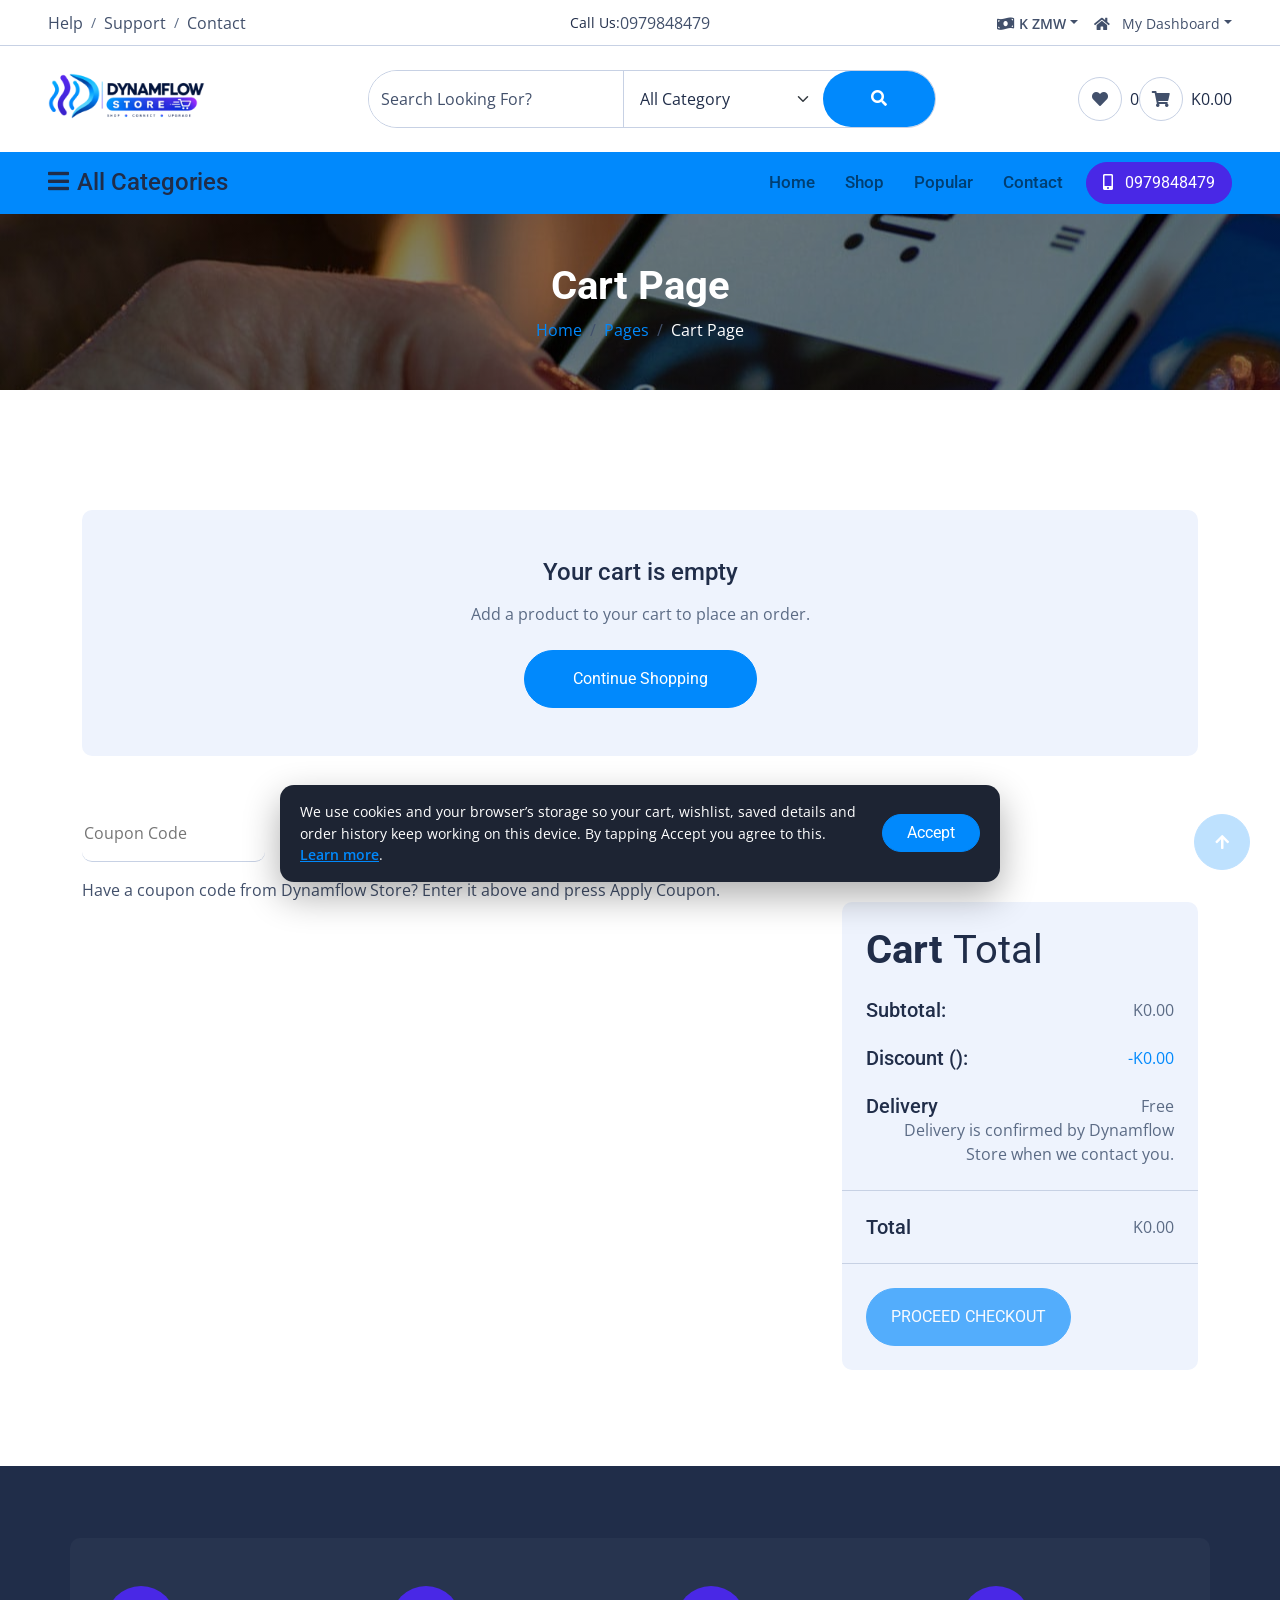
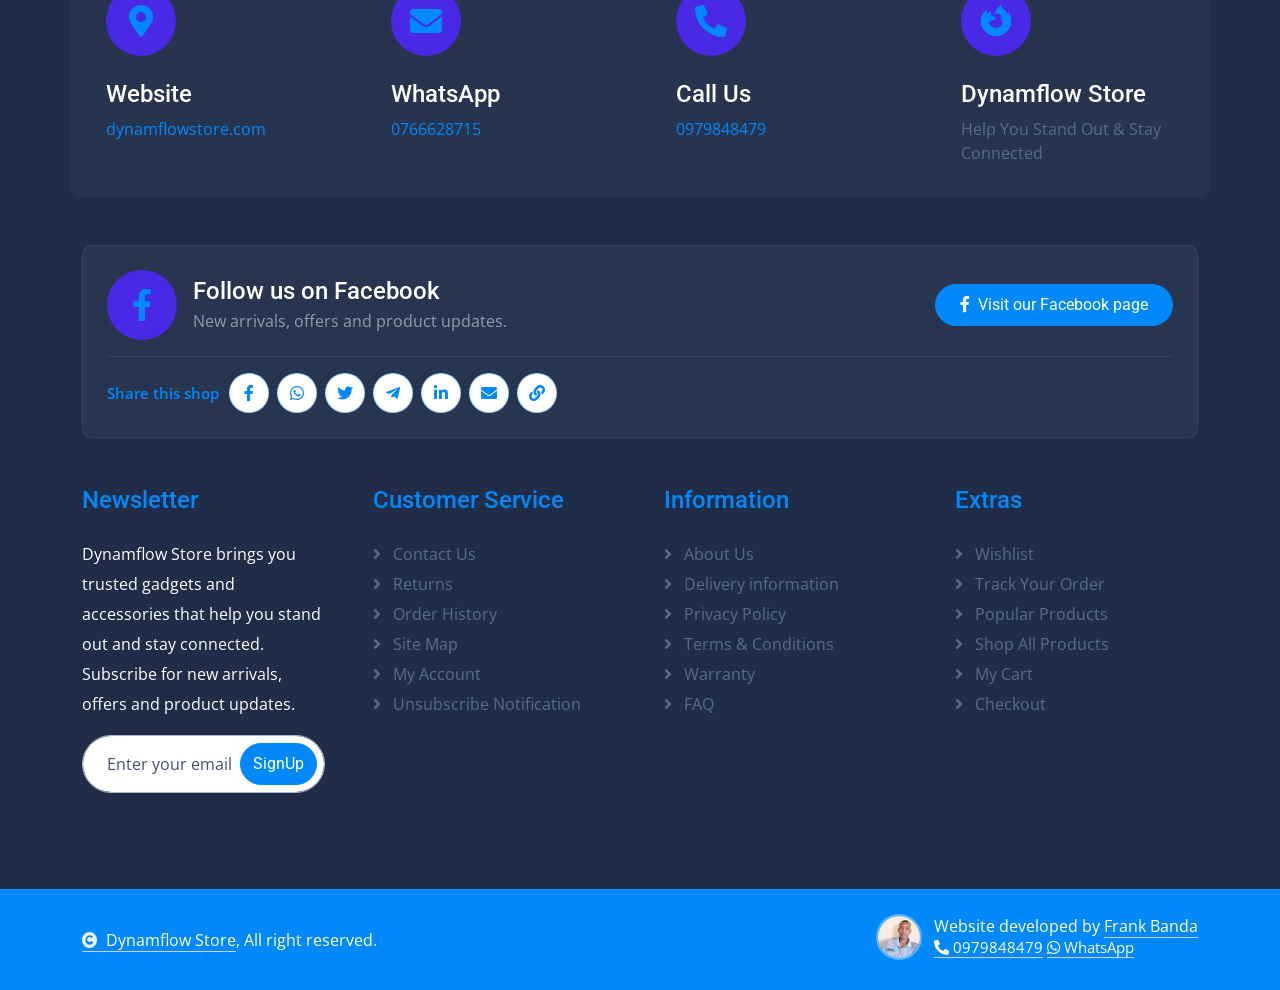
<file: cart.html>
<!DOCTYPE html>
<html lang="en">

<head>
    <meta charset="utf-8">
    <title>Your Cart | Dynamflow Store</title>
    <meta content="width=device-width, initial-scale=1.0" name="viewport">
    <meta content="Dynamflow Store, electronics, gadgets, accessories, earbuds, headphones, Zambia" name="keywords">
    <meta content="Dynamflow Store - shop electronics, gadgets and accessories, or order quickly on WhatsApp. Call 0979848479." name="description">

    <!-- Author -->
    <meta name="author" content="Frank Banda">

    <!-- Search engines -->
    <link rel="canonical" href="https://dynamflowstore.com/cart.html">
    <meta name="robots" content="index, follow, max-image-preview:large">
    <meta name="theme-color" content="#0189FC">

    <!-- Link previews (Facebook, WhatsApp, X, LinkedIn) -->
    <meta property="og:type" content="website">
    <meta property="og:site_name" content="Dynamflow Store">
    <meta property="og:locale" content="en_ZM">
    <meta property="og:title" content="Your Cart | Dynamflow Store">
    <meta property="og:description" content="Review the items in your Dynamflow Store cart, change the quantities, and send your order to us by WhatsApp or with the order form.">
    <meta property="og:url" content="https://dynamflowstore.com/cart.html">
    <meta property="og:image" content="https://dynamflowstore.com/img/dynamflow-logo.png">
    <meta property="og:image:alt" content="Dynamflow Store - Electronics, Gadgets &amp; Accessories">
    <meta name="twitter:card" content="summary_large_image">
    <meta name="twitter:title" content="Your Cart | Dynamflow Store">
    <meta name="twitter:description" content="Review the items in your Dynamflow Store cart, change the quantities, and send your order to us by WhatsApp or with the order form.">
    <meta name="twitter:image" content="https://dynamflowstore.com/img/dynamflow-logo.png">

    <!-- Shop details for search engines -->
    <script type="application/ld+json">
    {
      "@context": "https://schema.org",
      "@graph": [
        {
          "@type": "Organization",
          "@id": "https://dynamflowstore.com/#organization",
          "name": "Dynamflow Store",
          "url": "https://dynamflowstore.com",
          "logo": "https://dynamflowstore.com/img/dynamflow-logo.png",
          "image": "https://dynamflowstore.com/img/dynamflow-logo.png",
          "description": "Dynamflow Store sells electronics, gadgets and accessories in Zambia: earbuds, headphones, smart watches, power banks, laptops, phones and the accessories that go with them.",
          "slogan": "Help You Stand Out & Stay Connected",
          "telephone": "+260979848479",
          "currenciesAccepted": "ZMW",
          "sameAs": [
            "https://web.facebook.com/profile.php?id=61587012572604"
          ],
          "author": {
            "@type": "Person",
            "name": "Frank Banda",
            "url": "https://dynamflowstore.com"
          }
        },
        {
          "@type": "WebSite",
          "@id": "https://dynamflowstore.com/#website",
          "url": "https://dynamflowstore.com",
          "name": "Dynamflow Store",
          "inLanguage": "en",
          "publisher": {
            "@id": "https://dynamflowstore.com/#organization"
          },
          "potentialAction": {
            "@type": "SearchAction",
            "target": {
              "@type": "EntryPoint",
              "urlTemplate": "https://dynamflowstore.com/shop.html?q={search_term_string}"
            },
            "query-input": "required name=search_term_string"
          }
        }
      ]
    }
    </script>

    <!-- Favicon -->
    <link rel="icon" type="image/png" href="img/favicon.png">
    <link rel="apple-touch-icon" href="img/favicon.png">

    <!-- Google Web Fonts (bundled locally) -->
    <link href="lib/fonts/fonts.css" rel="stylesheet">

    <!-- Icon Font Stylesheet -->
    <link rel="stylesheet" href="lib/fontawesome/css/all.min.css" />
    <link href="lib/bootstrap-icons/bootstrap-icons.css" rel="stylesheet">

    <!-- Libraries Stylesheet -->
    <link href="lib/animate/animate.min.css" rel="stylesheet">
    <link href="lib/owlcarousel/assets/owl.carousel.min.css" rel="stylesheet">


    <!-- Customized Bootstrap Stylesheet -->
    <link href="css/bootstrap.min.css" rel="stylesheet">

    <!-- Template Stylesheet -->
    <link href="css/style.css" rel="stylesheet">
</head>

<body id="top">

    <!-- Spinner Start -->
    <div id="spinner"
        class="show bg-white position-fixed translate-middle w-100 vh-100 top-50 start-50 d-flex align-items-center justify-content-center">
        <div class="spinner-border text-primary" style="width: 3rem; height: 3rem;" role="status">
            <span class="sr-only">Loading...</span>
        </div>
    </div>
    <!-- Spinner End -->


    <!-- Mobile Header Start -->
    <div class="dynamflow-mobile-header d-lg-none">
        <div class="container-fluid px-4 py-3">
            <div class="dynamflow-mobile-header-top">
                <a href="index.html" class="dynamflow-mobile-header-brand">
                    <img src="img/dynamflow-logo.png" class="dynamflow-logo-img" alt="Dynamflow Store">
                </a>
                <div class="dynamflow-mobile-header-actions">
                    <button type="button" class="dynamflow-mobile-header-icon dynamflow-currency-toggle"
                        data-currency-toggle aria-label="Change currency"><span data-currency-current-short>K</span></button>
                    <a href="cart.html" class="dynamflow-mobile-header-icon" aria-label="View cart">
                        <i class="fa fa-shopping-cart" aria-hidden="true"></i>
                        <span class="dynamflow-mobile-header-cart-badge d-none" data-mobile-cart-count>0</span>
                    </a>
                    <div class="dynamflow-mobile-notify">
                        <button class="dynamflow-mobile-header-icon dynamflow-mobile-notify-btn" type="button"
                            data-notify-toggle aria-controls="dynamflow-notify-panel" aria-expanded="false" aria-label="Notifications">
                            <i class="fa fa-bell" aria-hidden="true"></i>
                            <span class="dynamflow-mobile-header-cart-badge dynamflow-notify-badge d-none" data-notify-count>0</span>
                        </button>
                    </div>
                </div>
            </div>
            <form class="dynamflow-mobile-search" role="search" data-search-form>
                <input type="search" class="form-control" placeholder="Search Looking For?"
                    aria-label="Search products" data-search-input>
                <button class="dynamflow-mobile-search-btn" type="submit" aria-label="Search">
                    <i class="fas fa-search" aria-hidden="true"></i>
                </button>
            </form>
        </div>
    </div>
    <!-- Mobile Header End -->

    <!-- Topbar Start -->
    <div class="container-fluid px-5 d-none border-bottom d-lg-block">
        <div class="row gx-0 align-items-center">
            <div class="col-lg-4 text-center text-lg-start mb-lg-0">
                <div class="d-inline-flex align-items-center" style="height: 45px;">
                    <a href="info.html#faq" class="text-muted me-2"> Help</a><small> / </small>
                    <a href="contact.html" class="text-muted mx-2"> Support</a><small> / </small>
                    <a href="contact.html" class="text-muted ms-2"> Contact</a>
                </div>
            </div>
            <div class="col-lg-4 text-center d-flex align-items-center justify-content-center">
                <small class="text-dark">Call Us:</small>
                <a href="tel:+260979848479" class="text-muted">0979848479</a>
            </div>

            <div class="col-lg-4 text-center text-lg-end">
                <div class="d-inline-flex align-items-center" style="height: 45px;">
                    <div class="dropdown dynamflow-currency">
                        <button type="button" class="dropdown-toggle text-muted me-2 border-0 bg-transparent p-0"
                            data-bs-toggle="dropdown" aria-label="Change currency"><small><i
                                    class="fa fa-money-bill-wave me-1"></i><span data-currency-current>K ZMW</span></small></button>
                        <div class="dropdown-menu rounded">
                            <button type="button" class="dropdown-item active" data-currency-option="ZMW">Kwacha
                                (ZMW)</button>
                            <button type="button" class="dropdown-item" data-currency-option="USD">US Dollar
                                (USD)</button>
                        </div>
                    </div>
                    <div class="dropdown">
                        <a href="profile.html" class="dropdown-toggle text-muted ms-2" data-bs-toggle="dropdown"><small><i
                                    class="fa fa-home me-2"></i> My Dashboard</small></a>
                        <div class="dropdown-menu rounded">
                            <a href="profile.html" class="dropdown-item"> Login</a>
                            <a href="profile.html#wishlist" class="dropdown-item"> Wishlist</a>
                            <a href="cart.html" class="dropdown-item"> My Cart</a>
                            <a href="notifications.html" class="dropdown-item"> Notifications</a>
                            <a href="profile.html" class="dropdown-item"> Account Settings</a>
                            <a href="profile.html" class="dropdown-item"> My Account</a>
                        </div>
                    </div>
                </div>
            </div>
        </div>
    </div>
    <div class="container-fluid px-5 py-4 d-none d-lg-block">
        <div class="row gx-0 align-items-center text-center">
            <div class="col-md-4 col-lg-3 text-center text-lg-start">
                <div class="d-inline-flex align-items-center">
                    <a href="index.html" class="navbar-brand p-0">
                        <img src="img/dynamflow-logo.png" class="dynamflow-logo-img" alt="Dynamflow Store">
                    </a>
                </div>
            </div>
            <div class="col-md-4 col-lg-6 text-center">
                <div class="position-relative ps-4">
                    <div class="d-flex border rounded-pill">
                        <input class="form-control border-0 rounded-pill w-100 py-3" type="text"
                            data-bs-target="#dropdownToggle123" placeholder="Search Looking For?">
                        <select class="form-select text-dark border-0 border-start rounded-0 p-3" style="width: 200px;">
                            <option value="All Category">All Category</option>
                            <option value="Accessories">Accessories</option>
                            <option value="Electronics &amp; Computer">Electronics &amp; Computer</option>
                            <option value="Laptops &amp; Desktops">Laptops &amp; Desktops</option>
                            <option value="Mobiles &amp; Tablets">Mobiles &amp; Tablets</option>
                            <option value="SmartPhone &amp; Smart TV">SmartPhone &amp; Smart TV</option>
                        </select>
                        <button type="button" class="btn btn-primary rounded-pill py-3 px-5" style="border: 0;"><i
                                class="fas fa-search"></i></button>
                    </div>
                </div>
            </div>
            <div class="col-md-4 col-lg-3 text-center text-lg-end">
                <div class="d-inline-flex align-items-center">
                    <a href="profile.html#wishlist" class="text-muted d-flex align-items-center justify-content-center"><span
                            class="rounded-circle btn-md-square border"><i class="fas fa-heart"></i></span>
                        <span class="text-dark ms-2" data-header-wishlist-total>0</span></a>
                    <a href="cart.html" class="text-muted d-flex align-items-center justify-content-center"><span
                            class="rounded-circle btn-md-square border"><i class="fas fa-shopping-cart"></i></span>
                        <span class="text-dark ms-2" data-header-cart-total>K0.00</span></a>
                </div>
            </div>
        </div>
    </div>
    <!-- Topbar End -->

    <!-- Navbar & Hero Start -->
    <div class="container-fluid nav-bar p-0">
        <div class="row gx-0 bg-primary px-5 align-items-center">
            <div class="col-lg-3 d-none d-lg-block">
                <nav class="navbar navbar-light position-relative" style="width: 250px;">
                    <button class="navbar-toggler border-0 fs-4 w-100 px-0 text-start" type="button"
                        data-bs-toggle="collapse" data-bs-target="#allCat">
                        <h4 class="m-0"><i class="fa fa-bars me-2"></i>All Categories</h4>
                    </button>
                    <div class="collapse navbar-collapse rounded-bottom" id="allCat">
                        <div class="navbar-nav ms-auto py-0">
                            <ul class="list-unstyled categories-bars">
                                <li>
                                    <div class="categories-bars-item">
                                        <a href="shop.html?cat=Accessories">Accessories</a>
                                        <span>(3)</span>
                                    </div>
                                </li>
                                <li>
                                    <div class="categories-bars-item">
                                        <a href="shop.html?cat=Electronics%20%26%20Computer">Electronics & Computer</a>
                                        <span>(5)</span>
                                    </div>
                                </li>
                                <li>
                                    <div class="categories-bars-item">
                                        <a href="shop.html?cat=Laptops%20%26%20Desktops">Laptops & Desktops</a>
                                        <span>(2)</span>
                                    </div>
                                </li>
                                <li>
                                    <div class="categories-bars-item">
                                        <a href="shop.html?cat=Mobiles%20%26%20Tablets">Mobiles & Tablets</a>
                                        <span>(8)</span>
                                    </div>
                                </li>
                                <li>
                                    <div class="categories-bars-item">
                                        <a href="shop.html?cat=SmartPhone%20%26%20Smart%20TV">SmartPhone & Smart TV</a>
                                        <span>(5)</span>
                                    </div>
                                </li>
                            </ul>
                        </div>
                    </div>
                </nav>
            </div>
            <div class="col-12 col-lg-9">
                <nav class="navbar navbar-expand-lg navbar-light bg-primary ">
                    <a href="index.html" class="navbar-brand d-block d-lg-none">
                        <img src="img/dynamflow-logo.png" class="dynamflow-logo-img dynamflow-logo-img--badge" alt="Dynamflow Store">
                    </a>
                    <button class="navbar-toggler ms-auto" type="button" data-bs-toggle="collapse"
                        data-bs-target="#navbarCollapse">
                        <span class="fa fa-bars fa-1x"></span>
                    </button>
                    <div class="collapse navbar-collapse" id="navbarCollapse">
                        <div class="navbar-nav ms-auto py-0">
                            <a href="index.html" class="nav-item nav-link">Home</a>
                            <a href="shop.html" class="nav-item nav-link">Shop</a>
                            <a href="bestseller.html" class="nav-item nav-link">Popular</a>
                            <a href="contact.html" class="nav-item nav-link me-2">Contact</a>
                        </div>
                        <a href="tel:+260979848479" class="btn btn-secondary rounded-pill py-2 px-4 px-lg-3 mb-3 mb-md-3 mb-lg-0"><i
                                class="fa fa-mobile-alt me-2"></i> 0979848479</a>
                    </div>
                </nav>
            </div>
        </div>
    </div>
    <!-- Navbar & Hero End -->

    <!-- Single Page Header start -->
    <div class="container-fluid page-header py-5">
        <h1 class="text-center text-white display-6 wow fadeInUp" data-wow-delay="0.1s">Cart Page</h1>
        <ol class="breadcrumb justify-content-center mb-0 wow fadeInUp" data-wow-delay="0.3s">
            <li class="breadcrumb-item"><a href="index.html">Home</a></li>
            <li class="breadcrumb-item"><a href="shop.html">Pages</a></li>
            <li class="breadcrumb-item active text-white">Cart Page</li>
        </ol>
    </div>
    <!-- Single Page Header End -->

    <!-- Cart Page Start -->
    <div class="container-fluid py-5">
        <div class="container py-5">
            <div class="table-responsive" data-cart-table>
                <table class="table">
                    <thead>
                        <tr>
                            <th scope="col">Name</th>
                            <th scope="col">Model</th>
                            <th scope="col">Price</th>
                            <th scope="col">Quantity</th>
                            <th scope="col">Total</th>
                            <th scope="col">Handle</th>
                        </tr>
                    </thead>
                    <tbody data-cart-body></tbody>
                </table>
            </div>
            <div class="dynamflow-empty bg-light rounded mt-4" data-cart-empty style="display: none;">
                <h4 class="mb-3">Your cart is empty</h4>
                <p class="mb-4">Add a product to your cart to place an order.</p>
                <a href="shop.html" class="btn btn-primary rounded-pill py-3 px-5">Continue Shopping</a>
            </div>
            <div class="mt-5" data-coupon-form>
                <div class="d-flex flex-wrap align-items-center">
                    <input type="text" class="border-0 border-bottom rounded me-3 py-3 mb-3"
                        placeholder="Coupon Code" aria-label="Coupon code">
                    <button class="btn btn-primary rounded-pill px-4 py-3 mb-3" type="button" data-coupon-apply>Apply
                        Coupon</button>
                    <button class="btn btn-outline-secondary rounded-pill px-4 py-3 mb-3 ms-2 d-none" type="button"
                        data-coupon-remove>Remove</button>
                </div>
                <p class="text-muted mb-0">Have a coupon code from Dynamflow Store? Enter it above and press
                    Apply Coupon.</p>
            </div>
            <div class="row g-4 justify-content-end">
                <div class="col-8"></div>
                <div class="col-sm-8 col-md-7 col-lg-6 col-xl-4">
                    <div class="bg-light rounded">
                        <div class="p-4">
                            <h1 class="display-6 mb-4">Cart <span class="fw-normal">Total</span></h1>
                            <div class="d-flex justify-content-between mb-4">
                                <h5 class="mb-0 me-4">Subtotal:</h5>
                                <p class="mb-0" data-cart-subtotal>K0.00</p>
                            </div>
                            <div class="d-flex justify-content-between mb-4" data-cart-discount-row style="display: none;">
                                <h5 class="mb-0 me-4">Discount (<span data-cart-discount-code></span>):</h5>
                                <p class="mb-0 text-primary" data-cart-discount>-K0.00</p>
                            </div>
                            <div class="d-flex justify-content-between">
                                <h5 class="mb-0 me-4">Delivery</h5>
                                <div>
                                    <p class="mb-0" data-cart-shipping>Free</p>
                                </div>
                            </div>
                            <p class="mb-0 text-end">Delivery is confirmed by Dynamflow Store when we contact you.</p>
                        </div>
                        <div class="py-4 mb-4 border-top border-bottom d-flex justify-content-between">
                            <h5 class="mb-0 ps-4 me-4">Total</h5>
                            <p class="mb-0 pe-4" data-cart-grand-total>K0.00</p>
                        </div>
                        <button class="btn btn-primary rounded-pill px-4 py-3 text-uppercase mb-4 ms-4"
                            type="button" data-proceed-checkout>Proceed Checkout</button>
                    </div>
                </div>
            </div>
        </div>
    </div>
    <!-- Cart Page End -->

    <!-- Footer Start -->
    <div class="container-fluid footer py-5 wow fadeIn" data-wow-delay="0.2s">
        <div class="container py-5">
            <div class="row g-4 rounded mb-5" style="background: rgba(255, 255, 255, .03);">
                <div class="col-md-6 col-lg-6 col-xl-3">
                    <div class="rounded p-4">
                        <div class="rounded-circle bg-secondary d-flex align-items-center justify-content-center mb-4"
                            style="width: 70px; height: 70px;">
                            <i class="fas fa-map-marker-alt fa-2x text-primary"></i>
                        </div>
                        <div>
                            <h4 class="text-white">Website</h4>
                            <p class="mb-2"><a href="https://dynamflowstore.com" class="text-primary" target="_blank" rel="noopener">dynamflowstore.com</a></p>
                        </div>
                    </div>
                </div>
                <div class="col-md-6 col-lg-6 col-xl-3">
                    <div class="rounded p-4">
                        <div class="rounded-circle bg-secondary d-flex align-items-center justify-content-center mb-4"
                            style="width: 70px; height: 70px;">
                            <i class="fas fa-envelope fa-2x text-primary"></i>
                        </div>
                        <div>
                            <h4 class="text-white">WhatsApp</h4>
                            <p class="mb-2"><a href="https://wa.me/260766628715" class="text-primary" target="_blank" rel="noopener">0766628715</a></p>
                        </div>
                    </div>
                </div>
                <div class="col-md-6 col-lg-6 col-xl-3">
                    <div class="rounded p-4">
                        <div class="rounded-circle bg-secondary d-flex align-items-center justify-content-center mb-4"
                            style="width: 70px; height: 70px;">
                            <i class="fa fa-phone-alt fa-2x text-primary"></i>
                        </div>
                        <div>
                            <h4 class="text-white">Call Us</h4>
                            <p class="mb-2"><a href="tel:+260979848479" class="text-primary">0979848479</a></p>
                        </div>
                    </div>
                </div>
                <div class="col-md-6 col-lg-6 col-xl-3">
                    <div class="rounded p-4">
                        <div class="rounded-circle bg-secondary d-flex align-items-center justify-content-center mb-4"
                            style="width: 70px; height: 70px;">
                            <i class="fab fa-firefox-browser fa-2x text-primary"></i>
                        </div>
                        <div>
                            <h4 class="text-white">Dynamflow Store</h4>
                            <p class="mb-2">Help You Stand Out &amp; Stay Connected</p>
                        </div>
                    </div>
                </div>
            </div>
            <div class="row g-4 mb-5">
                <div class="col-12">
                    <div class="dynamflow-social rounded p-4 d-flex flex-wrap align-items-center justify-content-between">
                        <div class="dynamflow-share">
                            <span class="dynamflow-share-label">Share this shop</span>
                            <div class="dynamflow-share-buttons">
                                <button type="button" class="dynamflow-share-btn is-facebook" data-share="facebook" title="Share on Facebook" aria-label="Share on Facebook"><i class="fab fa-facebook-f" aria-hidden="true"></i></button>
                                <button type="button" class="dynamflow-share-btn is-whatsapp" data-share="whatsapp" title="Share on WhatsApp" aria-label="Share on WhatsApp"><i class="fab fa-whatsapp" aria-hidden="true"></i></button>
                                <button type="button" class="dynamflow-share-btn is-twitter" data-share="twitter" title="Share on X (Twitter)" aria-label="Share on X (Twitter)"><i class="fab fa-twitter" aria-hidden="true"></i></button>
                                <button type="button" class="dynamflow-share-btn is-telegram" data-share="telegram" title="Share on Telegram" aria-label="Share on Telegram"><i class="fab fa-telegram-plane" aria-hidden="true"></i></button>
                                <button type="button" class="dynamflow-share-btn is-linkedin" data-share="linkedin" title="Share on LinkedIn" aria-label="Share on LinkedIn"><i class="fab fa-linkedin-in" aria-hidden="true"></i></button>
                                <button type="button" class="dynamflow-share-btn is-email" data-share="email" title="Share on E-mail" aria-label="Share on E-mail"><i class="fas fa-envelope" aria-hidden="true"></i></button>
                                <button type="button" class="dynamflow-share-btn is-copy" data-share="copy" title="Copy the link" aria-label="Copy the link"><i class="fas fa-link" aria-hidden="true"></i></button>
                                <button type="button" class="dynamflow-share-btn is-native" data-share="native" hidden title="Share" aria-label="Share using your device"><i class="fas fa-share-alt" aria-hidden="true"></i></button>
                            </div>
                        </div>
                        <div class="d-flex align-items-center">
                            <div class="rounded-circle bg-secondary d-flex align-items-center justify-content-center me-3 dynamflow-social-icon">
                                <i class="fab fa-facebook-f fa-2x text-primary"></i>
                            </div>
                            <div>
                                <h4 class="text-white mb-1">Follow us on Facebook</h4>
                                <p class="mb-0 text-white-50">New arrivals, offers and product updates.</p>
                            </div>
                        </div>
                        <div class="d-flex align-items-center flex-wrap gap-2 mt-3 mt-sm-0">
                            <a class="btn btn-primary rounded-pill py-2 px-4"
                                href="https://web.facebook.com/profile.php?id=61587012572604" data-social-facebook
                                target="_blank" rel="noopener"><i class="fab fa-facebook-f me-2"></i>Visit our Facebook page</a>
                            <span class="dynamflow-followers badge rounded-pill align-self-center"
                                data-social-followers-wrap hidden><i class="fab fa-facebook-f me-1"></i><span
                                    data-social-followers>0</span> followers</span>
                        </div>
                    </div>
                </div>
            </div>

            <div class="row g-5">
                <div class="col-md-6 col-lg-6 col-xl-3">
                    <div class="footer-item d-flex flex-column">
                        <div class="footer-item">
                            <h4 class="text-primary mb-4">Newsletter</h4>
                            <p class="text-white mb-3">Dynamflow Store brings you trusted gadgets and accessories that help you
                                stand out and stay connected. Subscribe for new arrivals, offers and product updates.</p>
                            <div class="position-relative mx-auto rounded-pill">
                                <input class="form-control rounded-pill w-100 py-3 ps-4 pe-5" type="text"
                                    placeholder="Enter your email">
                                <button type="button"
                                    class="btn btn-primary rounded-pill position-absolute top-0 end-0 py-2 mt-2 me-2">SignUp</button>
                            </div>
                        </div>
                    </div>
                </div>
                <div class="col-md-6 col-lg-6 col-xl-3">
                    <div class="footer-item d-flex flex-column">
                        <h4 class="text-primary mb-4">Customer Service</h4>
                        <a href="contact.html" class=""><i class="fas fa-angle-right me-2"></i> Contact Us</a>
                        <a href="info.html#returns" class=""><i class="fas fa-angle-right me-2"></i> Returns</a>
                        <a href="info.html#orders" class=""><i class="fas fa-angle-right me-2"></i> Order History</a>
                        <a href="info.html#sitemap" class=""><i class="fas fa-angle-right me-2"></i> Site Map</a>
                        <a href="profile.html" class=""><i class="fas fa-angle-right me-2"></i> My Account</a>
                        <a href="notifications.html" class=""><i class="fas fa-angle-right me-2"></i> Unsubscribe Notification</a>
                    </div>
                </div>
                <div class="col-md-6 col-lg-6 col-xl-3">
                    <div class="footer-item d-flex flex-column">
                        <h4 class="text-primary mb-4">Information</h4>
                        <a href="info.html#about" class=""><i class="fas fa-angle-right me-2"></i> About Us</a>
                        <a href="info.html#delivery" class=""><i class="fas fa-angle-right me-2"></i> Delivery information</a>
                        <a href="info.html#privacy" class=""><i class="fas fa-angle-right me-2"></i> Privacy Policy</a>
                        <a href="info.html#terms" class=""><i class="fas fa-angle-right me-2"></i> Terms & Conditions</a>
                        <a href="info.html#warranty" class=""><i class="fas fa-angle-right me-2"></i> Warranty</a>
                        <a href="info.html#faq" class=""><i class="fas fa-angle-right me-2"></i> FAQ</a>
                    </div>
                </div>
                <div class="col-md-6 col-lg-6 col-xl-3">
                    <div class="footer-item d-flex flex-column">
                        <h4 class="text-primary mb-4">Extras</h4>
                        <a href="profile.html#wishlist" class=""><i class="fas fa-angle-right me-2"></i> Wishlist</a>
                        <a href="info.html#orders" class=""><i class="fas fa-angle-right me-2"></i> Track Your Order</a>
                        <a href="bestseller.html" class=""><i class="fas fa-angle-right me-2"></i> Popular Products</a>
                        <a href="shop.html" class=""><i class="fas fa-angle-right me-2"></i> Shop All Products</a>
                        <a href="cart.html" class=""><i class="fas fa-angle-right me-2"></i> My Cart</a>
                        <a href="cheackout.html" class=""><i class="fas fa-angle-right me-2"></i> Checkout</a>
                    </div>
                </div>
            </div>
        </div>
    </div>
    <!-- Footer End -->


    <!-- Copyright Start -->
    <div class="container-fluid copyright py-4">
        <div class="container">
            <div class="row g-4 align-items-center">
                <div class="col-md-6 text-center text-md-start mb-md-0">
                    <span class="text-white"><a href="index.html" class="border-bottom text-white"><i
                                class="fas fa-copyright text-light me-2"></i>Dynamflow Store</a>, All right
                        reserved.</span>
                </div>
                <div class="col-md-6 text-center text-md-end text-white">

                    <div class="dynamflow-developer-credit">
                        <img src="img/developer.jpg" alt="Frank Banda, developer of this website"
                            class="dynamflow-developer-photo">
                        <div class="dynamflow-developer-text">
                            <span>Website developed by
                                <a class="border-bottom text-white" href="https://dynamflowstore.com"
                                    target="_blank" rel="noopener">Frank Banda</a></span>
                            <span class="dynamflow-developer-links">
                                <a class="border-bottom text-white" href="tel:+260979848479"><i
                                        class="fa fa-phone-alt me-1"></i>0979848479</a>
                                <a class="border-bottom text-white" href="https://wa.me/260766628715"
                                    target="_blank" rel="noopener"><i class="fab fa-whatsapp me-1"></i>WhatsApp</a>
                            </span>
                        </div>
                    </div>
                </div>
            </div>
        </div>
    </div>
    <!-- Copyright End -->


    <!-- Mobile Bottom Navigation Start -->
    <nav class="dynamflow-mobile-nav d-lg-none" aria-label="Mobile navigation">
        <a href="index.html" class="dynamflow-mobile-nav-item">
            <i class="fa fa-home" aria-hidden="true"></i><span>Home</span>
        </a>
        <a href="shop.html" class="dynamflow-mobile-nav-item">
            <i class="fa fa-store" aria-hidden="true"></i><span>Shop</span>
        </a>
        <a href="bestseller.html" class="dynamflow-mobile-nav-item">
            <i class="fa fa-fire" aria-hidden="true"></i><span>Popular</span>
        </a>
        <a href="profile.html" class="dynamflow-mobile-nav-item">
            <i class="fa fa-user" aria-hidden="true"></i><span>Profile</span>
        </a>
        <a href="contact.html" class="dynamflow-mobile-nav-item">
            <i class="fa fa-headset" aria-hidden="true"></i><span>Contact</span>
        </a>
    </nav>
    <!-- Mobile Bottom Navigation End -->

    <!-- Back to Top -->
    <a href="#top" class="btn btn-primary btn-lg-square back-to-top"><i class="fa fa-arrow-up"></i></a>


    <!-- JavaScript Libraries -->
    <script src="lib/jquery/jquery.min.js"></script>
    <script src="lib/bootstrap/bootstrap.bundle.min.js"></script>
    <script src="lib/wow/wow.min.js"></script>
    <script src="lib/owlcarousel/owl.carousel.min.js"></script>


    <!-- Template Javascript -->
    <script src="js/main.js"></script>

    <!-- Dynamflow Store (site data + storefront behaviour) -->
    <script src="js/dynamflow-data.js"></script>
    <script src="js/dynamflow-store.js"></script>
</body>

</html>
</file>
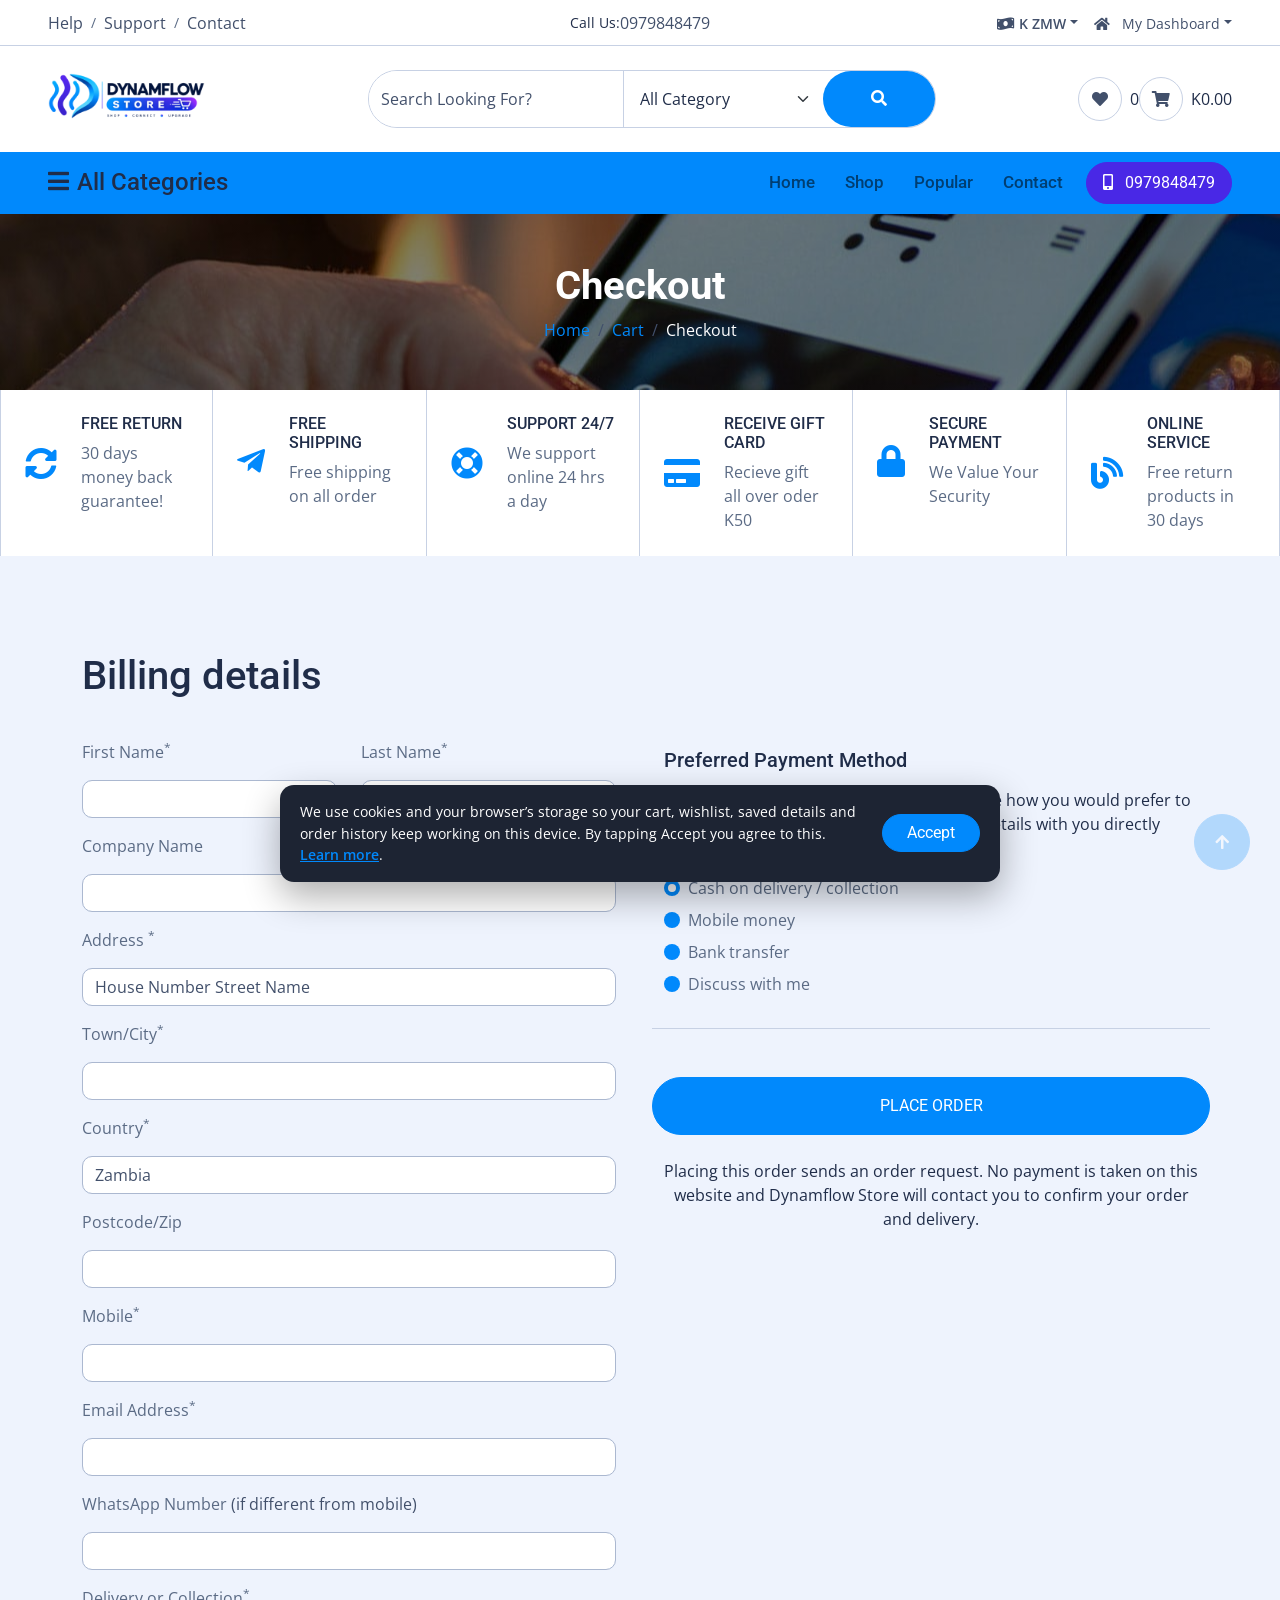
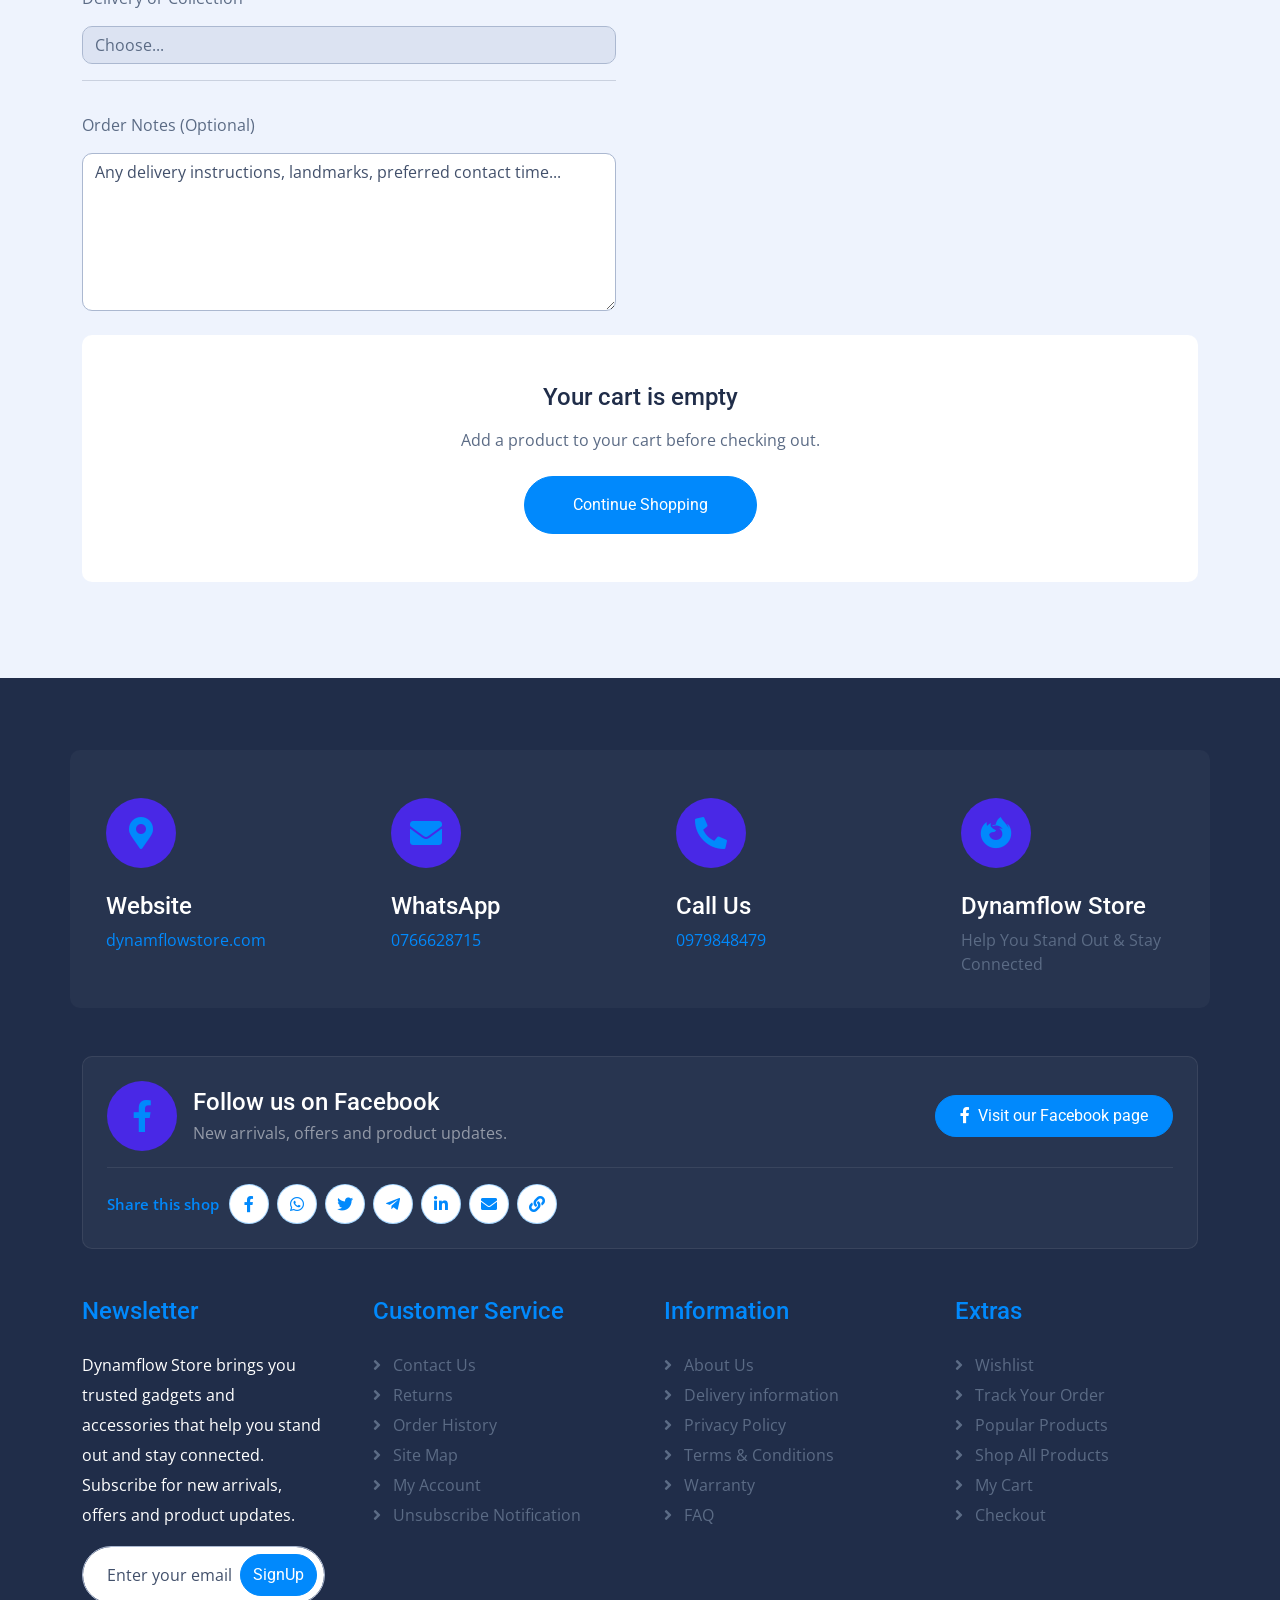
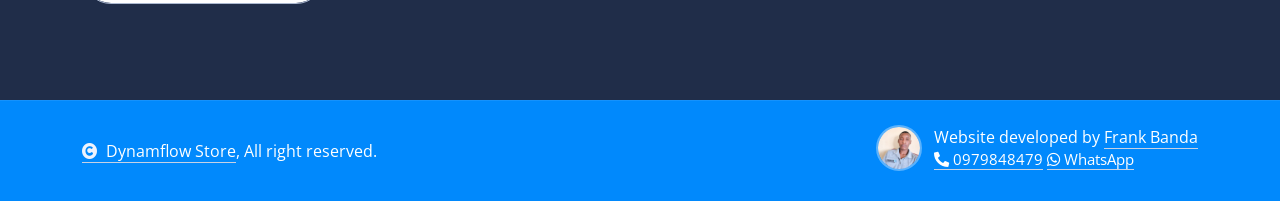
<file: cheackout.html>
<!DOCTYPE html>
<html lang="en">

<head>
    <meta charset="utf-8">
    <title>Checkout | Dynamflow Store</title>
    <meta content="width=device-width, initial-scale=1.0" name="viewport">
    <meta content="Dynamflow Store, electronics, gadgets, accessories, earbuds, headphones, Zambia" name="keywords">
    <meta content="Dynamflow Store - shop electronics, gadgets and accessories, or order quickly on WhatsApp. Call 0979848479." name="description">

    <!-- Author -->
    <meta name="author" content="Frank Banda">

    <!-- Search engines -->
    <link rel="canonical" href="https://dynamflowstore.com/cheackout.html">
    <meta name="robots" content="index, follow, max-image-preview:large">
    <meta name="theme-color" content="#0189FC">

    <!-- Link previews (Facebook, WhatsApp, X, LinkedIn) -->
    <meta property="og:type" content="website">
    <meta property="og:site_name" content="Dynamflow Store">
    <meta property="og:locale" content="en_ZM">
    <meta property="og:title" content="Checkout | Dynamflow Store">
    <meta property="og:description" content="Confirm your delivery details and send your Dynamflow Store order. We reply by WhatsApp or phone to arrange collection or delivery.">
    <meta property="og:url" content="https://dynamflowstore.com/cheackout.html">
    <meta property="og:image" content="https://dynamflowstore.com/img/dynamflow-logo.png">
    <meta property="og:image:alt" content="Dynamflow Store - Electronics, Gadgets &amp; Accessories">
    <meta name="twitter:card" content="summary_large_image">
    <meta name="twitter:title" content="Checkout | Dynamflow Store">
    <meta name="twitter:description" content="Confirm your delivery details and send your Dynamflow Store order. We reply by WhatsApp or phone to arrange collection or delivery.">
    <meta name="twitter:image" content="https://dynamflowstore.com/img/dynamflow-logo.png">

    <!-- Shop details for search engines -->
    <script type="application/ld+json">
    {
      "@context": "https://schema.org",
      "@graph": [
        {
          "@type": "Organization",
          "@id": "https://dynamflowstore.com/#organization",
          "name": "Dynamflow Store",
          "url": "https://dynamflowstore.com",
          "logo": "https://dynamflowstore.com/img/dynamflow-logo.png",
          "image": "https://dynamflowstore.com/img/dynamflow-logo.png",
          "description": "Dynamflow Store sells electronics, gadgets and accessories in Zambia: earbuds, headphones, smart watches, power banks, laptops, phones and the accessories that go with them.",
          "slogan": "Help You Stand Out & Stay Connected",
          "telephone": "+260979848479",
          "currenciesAccepted": "ZMW",
          "sameAs": [
            "https://web.facebook.com/profile.php?id=61587012572604"
          ],
          "author": {
            "@type": "Person",
            "name": "Frank Banda",
            "url": "https://dynamflowstore.com"
          }
        },
        {
          "@type": "WebSite",
          "@id": "https://dynamflowstore.com/#website",
          "url": "https://dynamflowstore.com",
          "name": "Dynamflow Store",
          "inLanguage": "en",
          "publisher": {
            "@id": "https://dynamflowstore.com/#organization"
          },
          "potentialAction": {
            "@type": "SearchAction",
            "target": {
              "@type": "EntryPoint",
              "urlTemplate": "https://dynamflowstore.com/shop.html?q={search_term_string}"
            },
            "query-input": "required name=search_term_string"
          }
        }
      ]
    }
    </script>

    <!-- Favicon -->
    <link rel="icon" type="image/png" href="img/favicon.png">
    <link rel="apple-touch-icon" href="img/favicon.png">

    <!-- Google Web Fonts (bundled locally) -->
    <link href="lib/fonts/fonts.css" rel="stylesheet">

    <!-- Icon Font Stylesheet -->
    <link rel="stylesheet" href="lib/fontawesome/css/all.min.css" />
    <link href="lib/bootstrap-icons/bootstrap-icons.css" rel="stylesheet">

    <!-- Libraries Stylesheet -->
    <link href="lib/animate/animate.min.css" rel="stylesheet">
    <link href="lib/owlcarousel/assets/owl.carousel.min.css" rel="stylesheet">


    <!-- Customized Bootstrap Stylesheet -->
    <link href="css/bootstrap.min.css" rel="stylesheet">

    <!-- Template Stylesheet -->
    <link href="css/style.css" rel="stylesheet">
</head>

<body id="top">

    <!-- Spinner Start -->
    <div id="spinner"
        class="show bg-white position-fixed translate-middle w-100 vh-100 top-50 start-50 d-flex align-items-center justify-content-center">
        <div class="spinner-border text-primary" style="width: 3rem; height: 3rem;" role="status">
            <span class="sr-only">Loading...</span>
        </div>
    </div>
    <!-- Spinner End -->


    <!-- Mobile Header Start -->
    <div class="dynamflow-mobile-header d-lg-none">
        <div class="container-fluid px-4 py-3">
            <div class="dynamflow-mobile-header-top">
                <a href="index.html" class="dynamflow-mobile-header-brand">
                    <img src="img/dynamflow-logo.png" class="dynamflow-logo-img" alt="Dynamflow Store">
                </a>
                <div class="dynamflow-mobile-header-actions">
                    <button type="button" class="dynamflow-mobile-header-icon dynamflow-currency-toggle"
                        data-currency-toggle aria-label="Change currency"><span data-currency-current-short>K</span></button>
                    <a href="cart.html" class="dynamflow-mobile-header-icon" aria-label="View cart">
                        <i class="fa fa-shopping-cart" aria-hidden="true"></i>
                        <span class="dynamflow-mobile-header-cart-badge d-none" data-mobile-cart-count>0</span>
                    </a>
                    <div class="dynamflow-mobile-notify">
                        <button class="dynamflow-mobile-header-icon dynamflow-mobile-notify-btn" type="button"
                            data-notify-toggle aria-controls="dynamflow-notify-panel" aria-expanded="false" aria-label="Notifications">
                            <i class="fa fa-bell" aria-hidden="true"></i>
                            <span class="dynamflow-mobile-header-cart-badge dynamflow-notify-badge d-none" data-notify-count>0</span>
                        </button>
                    </div>
                </div>
            </div>
            <form class="dynamflow-mobile-search" role="search" data-search-form>
                <input type="search" class="form-control" placeholder="Search Looking For?"
                    aria-label="Search products" data-search-input>
                <button class="dynamflow-mobile-search-btn" type="submit" aria-label="Search">
                    <i class="fas fa-search" aria-hidden="true"></i>
                </button>
            </form>
        </div>
    </div>
    <!-- Mobile Header End -->

    <!-- Topbar Start -->
    <div class="container-fluid px-5 d-none border-bottom d-lg-block">
        <div class="row gx-0 align-items-center">
            <div class="col-lg-4 text-center text-lg-start mb-lg-0">
                <div class="d-inline-flex align-items-center" style="height: 45px;">
                    <a href="info.html#faq" class="text-muted me-2"> Help</a><small> / </small>
                    <a href="contact.html" class="text-muted mx-2"> Support</a><small> / </small>
                    <a href="contact.html" class="text-muted ms-2"> Contact</a>
                </div>
            </div>
            <div class="col-lg-4 text-center d-flex align-items-center justify-content-center">
                <small class="text-dark">Call Us:</small>
                <a href="tel:+260979848479" class="text-muted">0979848479</a>
            </div>

            <div class="col-lg-4 text-center text-lg-end">
                <div class="d-inline-flex align-items-center" style="height: 45px;">
                    <div class="dropdown dynamflow-currency">
                        <button type="button" class="dropdown-toggle text-muted me-2 border-0 bg-transparent p-0"
                            data-bs-toggle="dropdown" aria-label="Change currency"><small><i
                                    class="fa fa-money-bill-wave me-1"></i><span data-currency-current>K ZMW</span></small></button>
                        <div class="dropdown-menu rounded">
                            <button type="button" class="dropdown-item active" data-currency-option="ZMW">Kwacha
                                (ZMW)</button>
                            <button type="button" class="dropdown-item" data-currency-option="USD">US Dollar
                                (USD)</button>
                        </div>
                    </div>
                    <div class="dropdown">
                        <a href="profile.html" class="dropdown-toggle text-muted ms-2" data-bs-toggle="dropdown"><small><i
                                    class="fa fa-home me-2"></i> My Dashboard</small></a>
                        <div class="dropdown-menu rounded">
                            <a href="profile.html" class="dropdown-item"> Login</a>
                            <a href="profile.html#wishlist" class="dropdown-item"> Wishlist</a>
                            <a href="cart.html" class="dropdown-item"> My Cart</a>
                            <a href="notifications.html" class="dropdown-item"> Notifications</a>
                            <a href="profile.html" class="dropdown-item"> Account Settings</a>
                            <a href="profile.html" class="dropdown-item"> My Account</a>
                        </div>
                    </div>
                </div>
            </div>
        </div>
    </div>
    <div class="container-fluid px-5 py-4 d-none d-lg-block">
        <div class="row gx-0 align-items-center text-center">
            <div class="col-md-4 col-lg-3 text-center text-lg-start">
                <div class="d-inline-flex align-items-center">
                    <a href="index.html" class="navbar-brand p-0">
                        <img src="img/dynamflow-logo.png" class="dynamflow-logo-img" alt="Dynamflow Store">
                    </a>
                </div>
            </div>
            <div class="col-md-4 col-lg-6 text-center">
                <div class="position-relative ps-4">
                    <div class="d-flex border rounded-pill">
                        <input class="form-control border-0 rounded-pill w-100 py-3" type="text"
                            data-bs-target="#dropdownToggle123" placeholder="Search Looking For?">
                        <select class="form-select text-dark border-0 border-start rounded-0 p-3" style="width: 200px;">
                            <option value="All Category">All Category</option>
                            <option value="Accessories">Accessories</option>
                            <option value="Electronics &amp; Computer">Electronics &amp; Computer</option>
                            <option value="Laptops &amp; Desktops">Laptops &amp; Desktops</option>
                            <option value="Mobiles &amp; Tablets">Mobiles &amp; Tablets</option>
                            <option value="SmartPhone &amp; Smart TV">SmartPhone &amp; Smart TV</option>
                        </select>
                        <button type="button" class="btn btn-primary rounded-pill py-3 px-5" style="border: 0;"><i
                                class="fas fa-search"></i></button>
                    </div>
                </div>
            </div>
            <div class="col-md-4 col-lg-3 text-center text-lg-end">
                <div class="d-inline-flex align-items-center">
                    <a href="profile.html#wishlist" class="text-muted d-flex align-items-center justify-content-center"><span
                            class="rounded-circle btn-md-square border"><i class="fas fa-heart"></i></span>
                        <span class="text-dark ms-2" data-header-wishlist-total>0</span></a>
                    <a href="cart.html" class="text-muted d-flex align-items-center justify-content-center"><span
                            class="rounded-circle btn-md-square border"><i class="fas fa-shopping-cart"></i></span>
                        <span class="text-dark ms-2" data-header-cart-total>K0.00</span></a>
                </div>
            </div>
        </div>
    </div>
    <!-- Topbar End -->

    <!-- Navbar & Hero Start -->
    <div class="container-fluid nav-bar p-0">
        <div class="row gx-0 bg-primary px-5 align-items-center">
            <div class="col-lg-3 d-none d-lg-block">
                <nav class="navbar navbar-light position-relative" style="width: 250px;">
                    <button class="navbar-toggler border-0 fs-4 w-100 px-0 text-start" type="button"
                        data-bs-toggle="collapse" data-bs-target="#allCat">
                        <h4 class="m-0"><i class="fa fa-bars me-2"></i>All Categories</h4>
                    </button>
                    <div class="collapse navbar-collapse rounded-bottom" id="allCat">
                        <div class="navbar-nav ms-auto py-0">
                            <ul class="list-unstyled categories-bars">
                                <li>
                                    <div class="categories-bars-item">
                                        <a href="shop.html?cat=Accessories">Accessories</a>
                                        <span>(3)</span>
                                    </div>
                                </li>
                                <li>
                                    <div class="categories-bars-item">
                                        <a href="shop.html?cat=Electronics%20%26%20Computer">Electronics & Computer</a>
                                        <span>(5)</span>
                                    </div>
                                </li>
                                <li>
                                    <div class="categories-bars-item">
                                        <a href="shop.html?cat=Laptops%20%26%20Desktops">Laptops & Desktops</a>
                                        <span>(2)</span>
                                    </div>
                                </li>
                                <li>
                                    <div class="categories-bars-item">
                                        <a href="shop.html?cat=Mobiles%20%26%20Tablets">Mobiles & Tablets</a>
                                        <span>(8)</span>
                                    </div>
                                </li>
                                <li>
                                    <div class="categories-bars-item">
                                        <a href="shop.html?cat=SmartPhone%20%26%20Smart%20TV">SmartPhone & Smart TV</a>
                                        <span>(5)</span>
                                    </div>
                                </li>
                            </ul>
                        </div>
                    </div>
                </nav>
            </div>
            <div class="col-12 col-lg-9">
                <nav class="navbar navbar-expand-lg navbar-light bg-primary ">
                    <a href="index.html" class="navbar-brand d-block d-lg-none">
                        <img src="img/dynamflow-logo.png" class="dynamflow-logo-img dynamflow-logo-img--badge" alt="Dynamflow Store">
                    </a>
                    <button class="navbar-toggler ms-auto" type="button" data-bs-toggle="collapse"
                        data-bs-target="#navbarCollapse">
                        <span class="fa fa-bars fa-1x"></span>
                    </button>
                    <div class="collapse navbar-collapse" id="navbarCollapse">
                        <div class="navbar-nav ms-auto py-0">
                            <a href="index.html" class="nav-item nav-link">Home</a>
                            <a href="shop.html" class="nav-item nav-link">Shop</a>
                            <a href="bestseller.html" class="nav-item nav-link">Popular</a>
                            <a href="contact.html" class="nav-item nav-link me-2">Contact</a>
                        </div>
                        <a href="tel:+260979848479" class="btn btn-secondary rounded-pill py-2 px-4 px-lg-3 mb-3 mb-md-3 mb-lg-0"><i
                                class="fa fa-mobile-alt me-2"></i> 0979848479</a>
                    </div>
                </nav>
            </div>
        </div>
    </div>
    <!-- Navbar & Hero End -->

    <!-- Single Page Header start -->
    <div class="container-fluid page-header py-5">
        <h1 class="text-center text-white display-6 wow fadeInUp" data-wow-delay="0.1s">Checkout</h1>
        <ol class="breadcrumb justify-content-center mb-0 wow fadeInUp" data-wow-delay="0.3s">
            <li class="breadcrumb-item"><a href="index.html">Home</a></li>
            <li class="breadcrumb-item"><a href="cart.html">Cart</a></li>
            <li class="breadcrumb-item active text-white">Checkout</li>
        </ol>
    </div>
    <!-- Single Page Header End -->

    <!-- Searvices Start -->
    <div class="container-fluid px-0">
        <div class="row g-0">
            <div class="col-6 col-md-4 col-lg-2 border-start border-end wow fadeInUp" data-wow-delay="0.1s">
                <div class="p-4">
                    <div class="d-inline-flex align-items-center">
                        <i class="fa fa-sync-alt fa-2x text-primary"></i>
                        <div class="ms-4">
                            <h6 class="text-uppercase mb-2">Free Return</h6>
                            <p class="mb-0">30 days money back guarantee!</p>
                        </div>
                    </div>
                </div>
            </div>
            <div class="col-6 col-md-4 col-lg-2 border-end wow fadeInUp" data-wow-delay="0.2s">
                <div class="p-4">
                    <div class="d-flex align-items-center">
                        <i class="fab fa-telegram-plane fa-2x text-primary"></i>
                        <div class="ms-4">
                            <h6 class="text-uppercase mb-2">Free Shipping</h6>
                            <p class="mb-0">Free shipping on all order</p>
                        </div>
                    </div>
                </div>
            </div>
            <div class="col-6 col-md-4 col-lg-2 border-end wow fadeInUp" data-wow-delay="0.3s">
                <div class="p-4">
                    <div class="d-flex align-items-center">
                        <i class="fas fa-life-ring fa-2x text-primary"></i>
                        <div class="ms-4">
                            <h6 class="text-uppercase mb-2">Support 24/7</h6>
                            <p class="mb-0">We support online 24 hrs a day</p>
                        </div>
                    </div>
                </div>
            </div>
            <div class="col-6 col-md-4 col-lg-2 border-end wow fadeInUp" data-wow-delay="0.4s">
                <div class="p-4">
                    <div class="d-flex align-items-center">
                        <i class="fas fa-credit-card fa-2x text-primary"></i>
                        <div class="ms-4">
                            <h6 class="text-uppercase mb-2">Receive Gift Card</h6>
                            <p class="mb-0">Recieve gift all over oder K50</p>
                        </div>
                    </div>
                </div>
            </div>
            <div class="col-6 col-md-4 col-lg-2 border-end wow fadeInUp" data-wow-delay="0.5s">
                <div class="p-4">
                    <div class="d-flex align-items-center">
                        <i class="fas fa-lock fa-2x text-primary"></i>
                        <div class="ms-4">
                            <h6 class="text-uppercase mb-2">Secure Payment</h6>
                            <p class="mb-0">We Value Your Security</p>
                        </div>
                    </div>
                </div>
            </div>
            <div class="col-6 col-md-4 col-lg-2 border-end wow fadeInUp" data-wow-delay="0.6s">
                <div class="p-4">
                    <div class="d-flex align-items-center">
                        <i class="fas fa-blog fa-2x text-primary"></i>
                        <div class="ms-4">
                            <h6 class="text-uppercase mb-2">Online Service</h6>
                            <p class="mb-0">Free return products in 30 days</p>
                        </div>
                    </div>
                </div>
            </div>
        </div>
    </div>
    <!-- Searvices End -->


    <!-- Checkout Page Start -->
    <div class="container-fluid bg-light overflow-hidden py-5">
        <div class="container py-5">
            <h1 class="mb-4 wow fadeInUp" data-wow-delay="0.1s">Billing details</h1>
            <form id="checkout-form" novalidate>
                <div class="row g-5">
                    <div class="col-md-12 col-lg-6 col-xl-6 wow fadeInUp" data-wow-delay="0.1s">
                        <div class="row">
                            <div class="col-md-12 col-lg-6">
                                <div class="form-item w-100">
                                    <label class="form-label my-3" for="checkout-first-name">First Name<sup>*</sup></label>
                                    <input type="text" class="form-control" id="checkout-first-name" name="first_name" required>
                                </div>
                            </div>
                            <div class="col-md-12 col-lg-6">
                                <div class="form-item w-100">
                                    <label class="form-label my-3" for="checkout-last-name">Last Name<sup>*</sup></label>
                                    <input type="text" class="form-control" id="checkout-last-name" name="last_name" required>
                                </div>
                            </div>
                        </div>
                        <div class="form-item">
                            <label class="form-label my-3" for="checkout-company">Company Name</label>
                            <input type="text" class="form-control" id="checkout-company" name="company">
                        </div>
                        <div class="form-item">
                            <label class="form-label my-3" for="checkout-address">Address <sup>*</sup></label>
                            <input type="text" class="form-control" id="checkout-address" name="address" placeholder="House Number Street Name" required>
                        </div>
                        <div class="form-item">
                            <label class="form-label my-3" for="checkout-city">Town/City<sup>*</sup></label>
                            <input type="text" class="form-control" id="checkout-city" name="city" required>
                        </div>
                        <div class="form-item">
                            <label class="form-label my-3" for="checkout-country">Country<sup>*</sup></label>
                            <input type="text" class="form-control" id="checkout-country" name="country" placeholder="Zambia" required>
                        </div>
                        <div class="form-item">
                            <label class="form-label my-3" for="checkout-postcode">Postcode/Zip</label>
                            <input type="text" class="form-control" id="checkout-postcode" name="postcode">
                        </div>
                        <div class="form-item">
                            <label class="form-label my-3" for="checkout-phone">Mobile<sup>*</sup></label>
                            <input type="tel" class="form-control" id="checkout-phone" name="phone" required>
                        </div>
                        <div class="form-item">
                            <label class="form-label my-3" for="checkout-email">Email Address<sup>*</sup></label>
                            <input type="email" class="form-control" id="checkout-email" name="email" required>
                        </div>
                        <div class="form-item">
                            <label class="form-label my-3" for="checkout-whatsapp">WhatsApp Number <span
                                    class="text-muted">(if different from mobile)</span></label>
                            <input type="tel" class="form-control" id="checkout-whatsapp" name="whatsapp">
                        </div>
                        <div class="form-item">
                            <label class="form-label my-3" for="checkout-delivery-preference">Delivery or
                                Collection<sup>*</sup></label>
                            <select class="form-control" id="checkout-delivery-preference" name="delivery_preference"
                                required>
                                <option value="" selected disabled>Choose...</option>
                                <option value="Delivery to my address">Delivery to my address</option>
                                <option value="Collect from the store">Collect from the store</option>
                                <option value="Discuss with me">Discuss with me</option>
                            </select>
                        </div>
                        <hr>
                        <div class="form-item">
                            <label class="form-label my-3" for="checkout-notes">Order Notes (Optional)</label>
                            <textarea name="notes" id="checkout-notes" class="form-control" spellcheck="false"
                                cols="30" rows="6"
                                placeholder="Any delivery instructions, landmarks, preferred contact time..."></textarea>
                        </div>
                    </div>
                    <div class="col-md-12 col-lg-6 col-xl-6 wow fadeInUp" data-wow-delay="0.3s">
                        <div class="table-responsive" data-checkout-table>
                            <table class="table">
                                <thead>
                                    <tr class="text-center">
                                        <th scope="col" class="text-start">Name</th>
                                        <th scope="col">Model</th>
                                        <th scope="col">Price</th>
                                        <th scope="col">Quantity</th>
                                        <th scope="col">Total</th>
                                    </tr>
                                </thead>
                                <tbody data-checkout-body>
                                    <tr>
                                        <th scope="row">
                                        </th>
                                        <td class="py-4"></td>
                                        <td class="py-4"></td>
                                        <td class="py-4">
                                            <p class="mb-0 text-dark py-2">Subtotal</p>
                                        </td>
                                        <td class="py-4">
                                            <div class="py-2 text-center border-bottom border-top">
                                                <p class="mb-0 text-dark" data-checkout-subtotal>K0.00</p>
                                            </div>
                                        </td>
                                    </tr>
                                    <tr data-checkout-discount-row style="display: none;">
                                        <th scope="row">
                                        </th>
                                        <td colspan="2" class="py-4"></td>
                                        <td class="py-4">
                                            <p class="mb-0 text-dark py-2">Discount (<span
                                                    data-checkout-discount-code></span>)</p>
                                        </td>
                                        <td class="py-4">
                                            <div class="py-2 text-center border-bottom border-top">
                                                <p class="mb-0 text-primary" data-checkout-discount>-K0.00</p>
                                            </div>
                                        </td>
                                    </tr>
                                    <tr>
                                        <th scope="row">
                                        </th>
                                        <td class="py-4">
                                            <p class="mb-0 text-dark py-2">Delivery</p>
                                            <small class="text-muted" data-checkout-shipping-label></small>
                                        </td>
                                        <td colspan="3" class="py-4">
                                            <div class="form-check text-start">
                                                <input type="radio" class="form-check-input bg-primary border-0"
                                                    id="Shipping-1" name="shipping_method" value="free" checked>
                                                <label class="form-check-label" for="Shipping-1">Free Shipping</label>
                                            </div>
                                            <div class="form-check text-start">
                                                <input type="radio" class="form-check-input bg-primary border-0"
                                                    id="Shipping-2" name="shipping_method" value="flat">
                                                <label class="form-check-label" for="Shipping-2">Flat rate:
                                                    K15.00</label>
                                            </div>
                                            <div class="form-check text-start">
                                                <input type="radio" class="form-check-input bg-primary border-0"
                                                    id="Shipping-3" name="shipping_method" value="pickup">
                                                <label class="form-check-label" for="Shipping-3">Local Pickup:
                                                    K8.00</label>
                                            </div>
                                        </td>
                                    </tr>
                                    <tr>
                                        <th scope="row">
                                        </th>
                                        <td class="py-4">
                                            <p class="mb-0 text-dark text-uppercase py-2">TOTAL</p>
                                        </td>
                                        <td class="py-4"></td>
                                        <td class="py-4"></td>
                                        <td class="py-4">
                                            <div class="py-2 text-center border-bottom border-top">
                                                <p class="mb-0 text-dark" data-checkout-total>K0.00</p>
                                            </div>
                                        </td>
                                    </tr>
                                </tbody>
                            </table>
                        </div>
                        <div class="row g-4 text-center align-items-center justify-content-center border-bottom py-4">
                            <div class="col-12">
                                <h5 class="text-start mb-3">Preferred Payment Method</h5>
                                <p class="text-start text-dark">No payment is taken on this website. Choose how you would
                                    prefer to pay and Dynamflow Store will confirm the details with you directly when we
                                    contact you about your order.</p>
                                <div class="form-check text-start my-2">
                                    <input type="radio" class="form-check-input bg-primary border-0" id="Pay-Cash"
                                        name="payment_preference" value="Cash on delivery / collection" checked>
                                    <label class="form-check-label" for="Pay-Cash">Cash on delivery / collection</label>
                                </div>
                                <div class="form-check text-start my-2">
                                    <input type="radio" class="form-check-input bg-primary border-0" id="Pay-Mobile"
                                        name="payment_preference" value="Mobile money">
                                    <label class="form-check-label" for="Pay-Mobile">Mobile money</label>
                                </div>
                                <div class="form-check text-start my-2">
                                    <input type="radio" class="form-check-input bg-primary border-0" id="Pay-Bank"
                                        name="payment_preference" value="Bank transfer">
                                    <label class="form-check-label" for="Pay-Bank">Bank transfer</label>
                                </div>
                                <div class="form-check text-start my-2">
                                    <input type="radio" class="form-check-input bg-primary border-0" id="Pay-Discuss"
                                        name="payment_preference" value="Discuss with me">
                                    <label class="form-check-label" for="Pay-Discuss">Discuss with me</label>
                                </div>
                            </div>
                        </div>
                        <input type="hidden" name="order_items_summary" data-checkout-summary>
                        <div class="row g-4 text-center align-items-center justify-content-center pt-4">
                            <div class="col-12" data-form-feedback></div>
                            <button type="submit" class="btn btn-primary rounded-pill py-3 px-4 text-uppercase w-100">Place
                                Order</button>
                            <p class="text-center text-dark mb-0">Placing this order sends an order request. No payment is
                                taken on this website and Dynamflow Store will contact you to confirm your order and
                                delivery.</p>
                        </div>
                    </div>
                </div>
            </form>
            <div class="dynamflow-empty bg-white rounded mt-4" data-checkout-empty style="display: none;">
                <h4 class="mb-3">Your cart is empty</h4>
                <p class="mb-4">Add a product to your cart before checking out.</p>
                <a href="shop.html" class="btn btn-primary rounded-pill py-3 px-5">Continue Shopping</a>
            </div>
            <div class="bg-white rounded p-4 mt-4" data-checkout-confirmation style="display: none;">
                <h4 class="text-primary mb-3">Order request sent</h4>
                <p class="mb-3">Thank you. Your order request has been sent to Dynamflow Store. We will contact you to
                    confirm your order and delivery. No payment has been taken on this website.</p>
                <h5 class="mb-2">Your order summary</h5>
                <pre class="mb-0" style="white-space: pre-wrap; font-family: inherit;"
                    data-checkout-confirmation-summary></pre>
            </div>
        </div>
    </div>
    <!-- Checkout Page End -->

    <!-- Footer Start -->
    <div class="container-fluid footer py-5 wow fadeIn" data-wow-delay="0.2s">
        <div class="container py-5">
            <div class="row g-4 rounded mb-5" style="background: rgba(255, 255, 255, .03);">
                <div class="col-md-6 col-lg-6 col-xl-3">
                    <div class="rounded p-4">
                        <div class="rounded-circle bg-secondary d-flex align-items-center justify-content-center mb-4"
                            style="width: 70px; height: 70px;">
                            <i class="fas fa-map-marker-alt fa-2x text-primary"></i>
                        </div>
                        <div>
                            <h4 class="text-white">Website</h4>
                            <p class="mb-2"><a href="https://dynamflowstore.com" class="text-primary" target="_blank" rel="noopener">dynamflowstore.com</a></p>
                        </div>
                    </div>
                </div>
                <div class="col-md-6 col-lg-6 col-xl-3">
                    <div class="rounded p-4">
                        <div class="rounded-circle bg-secondary d-flex align-items-center justify-content-center mb-4"
                            style="width: 70px; height: 70px;">
                            <i class="fas fa-envelope fa-2x text-primary"></i>
                        </div>
                        <div>
                            <h4 class="text-white">WhatsApp</h4>
                            <p class="mb-2"><a href="https://wa.me/260766628715" class="text-primary" target="_blank" rel="noopener">0766628715</a></p>
                        </div>
                    </div>
                </div>
                <div class="col-md-6 col-lg-6 col-xl-3">
                    <div class="rounded p-4">
                        <div class="rounded-circle bg-secondary d-flex align-items-center justify-content-center mb-4"
                            style="width: 70px; height: 70px;">
                            <i class="fa fa-phone-alt fa-2x text-primary"></i>
                        </div>
                        <div>
                            <h4 class="text-white">Call Us</h4>
                            <p class="mb-2"><a href="tel:+260979848479" class="text-primary">0979848479</a></p>
                        </div>
                    </div>
                </div>
                <div class="col-md-6 col-lg-6 col-xl-3">
                    <div class="rounded p-4">
                        <div class="rounded-circle bg-secondary d-flex align-items-center justify-content-center mb-4"
                            style="width: 70px; height: 70px;">
                            <i class="fab fa-firefox-browser fa-2x text-primary"></i>
                        </div>
                        <div>
                            <h4 class="text-white">Dynamflow Store</h4>
                            <p class="mb-2">Help You Stand Out &amp; Stay Connected</p>
                        </div>
                    </div>
                </div>
            </div>
            <div class="row g-4 mb-5">
                <div class="col-12">
                    <div class="dynamflow-social rounded p-4 d-flex flex-wrap align-items-center justify-content-between">
                        <div class="dynamflow-share">
                            <span class="dynamflow-share-label">Share this shop</span>
                            <div class="dynamflow-share-buttons">
                                <button type="button" class="dynamflow-share-btn is-facebook" data-share="facebook" title="Share on Facebook" aria-label="Share on Facebook"><i class="fab fa-facebook-f" aria-hidden="true"></i></button>
                                <button type="button" class="dynamflow-share-btn is-whatsapp" data-share="whatsapp" title="Share on WhatsApp" aria-label="Share on WhatsApp"><i class="fab fa-whatsapp" aria-hidden="true"></i></button>
                                <button type="button" class="dynamflow-share-btn is-twitter" data-share="twitter" title="Share on X (Twitter)" aria-label="Share on X (Twitter)"><i class="fab fa-twitter" aria-hidden="true"></i></button>
                                <button type="button" class="dynamflow-share-btn is-telegram" data-share="telegram" title="Share on Telegram" aria-label="Share on Telegram"><i class="fab fa-telegram-plane" aria-hidden="true"></i></button>
                                <button type="button" class="dynamflow-share-btn is-linkedin" data-share="linkedin" title="Share on LinkedIn" aria-label="Share on LinkedIn"><i class="fab fa-linkedin-in" aria-hidden="true"></i></button>
                                <button type="button" class="dynamflow-share-btn is-email" data-share="email" title="Share on E-mail" aria-label="Share on E-mail"><i class="fas fa-envelope" aria-hidden="true"></i></button>
                                <button type="button" class="dynamflow-share-btn is-copy" data-share="copy" title="Copy the link" aria-label="Copy the link"><i class="fas fa-link" aria-hidden="true"></i></button>
                                <button type="button" class="dynamflow-share-btn is-native" data-share="native" hidden title="Share" aria-label="Share using your device"><i class="fas fa-share-alt" aria-hidden="true"></i></button>
                            </div>
                        </div>
                        <div class="d-flex align-items-center">
                            <div class="rounded-circle bg-secondary d-flex align-items-center justify-content-center me-3 dynamflow-social-icon">
                                <i class="fab fa-facebook-f fa-2x text-primary"></i>
                            </div>
                            <div>
                                <h4 class="text-white mb-1">Follow us on Facebook</h4>
                                <p class="mb-0 text-white-50">New arrivals, offers and product updates.</p>
                            </div>
                        </div>
                        <div class="d-flex align-items-center flex-wrap gap-2 mt-3 mt-sm-0">
                            <a class="btn btn-primary rounded-pill py-2 px-4"
                                href="https://web.facebook.com/profile.php?id=61587012572604" data-social-facebook
                                target="_blank" rel="noopener"><i class="fab fa-facebook-f me-2"></i>Visit our Facebook page</a>
                            <span class="dynamflow-followers badge rounded-pill align-self-center"
                                data-social-followers-wrap hidden><i class="fab fa-facebook-f me-1"></i><span
                                    data-social-followers>0</span> followers</span>
                        </div>
                    </div>
                </div>
            </div>

            <div class="row g-5">
                <div class="col-md-6 col-lg-6 col-xl-3">
                    <div class="footer-item d-flex flex-column">
                        <div class="footer-item">
                            <h4 class="text-primary mb-4">Newsletter</h4>
                            <p class="text-white mb-3">Dynamflow Store brings you trusted gadgets and accessories that help you
                                stand out and stay connected. Subscribe for new arrivals, offers and product updates.</p>
                            <div class="position-relative mx-auto rounded-pill">
                                <input class="form-control rounded-pill w-100 py-3 ps-4 pe-5" type="text"
                                    placeholder="Enter your email">
                                <button type="button"
                                    class="btn btn-primary rounded-pill position-absolute top-0 end-0 py-2 mt-2 me-2">SignUp</button>
                            </div>
                        </div>
                    </div>
                </div>
                <div class="col-md-6 col-lg-6 col-xl-3">
                    <div class="footer-item d-flex flex-column">
                        <h4 class="text-primary mb-4">Customer Service</h4>
                        <a href="contact.html" class=""><i class="fas fa-angle-right me-2"></i> Contact Us</a>
                        <a href="info.html#returns" class=""><i class="fas fa-angle-right me-2"></i> Returns</a>
                        <a href="info.html#orders" class=""><i class="fas fa-angle-right me-2"></i> Order History</a>
                        <a href="info.html#sitemap" class=""><i class="fas fa-angle-right me-2"></i> Site Map</a>
                        <a href="profile.html" class=""><i class="fas fa-angle-right me-2"></i> My Account</a>
                        <a href="notifications.html" class=""><i class="fas fa-angle-right me-2"></i> Unsubscribe Notification</a>
                    </div>
                </div>
                <div class="col-md-6 col-lg-6 col-xl-3">
                    <div class="footer-item d-flex flex-column">
                        <h4 class="text-primary mb-4">Information</h4>
                        <a href="info.html#about" class=""><i class="fas fa-angle-right me-2"></i> About Us</a>
                        <a href="info.html#delivery" class=""><i class="fas fa-angle-right me-2"></i> Delivery information</a>
                        <a href="info.html#privacy" class=""><i class="fas fa-angle-right me-2"></i> Privacy Policy</a>
                        <a href="info.html#terms" class=""><i class="fas fa-angle-right me-2"></i> Terms & Conditions</a>
                        <a href="info.html#warranty" class=""><i class="fas fa-angle-right me-2"></i> Warranty</a>
                        <a href="info.html#faq" class=""><i class="fas fa-angle-right me-2"></i> FAQ</a>
                    </div>
                </div>
                <div class="col-md-6 col-lg-6 col-xl-3">
                    <div class="footer-item d-flex flex-column">
                        <h4 class="text-primary mb-4">Extras</h4>
                        <a href="profile.html#wishlist" class=""><i class="fas fa-angle-right me-2"></i> Wishlist</a>
                        <a href="info.html#orders" class=""><i class="fas fa-angle-right me-2"></i> Track Your Order</a>
                        <a href="bestseller.html" class=""><i class="fas fa-angle-right me-2"></i> Popular Products</a>
                        <a href="shop.html" class=""><i class="fas fa-angle-right me-2"></i> Shop All Products</a>
                        <a href="cart.html" class=""><i class="fas fa-angle-right me-2"></i> My Cart</a>
                        <a href="cheackout.html" class=""><i class="fas fa-angle-right me-2"></i> Checkout</a>
                    </div>
                </div>
            </div>
        </div>
    </div>
    <!-- Footer End -->


    <!-- Copyright Start -->
    <div class="container-fluid copyright py-4">
        <div class="container">
            <div class="row g-4 align-items-center">
                <div class="col-md-6 text-center text-md-start mb-md-0">
                    <span class="text-white"><a href="index.html" class="border-bottom text-white"><i
                                class="fas fa-copyright text-light me-2"></i>Dynamflow Store</a>, All right
                        reserved.</span>
                </div>
                <div class="col-md-6 text-center text-md-end text-white">

                    <div class="dynamflow-developer-credit">
                        <img src="img/developer.jpg" alt="Frank Banda, developer of this website"
                            class="dynamflow-developer-photo">
                        <div class="dynamflow-developer-text">
                            <span>Website developed by
                                <a class="border-bottom text-white" href="https://dynamflowstore.com"
                                    target="_blank" rel="noopener">Frank Banda</a></span>
                            <span class="dynamflow-developer-links">
                                <a class="border-bottom text-white" href="tel:+260979848479"><i
                                        class="fa fa-phone-alt me-1"></i>0979848479</a>
                                <a class="border-bottom text-white" href="https://wa.me/260766628715"
                                    target="_blank" rel="noopener"><i class="fab fa-whatsapp me-1"></i>WhatsApp</a>
                            </span>
                        </div>
                    </div>
                </div>
            </div>
        </div>
    </div>
    <!-- Copyright End -->


    <!-- Mobile Bottom Navigation Start -->
    <nav class="dynamflow-mobile-nav d-lg-none" aria-label="Mobile navigation">
        <a href="index.html" class="dynamflow-mobile-nav-item">
            <i class="fa fa-home" aria-hidden="true"></i><span>Home</span>
        </a>
        <a href="shop.html" class="dynamflow-mobile-nav-item">
            <i class="fa fa-store" aria-hidden="true"></i><span>Shop</span>
        </a>
        <a href="bestseller.html" class="dynamflow-mobile-nav-item">
            <i class="fa fa-fire" aria-hidden="true"></i><span>Popular</span>
        </a>
        <a href="profile.html" class="dynamflow-mobile-nav-item">
            <i class="fa fa-user" aria-hidden="true"></i><span>Profile</span>
        </a>
        <a href="contact.html" class="dynamflow-mobile-nav-item">
            <i class="fa fa-headset" aria-hidden="true"></i><span>Contact</span>
        </a>
    </nav>
    <!-- Mobile Bottom Navigation End -->

    <!-- Back to Top -->
    <a href="#top" class="btn btn-primary btn-lg-square back-to-top"><i class="fa fa-arrow-up"></i></a>


    <!-- JavaScript Libraries -->
    <script src="lib/jquery/jquery.min.js"></script>
    <script src="lib/bootstrap/bootstrap.bundle.min.js"></script>
    <script src="lib/wow/wow.min.js"></script>
    <script src="lib/owlcarousel/owl.carousel.min.js"></script>


    <!-- Template Javascript -->
    <script src="js/main.js"></script>

    <!-- Dynamflow Store (site data + storefront behaviour) -->
    <script src="js/dynamflow-data.js"></script>
    <script src="js/dynamflow-store.js"></script>
</body>

</html>
</file>
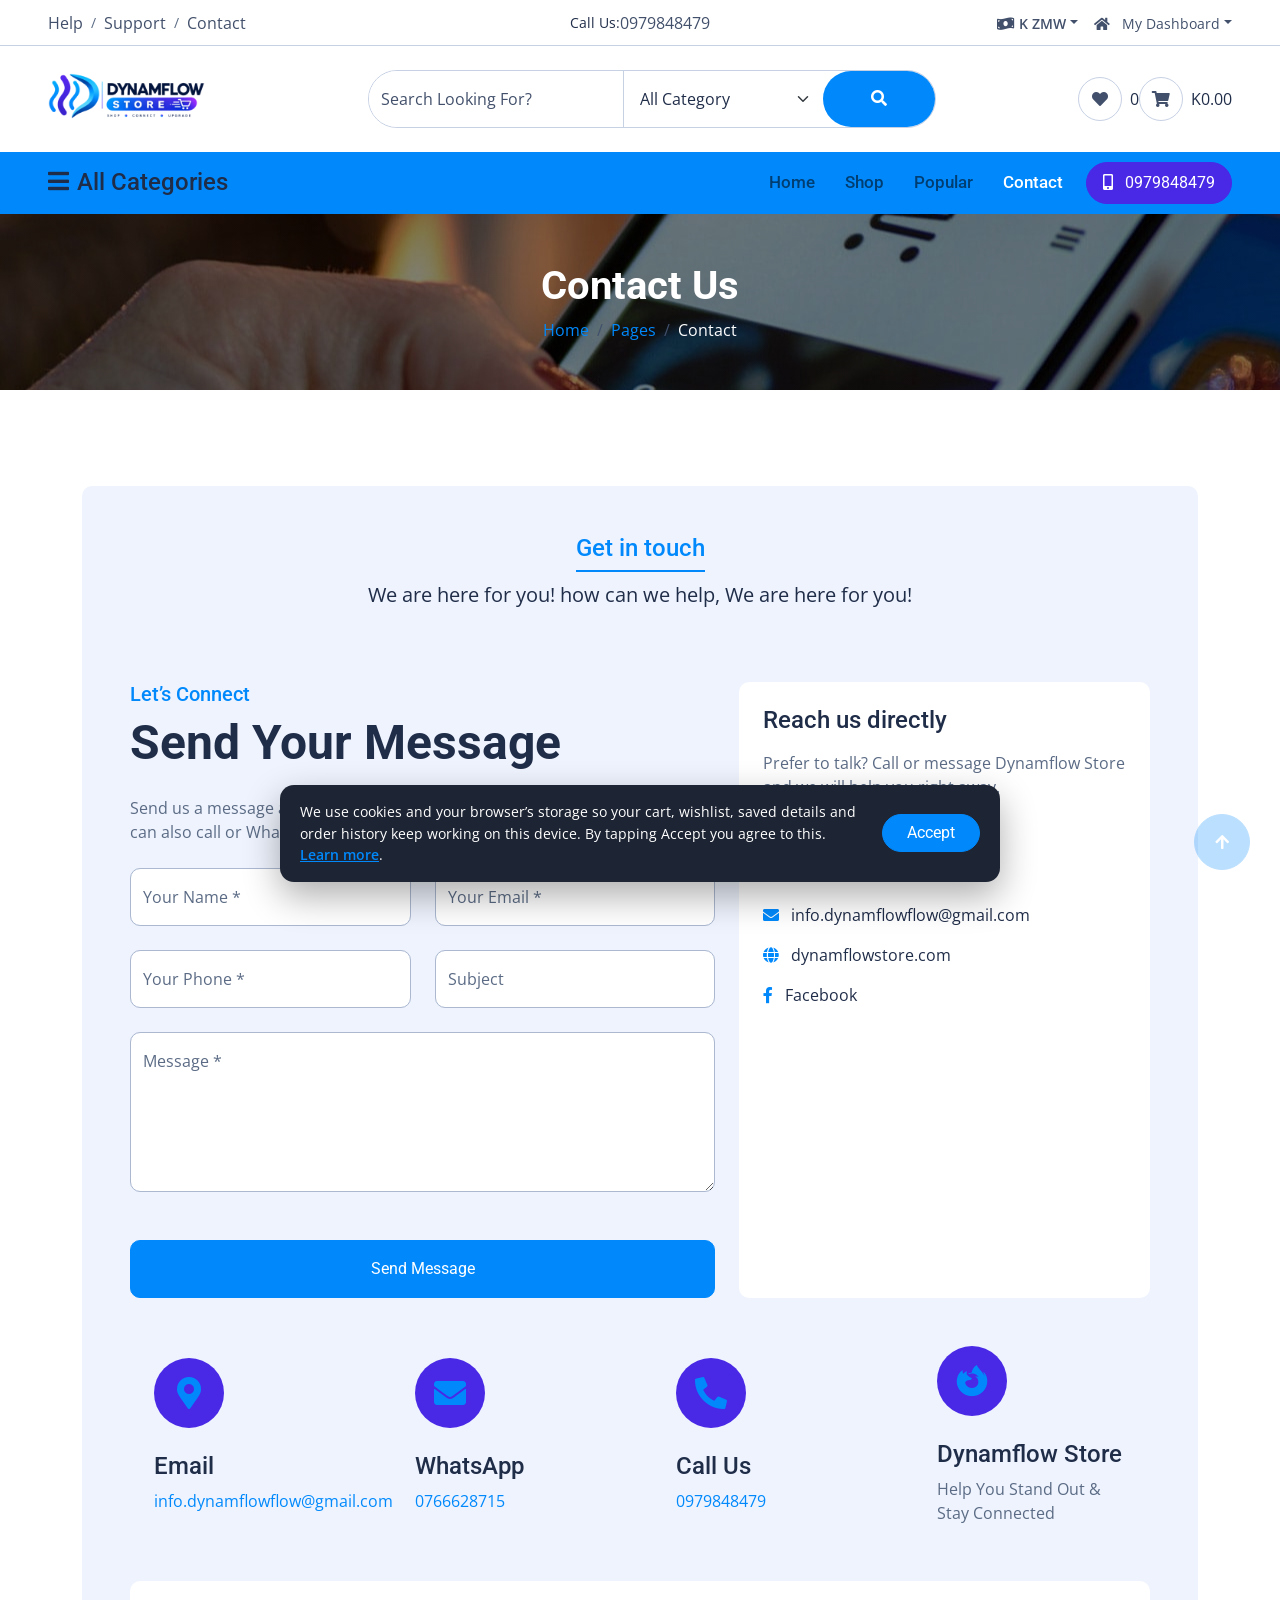
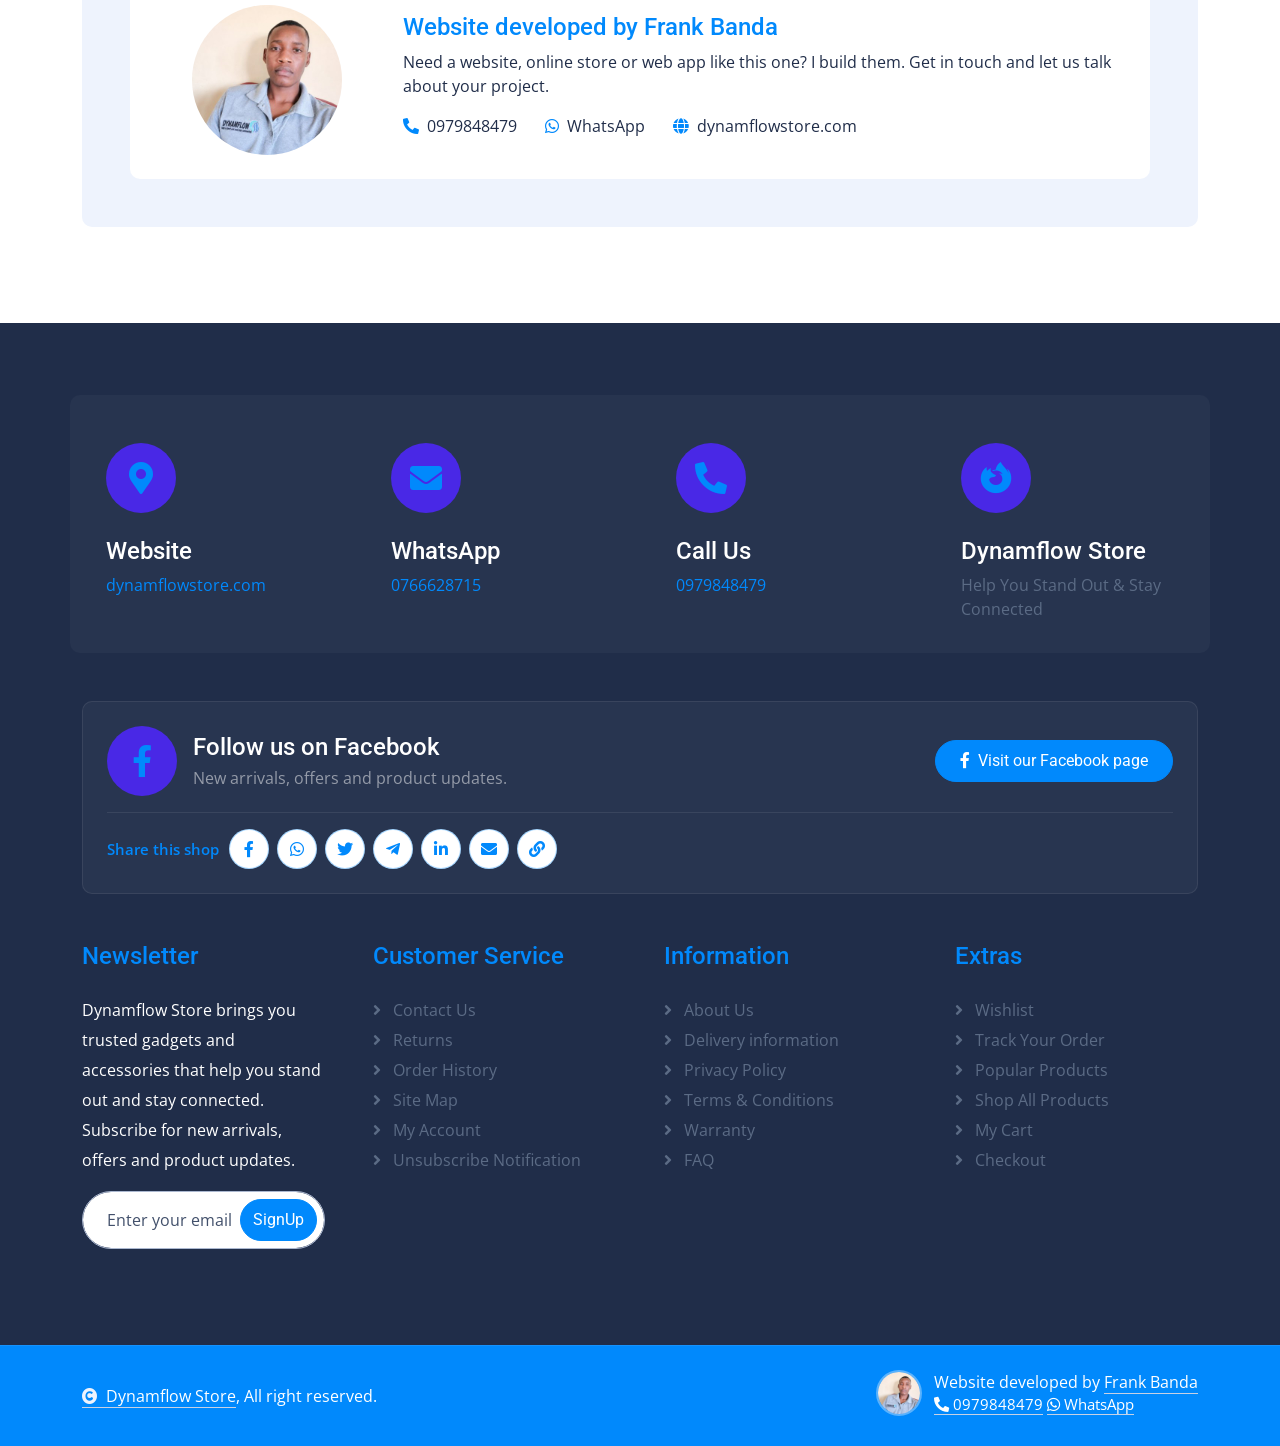
<file: contact.html>
<!DOCTYPE html>
<html lang="en">

<head>
    <meta charset="utf-8">
    <title>Contact Us | Dynamflow Store</title>
    <meta content="width=device-width, initial-scale=1.0" name="viewport">
    <meta content="Dynamflow Store, electronics, gadgets, accessories, earbuds, headphones, Zambia" name="keywords">
    <meta content="Dynamflow Store - shop electronics, gadgets and accessories, or order quickly on WhatsApp. Call 0979848479." name="description">

    <!-- Author -->
    <meta name="author" content="Frank Banda">

    <!-- Search engines -->
    <link rel="canonical" href="https://dynamflowstore.com/contact.html">
    <meta name="robots" content="index, follow, max-image-preview:large">
    <meta name="theme-color" content="#0189FC">

    <!-- Link previews (Facebook, WhatsApp, X, LinkedIn) -->
    <meta property="og:type" content="website">
    <meta property="og:site_name" content="Dynamflow Store">
    <meta property="og:locale" content="en_ZM">
    <meta property="og:title" content="Contact Us | Dynamflow Store">
    <meta property="og:description" content="Contact Dynamflow Store on 0979848479 or WhatsApp, or send us a message. Ask about stock, prices, delivery and product availability.">
    <meta property="og:url" content="https://dynamflowstore.com/contact.html">
    <meta property="og:image" content="https://dynamflowstore.com/img/dynamflow-logo.png">
    <meta property="og:image:alt" content="Dynamflow Store - Electronics, Gadgets &amp; Accessories">
    <meta name="twitter:card" content="summary_large_image">
    <meta name="twitter:title" content="Contact Us | Dynamflow Store">
    <meta name="twitter:description" content="Contact Dynamflow Store on 0979848479 or WhatsApp, or send us a message. Ask about stock, prices, delivery and product availability.">
    <meta name="twitter:image" content="https://dynamflowstore.com/img/dynamflow-logo.png">

    <!-- Shop details for search engines -->
    <script type="application/ld+json">
    {
      "@context": "https://schema.org",
      "@graph": [
        {
          "@type": "Organization",
          "@id": "https://dynamflowstore.com/#organization",
          "name": "Dynamflow Store",
          "url": "https://dynamflowstore.com",
          "logo": "https://dynamflowstore.com/img/dynamflow-logo.png",
          "image": "https://dynamflowstore.com/img/dynamflow-logo.png",
          "description": "Dynamflow Store sells electronics, gadgets and accessories in Zambia: earbuds, headphones, smart watches, power banks, laptops, phones and the accessories that go with them.",
          "slogan": "Help You Stand Out & Stay Connected",
          "telephone": "+260979848479",
          "currenciesAccepted": "ZMW",
          "sameAs": [
            "https://web.facebook.com/profile.php?id=61587012572604"
          ],
          "author": {
            "@type": "Person",
            "name": "Frank Banda",
            "url": "https://dynamflowstore.com"
          }
        },
        {
          "@type": "WebSite",
          "@id": "https://dynamflowstore.com/#website",
          "url": "https://dynamflowstore.com",
          "name": "Dynamflow Store",
          "inLanguage": "en",
          "publisher": {
            "@id": "https://dynamflowstore.com/#organization"
          },
          "potentialAction": {
            "@type": "SearchAction",
            "target": {
              "@type": "EntryPoint",
              "urlTemplate": "https://dynamflowstore.com/shop.html?q={search_term_string}"
            },
            "query-input": "required name=search_term_string"
          }
        }
      ]
    }
    </script>

    <!-- Favicon -->
    <link rel="icon" type="image/png" href="img/favicon.png">
    <link rel="apple-touch-icon" href="img/favicon.png">

    <!-- Google Web Fonts (bundled locally) -->
    <link href="lib/fonts/fonts.css" rel="stylesheet">

    <!-- Icon Font Stylesheet -->
    <link rel="stylesheet" href="lib/fontawesome/css/all.min.css" />
    <link href="lib/bootstrap-icons/bootstrap-icons.css" rel="stylesheet">

    <!-- Libraries Stylesheet -->
    <link href="lib/animate/animate.min.css" rel="stylesheet">
    <link href="lib/owlcarousel/assets/owl.carousel.min.css" rel="stylesheet">


    <!-- Customized Bootstrap Stylesheet -->
    <link href="css/bootstrap.min.css" rel="stylesheet">

    <!-- Template Stylesheet -->
    <link href="css/style.css" rel="stylesheet">
</head>

<body id="top">

    <!-- Spinner Start -->
    <div id="spinner"
        class="show bg-white position-fixed translate-middle w-100 vh-100 top-50 start-50 d-flex align-items-center justify-content-center">
        <div class="spinner-border text-primary" style="width: 3rem; height: 3rem;" role="status">
            <span class="sr-only">Loading...</span>
        </div>
    </div>
    <!-- Spinner End -->


    <!-- Mobile Header Start -->
    <div class="dynamflow-mobile-header d-lg-none">
        <div class="container-fluid px-4 py-3">
            <div class="dynamflow-mobile-header-top">
                <a href="index.html" class="dynamflow-mobile-header-brand">
                    <img src="img/dynamflow-logo.png" class="dynamflow-logo-img" alt="Dynamflow Store">
                </a>
                <div class="dynamflow-mobile-header-actions">
                    <button type="button" class="dynamflow-mobile-header-icon dynamflow-currency-toggle"
                        data-currency-toggle aria-label="Change currency"><span data-currency-current-short>K</span></button>
                    <a href="cart.html" class="dynamflow-mobile-header-icon" aria-label="View cart">
                        <i class="fa fa-shopping-cart" aria-hidden="true"></i>
                        <span class="dynamflow-mobile-header-cart-badge d-none" data-mobile-cart-count>0</span>
                    </a>
                    <div class="dynamflow-mobile-notify">
                        <button class="dynamflow-mobile-header-icon dynamflow-mobile-notify-btn" type="button"
                            data-notify-toggle aria-controls="dynamflow-notify-panel" aria-expanded="false" aria-label="Notifications">
                            <i class="fa fa-bell" aria-hidden="true"></i>
                            <span class="dynamflow-mobile-header-cart-badge dynamflow-notify-badge d-none" data-notify-count>0</span>
                        </button>
                    </div>
                </div>
            </div>
            <form class="dynamflow-mobile-search" role="search" data-search-form>
                <input type="search" class="form-control" placeholder="Search Looking For?"
                    aria-label="Search products" data-search-input>
                <button class="dynamflow-mobile-search-btn" type="submit" aria-label="Search">
                    <i class="fas fa-search" aria-hidden="true"></i>
                </button>
            </form>
        </div>
    </div>
    <!-- Mobile Header End -->

    <!-- Topbar Start -->
    <div class="container-fluid px-5 d-none border-bottom d-lg-block">
        <div class="row gx-0 align-items-center">
            <div class="col-lg-4 text-center text-lg-start mb-lg-0">
                <div class="d-inline-flex align-items-center" style="height: 45px;">
                    <a href="info.html#faq" class="text-muted me-2"> Help</a><small> / </small>
                    <a href="contact.html" class="text-muted mx-2"> Support</a><small> / </small>
                    <a href="contact.html" class="text-muted ms-2"> Contact</a>
                </div>
            </div>
            <div class="col-lg-4 text-center d-flex align-items-center justify-content-center">
                <small class="text-dark">Call Us:</small>
                <a href="tel:+260979848479" class="text-muted">0979848479</a>
            </div>

            <div class="col-lg-4 text-center text-lg-end">
                <div class="d-inline-flex align-items-center" style="height: 45px;">
                    <div class="dropdown dynamflow-currency">
                        <button type="button" class="dropdown-toggle text-muted me-2 border-0 bg-transparent p-0"
                            data-bs-toggle="dropdown" aria-label="Change currency"><small><i
                                    class="fa fa-money-bill-wave me-1"></i><span data-currency-current>K ZMW</span></small></button>
                        <div class="dropdown-menu rounded">
                            <button type="button" class="dropdown-item active" data-currency-option="ZMW">Kwacha
                                (ZMW)</button>
                            <button type="button" class="dropdown-item" data-currency-option="USD">US Dollar
                                (USD)</button>
                        </div>
                    </div>
                    <div class="dropdown">
                        <a href="profile.html" class="dropdown-toggle text-muted ms-2" data-bs-toggle="dropdown"><small><i
                                    class="fa fa-home me-2"></i> My Dashboard</small></a>
                        <div class="dropdown-menu rounded">
                            <a href="profile.html" class="dropdown-item"> Login</a>
                            <a href="profile.html#wishlist" class="dropdown-item"> Wishlist</a>
                            <a href="cart.html" class="dropdown-item"> My Cart</a>
                            <a href="notifications.html" class="dropdown-item"> Notifications</a>
                            <a href="profile.html" class="dropdown-item"> Account Settings</a>
                            <a href="profile.html" class="dropdown-item"> My Account</a>
                        </div>
                    </div>
                </div>
            </div>
        </div>
    </div>
    <div class="container-fluid px-5 py-4 d-none d-lg-block">
        <div class="row gx-0 align-items-center text-center">
            <div class="col-md-4 col-lg-3 text-center text-lg-start">
                <div class="d-inline-flex align-items-center">
                    <a href="index.html" class="navbar-brand p-0">
                        <img src="img/dynamflow-logo.png" class="dynamflow-logo-img" alt="Dynamflow Store">
                    </a>
                </div>
            </div>
            <div class="col-md-4 col-lg-6 text-center">
                <div class="position-relative ps-4">
                    <div class="d-flex border rounded-pill">
                        <input class="form-control border-0 rounded-pill w-100 py-3" type="text"
                            data-bs-target="#dropdownToggle123" placeholder="Search Looking For?">
                        <select class="form-select text-dark border-0 border-start rounded-0 p-3" style="width: 200px;">
                            <option value="All Category">All Category</option>
                            <option value="Accessories">Accessories</option>
                            <option value="Electronics &amp; Computer">Electronics &amp; Computer</option>
                            <option value="Laptops &amp; Desktops">Laptops &amp; Desktops</option>
                            <option value="Mobiles &amp; Tablets">Mobiles &amp; Tablets</option>
                            <option value="SmartPhone &amp; Smart TV">SmartPhone &amp; Smart TV</option>
                        </select>
                        <button type="button" class="btn btn-primary rounded-pill py-3 px-5" style="border: 0;"><i
                                class="fas fa-search"></i></button>
                    </div>
                </div>
            </div>
            <div class="col-md-4 col-lg-3 text-center text-lg-end">
                <div class="d-inline-flex align-items-center">
                    <a href="profile.html#wishlist" class="text-muted d-flex align-items-center justify-content-center"><span
                            class="rounded-circle btn-md-square border"><i class="fas fa-heart"></i></span>
                        <span class="text-dark ms-2" data-header-wishlist-total>0</span></a>
                    <a href="cart.html" class="text-muted d-flex align-items-center justify-content-center"><span
                            class="rounded-circle btn-md-square border"><i class="fas fa-shopping-cart"></i></span>
                        <span class="text-dark ms-2" data-header-cart-total>K0.00</span></a>
                </div>
            </div>
        </div>
    </div>
    <!-- Topbar End -->

    <!-- Navbar & Hero Start -->
    <div class="container-fluid nav-bar p-0">
        <div class="row gx-0 bg-primary px-5 align-items-center">
            <div class="col-lg-3 d-none d-lg-block">
                <nav class="navbar navbar-light position-relative" style="width: 250px;">
                    <button class="navbar-toggler border-0 fs-4 w-100 px-0 text-start" type="button"
                        data-bs-toggle="collapse" data-bs-target="#allCat">
                        <h4 class="m-0"><i class="fa fa-bars me-2"></i>All Categories</h4>
                    </button>
                    <div class="collapse navbar-collapse rounded-bottom" id="allCat">
                        <div class="navbar-nav ms-auto py-0">
                            <ul class="list-unstyled categories-bars">
                                <li>
                                    <div class="categories-bars-item">
                                        <a href="shop.html?cat=Accessories">Accessories</a>
                                        <span>(3)</span>
                                    </div>
                                </li>
                                <li>
                                    <div class="categories-bars-item">
                                        <a href="shop.html?cat=Electronics%20%26%20Computer">Electronics & Computer</a>
                                        <span>(5)</span>
                                    </div>
                                </li>
                                <li>
                                    <div class="categories-bars-item">
                                        <a href="shop.html?cat=Laptops%20%26%20Desktops">Laptops & Desktops</a>
                                        <span>(2)</span>
                                    </div>
                                </li>
                                <li>
                                    <div class="categories-bars-item">
                                        <a href="shop.html?cat=Mobiles%20%26%20Tablets">Mobiles & Tablets</a>
                                        <span>(8)</span>
                                    </div>
                                </li>
                                <li>
                                    <div class="categories-bars-item">
                                        <a href="shop.html?cat=SmartPhone%20%26%20Smart%20TV">SmartPhone & Smart TV</a>
                                        <span>(5)</span>
                                    </div>
                                </li>
                            </ul>
                        </div>
                    </div>
                </nav>
            </div>
            <div class="col-12 col-lg-9">
                <nav class="navbar navbar-expand-lg navbar-light bg-primary ">
                    <a href="index.html" class="navbar-brand d-block d-lg-none">
                        <img src="img/dynamflow-logo.png" class="dynamflow-logo-img dynamflow-logo-img--badge" alt="Dynamflow Store">
                    </a>
                    <button class="navbar-toggler ms-auto" type="button" data-bs-toggle="collapse"
                        data-bs-target="#navbarCollapse">
                        <span class="fa fa-bars fa-1x"></span>
                    </button>
                    <div class="collapse navbar-collapse" id="navbarCollapse">
                        <div class="navbar-nav ms-auto py-0">
                            <a href="index.html" class="nav-item nav-link">Home</a>
                            <a href="shop.html" class="nav-item nav-link">Shop</a>
                            <a href="bestseller.html" class="nav-item nav-link">Popular</a>
                            <a href="contact.html" class="nav-item nav-link me-2 active">Contact</a>
                        </div>
                        <a href="tel:+260979848479" class="btn btn-secondary rounded-pill py-2 px-4 px-lg-3 mb-3 mb-md-3 mb-lg-0"><i
                                class="fa fa-mobile-alt me-2"></i> 0979848479</a>
                    </div>
                </nav>
            </div>
        </div>
    </div>
    <!-- Navbar & Hero End -->

    <!-- Single Page Header start -->
    <div class="container-fluid page-header py-5">
        <h1 class="text-center text-white display-6 wow fadeInUp" data-wow-delay="0.1s">Contact Us</h1>
        <ol class="breadcrumb justify-content-center mb-0 wow fadeInUp" data-wow-delay="0.3s">
            <li class="breadcrumb-item"><a href="index.html">Home</a></li>
            <li class="breadcrumb-item"><a href="shop.html">Pages</a></li>
            <li class="breadcrumb-item active text-white">Contact</li>
        </ol>
    </div>
    <!-- Single Page Header End -->

    <!-- Contucts Start -->
    <div class="container-fluid contact py-5">
        <div class="container py-5">
            <div class="p-5 bg-light rounded">
                <div class="row g-4">
                    <div class="col-12">
                        <div class="text-center mx-auto wow fadeInUp" data-wow-delay="0.1s" style="max-width: 900px;">
                            <h4 class="text-primary border-bottom border-primary border-2 d-inline-block pb-2">Get in
                                touch</h4>
                            <p class="mb-5 fs-5 text-dark">We are here for you! how can we help, We are here for you!
                            </p>
                        </div>
                    </div>
                    <div class="col-lg-7">
                        <h5 class="text-primary wow fadeInUp" data-wow-delay="0.1s">Let’s Connect</h5>
                        <h1 class="display-5 mb-4 wow fadeInUp" data-wow-delay="0.3s">Send Your Message</h1>
                        <p class="mb-4 wow fadeInUp" data-wow-delay="0.5s">Send us a message and the Dynamflow Store team
                            will get back to you. You can also call or WhatsApp us using the details on this page.</p>
                        <form id="contact-form" novalidate>
                            <div class="row g-4 wow fadeInUp" data-wow-delay="0.1s">
                                <div class="col-lg-12 col-xl-6">
                                    <div class="form-floating">
                                        <input type="text" class="form-control" id="contact-name" name="name"
                                            placeholder="Your Name" required>
                                        <label for="contact-name">Your Name *</label>
                                    </div>
                                </div>
                                <div class="col-lg-12 col-xl-6">
                                    <div class="form-floating">
                                        <input type="email" class="form-control" id="contact-email" name="email"
                                            placeholder="Your Email" required>
                                        <label for="contact-email">Your Email *</label>
                                    </div>
                                </div>
                                <div class="col-lg-12 col-xl-6">
                                    <div class="form-floating">
                                        <input type="tel" class="form-control" id="contact-phone" name="phone"
                                            placeholder="Phone" required>
                                        <label for="contact-phone">Your Phone *</label>
                                    </div>
                                </div>
                                <div class="col-lg-12 col-xl-6">
                                    <div class="form-floating">
                                        <input type="text" class="form-control" id="contact-subject" name="subject"
                                            placeholder="Subject">
                                        <label for="contact-subject">Subject</label>
                                    </div>
                                </div>
                                <div class="col-12">
                                    <div class="form-floating">
                                        <textarea class="form-control" placeholder="Leave a message here"
                                            id="contact-message" name="message" style="height: 160px"
                                            required></textarea>
                                        <label for="contact-message">Message *</label>
                                    </div>
                                </div>
                                <div class="col-12" data-form-feedback></div>
                                <div class="col-12">
                                    <button type="submit" class="btn btn-primary w-100 py-3">Send Message</button>
                                </div>
                            </div>
                        </form>
                    </div>
                    <div class="col-lg-5 wow fadeInUp" data-wow-delay="0.2s">
                        <div class="h-100 rounded bg-white p-4">
                            <h4 class="mb-3">Reach us directly</h4>
                            <p class="mb-4">Prefer to talk? Call or message Dynamflow Store and we will help you right
                                away.</p>
                            <a href="tel:+260979848479" class="d-block mb-3 text-dark"><i
                                    class="fa fa-phone-alt text-primary me-2"></i> 0979848479</a>
                            <a href="https://wa.me/260766628715" target="_blank" rel="noopener"
                                class="d-block mb-3 text-dark"><i class="fab fa-whatsapp text-primary me-2"></i>
                                0766628715</a>
                             <a href="mailto:info.dynamflowflow@gmail.com" class="d-block mb-3 text-dark"><i
                                    class="fas fa-envelope text-primary me-2"></i> info.dynamflowflow@gmail.com</a>
                            <a href="https://dynamflowstore.com" target="_blank" rel="noopener"
                                class="d-block text-dark"><i class="fa fa-globe text-primary me-2"></i>
                                dynamflowstore.com</a>
                            <a href="https://web.facebook.com/profile.php?id=61587012572604" target="_blank"
                                rel="noopener" data-social-facebook class="d-block mt-3 text-dark"><i
                                    class="fab fa-facebook-f text-primary me-2"></i> Facebook</a>
                        </div>
                    </div>
                    <div class="col-lg-12">
                        <div class="row g-4 align-items-center justify-content-center">
                            <div class="col-md-6 col-lg-6 col-xl-3 wow fadeInUp" data-wow-delay="0.1s">
                                <div class="rounded p-4">
                                    <div class="rounded-circle bg-secondary d-flex align-items-center justify-content-center mb-4"
                                        style="width: 70px; height: 70px;">
                                        <i class="fas fa-map-marker-alt fa-2x text-primary"></i>
                                    </div>
                                    <div>
                                        <h4>Email</h4>
                                        <p class="mb-2"><a href="mailto:info.dynamflowflow@gmail.com" class="text-primary">info.dynamflowflow@gmail.com</a></p>
                                    </div>
                                </div>
                            </div>
                            <div class="col-md-6 col-lg-6 col-xl-3 wow fadeInUp" data-wow-delay="0.3s">
                                <div class="rounded p-4">
                                    <div class="rounded-circle bg-secondary d-flex align-items-center justify-content-center mb-4"
                                        style="width: 70px; height: 70px;">
                                        <i class="fas fa-envelope fa-2x text-primary"></i>
                                    </div>
                                    <div>
                                        <h4>WhatsApp</h4>
                                        <p class="mb-2"><a href="https://wa.me/260766628715" class="text-primary" target="_blank" rel="noopener">0766628715</a></p>
                                    </div>
                                </div>
                            </div>
                            <div class="col-md-6 col-lg-6 col-xl-3 wow fadeInUp" data-wow-delay="0.5s">
                                <div class="rounded p-4">
                                    <div class="rounded-circle bg-secondary d-flex align-items-center justify-content-center mb-4"
                                        style="width: 70px; height: 70px;">
                                        <i class="fa fa-phone-alt fa-2x text-primary"></i>
                                    </div>
                                    <div>
                                        <h4>Call Us</h4>
                                        <p class="mb-2"><a href="tel:+260979848479" class="text-primary">0979848479</a></p>
                                    </div>
                                </div>
                            </div>
                            <div class="col-md-6 col-lg-6 col-xl-3 wow fadeInUp" data-wow-delay="0.7s">
                                <div class="rounded p-4">
                                    <div class="rounded-circle bg-secondary d-flex align-items-center justify-content-center mb-4"
                                        style="width: 70px; height: 70px;">
                                        <i class="fab fa-firefox-browser fa-2x text-primary"></i>
                                    </div>
                                    <div>
                                        <h4>Dynamflow Store</h4>
                                        <p class="mb-2">Help You Stand Out &amp; Stay Connected</p>
                                    </div>
                                </div>
                            </div>
                        </div>
                    </div>
                    <div class="col-lg-12">
                        <div class="bg-white rounded p-4 wow fadeInUp" data-wow-delay="0.1s">
                            <div class="row g-4 align-items-center">
                                <div class="col-md-4 col-lg-3 text-center">
                                    <img src="img/developer.jpg" alt="Frank Banda, developer of this website"
                                        class="dynamflow-dev-photo">
                                </div>
                                <div class="col-md-8 col-lg-9">
                                    <h4 class="text-primary mb-2">Website developed by Frank Banda</h4>
                                    <p class="text-dark mb-3">Need a website, online store or web app like this
                                        one? I build them. Get in touch and let us talk about your project.</p>
                                    <a href="tel:+260979848479" class="d-inline-block me-4 mb-2 text-dark"><i
                                            class="fa fa-phone-alt text-primary me-2"></i>0979848479</a>
                                    <a href="https://wa.me/260766628715" target="_blank" rel="noopener"
                                        class="d-inline-block me-4 mb-2 text-dark"><i
                                            class="fab fa-whatsapp text-primary me-2"></i>WhatsApp</a>
                                    <a href="https://dynamflowstore.com" target="_blank" rel="noopener"
                                        class="d-inline-block mb-2 text-dark"><i
                                            class="fa fa-globe text-primary me-2"></i>dynamflowstore.com</a>
                                </div>
                            </div>
                        </div>
                    </div>
                </div>
            </div>
        </div>
    </div>
    <!-- Contuct End -->

    <!-- Footer Start -->
    <div class="container-fluid footer py-5 wow fadeIn" data-wow-delay="0.2s">
        <div class="container py-5">
            <div class="row g-4 rounded mb-5" style="background: rgba(255, 255, 255, .03);">
                <div class="col-md-6 col-lg-6 col-xl-3">
                    <div class="rounded p-4">
                        <div class="rounded-circle bg-secondary d-flex align-items-center justify-content-center mb-4"
                            style="width: 70px; height: 70px;">
                            <i class="fas fa-map-marker-alt fa-2x text-primary"></i>
                        </div>
                        <div>
                            <h4 class="text-white">Website</h4>
                            <p class="mb-2"><a href="https://dynamflowstore.com" class="text-primary" target="_blank" rel="noopener">dynamflowstore.com</a></p>
                        </div>
                    </div>
                </div>
                <div class="col-md-6 col-lg-6 col-xl-3">
                    <div class="rounded p-4">
                        <div class="rounded-circle bg-secondary d-flex align-items-center justify-content-center mb-4"
                            style="width: 70px; height: 70px;">
                            <i class="fas fa-envelope fa-2x text-primary"></i>
                        </div>
                        <div>
                            <h4 class="text-white">WhatsApp</h4>
                            <p class="mb-2"><a href="https://wa.me/260766628715" class="text-primary" target="_blank" rel="noopener">0766628715</a></p>
                        </div>
                    </div>
                </div>
                <div class="col-md-6 col-lg-6 col-xl-3">
                    <div class="rounded p-4">
                        <div class="rounded-circle bg-secondary d-flex align-items-center justify-content-center mb-4"
                            style="width: 70px; height: 70px;">
                            <i class="fa fa-phone-alt fa-2x text-primary"></i>
                        </div>
                        <div>
                            <h4 class="text-white">Call Us</h4>
                            <p class="mb-2"><a href="tel:+260979848479" class="text-primary">0979848479</a></p>
                        </div>
                    </div>
                </div>
                <div class="col-md-6 col-lg-6 col-xl-3">
                    <div class="rounded p-4">
                        <div class="rounded-circle bg-secondary d-flex align-items-center justify-content-center mb-4"
                            style="width: 70px; height: 70px;">
                            <i class="fab fa-firefox-browser fa-2x text-primary"></i>
                        </div>
                        <div>
                            <h4 class="text-white">Dynamflow Store</h4>
                            <p class="mb-2">Help You Stand Out &amp; Stay Connected</p>
                        </div>
                    </div>
                </div>
            </div>
            <div class="row g-4 mb-5">
                <div class="col-12">
                    <div class="dynamflow-social rounded p-4 d-flex flex-wrap align-items-center justify-content-between">
                        <div class="dynamflow-share">
                            <span class="dynamflow-share-label">Share this shop</span>
                            <div class="dynamflow-share-buttons">
                                <button type="button" class="dynamflow-share-btn is-facebook" data-share="facebook" title="Share on Facebook" aria-label="Share on Facebook"><i class="fab fa-facebook-f" aria-hidden="true"></i></button>
                                <button type="button" class="dynamflow-share-btn is-whatsapp" data-share="whatsapp" title="Share on WhatsApp" aria-label="Share on WhatsApp"><i class="fab fa-whatsapp" aria-hidden="true"></i></button>
                                <button type="button" class="dynamflow-share-btn is-twitter" data-share="twitter" title="Share on X (Twitter)" aria-label="Share on X (Twitter)"><i class="fab fa-twitter" aria-hidden="true"></i></button>
                                <button type="button" class="dynamflow-share-btn is-telegram" data-share="telegram" title="Share on Telegram" aria-label="Share on Telegram"><i class="fab fa-telegram-plane" aria-hidden="true"></i></button>
                                <button type="button" class="dynamflow-share-btn is-linkedin" data-share="linkedin" title="Share on LinkedIn" aria-label="Share on LinkedIn"><i class="fab fa-linkedin-in" aria-hidden="true"></i></button>
                                <button type="button" class="dynamflow-share-btn is-email" data-share="email" title="Share on E-mail" aria-label="Share on E-mail"><i class="fas fa-envelope" aria-hidden="true"></i></button>
                                <button type="button" class="dynamflow-share-btn is-copy" data-share="copy" title="Copy the link" aria-label="Copy the link"><i class="fas fa-link" aria-hidden="true"></i></button>
                                <button type="button" class="dynamflow-share-btn is-native" data-share="native" hidden title="Share" aria-label="Share using your device"><i class="fas fa-share-alt" aria-hidden="true"></i></button>
                            </div>
                        </div>
                        <div class="d-flex align-items-center">
                            <div class="rounded-circle bg-secondary d-flex align-items-center justify-content-center me-3 dynamflow-social-icon">
                                <i class="fab fa-facebook-f fa-2x text-primary"></i>
                            </div>
                            <div>
                                <h4 class="text-white mb-1">Follow us on Facebook</h4>
                                <p class="mb-0 text-white-50">New arrivals, offers and product updates.</p>
                            </div>
                        </div>
                        <div class="d-flex align-items-center flex-wrap gap-2 mt-3 mt-sm-0">
                            <a class="btn btn-primary rounded-pill py-2 px-4"
                                href="https://web.facebook.com/profile.php?id=61587012572604" data-social-facebook
                                target="_blank" rel="noopener"><i class="fab fa-facebook-f me-2"></i>Visit our Facebook page</a>
                            <span class="dynamflow-followers badge rounded-pill align-self-center"
                                data-social-followers-wrap hidden><i class="fab fa-facebook-f me-1"></i><span
                                    data-social-followers>0</span> followers</span>
                        </div>
                    </div>
                </div>
            </div>

            <div class="row g-5">
                <div class="col-md-6 col-lg-6 col-xl-3">
                    <div class="footer-item d-flex flex-column">
                        <div class="footer-item">
                            <h4 class="text-primary mb-4">Newsletter</h4>
                            <p class="text-white mb-3">Dynamflow Store brings you trusted gadgets and accessories that help you
                                stand out and stay connected. Subscribe for new arrivals, offers and product updates.</p>
                            <div class="position-relative mx-auto rounded-pill">
                                <input class="form-control rounded-pill w-100 py-3 ps-4 pe-5" type="text"
                                    placeholder="Enter your email">
                                <button type="button"
                                    class="btn btn-primary rounded-pill position-absolute top-0 end-0 py-2 mt-2 me-2">SignUp</button>
                            </div>
                        </div>
                    </div>
                </div>
                <div class="col-md-6 col-lg-6 col-xl-3">
                    <div class="footer-item d-flex flex-column">
                        <h4 class="text-primary mb-4">Customer Service</h4>
                        <a href="contact.html" class=""><i class="fas fa-angle-right me-2"></i> Contact Us</a>
                        <a href="info.html#returns" class=""><i class="fas fa-angle-right me-2"></i> Returns</a>
                        <a href="info.html#orders" class=""><i class="fas fa-angle-right me-2"></i> Order History</a>
                        <a href="info.html#sitemap" class=""><i class="fas fa-angle-right me-2"></i> Site Map</a>
                        <a href="profile.html" class=""><i class="fas fa-angle-right me-2"></i> My Account</a>
                        <a href="notifications.html" class=""><i class="fas fa-angle-right me-2"></i> Unsubscribe Notification</a>
                    </div>
                </div>
                <div class="col-md-6 col-lg-6 col-xl-3">
                    <div class="footer-item d-flex flex-column">
                        <h4 class="text-primary mb-4">Information</h4>
                        <a href="info.html#about" class=""><i class="fas fa-angle-right me-2"></i> About Us</a>
                        <a href="info.html#delivery" class=""><i class="fas fa-angle-right me-2"></i> Delivery information</a>
                        <a href="info.html#privacy" class=""><i class="fas fa-angle-right me-2"></i> Privacy Policy</a>
                        <a href="info.html#terms" class=""><i class="fas fa-angle-right me-2"></i> Terms & Conditions</a>
                        <a href="info.html#warranty" class=""><i class="fas fa-angle-right me-2"></i> Warranty</a>
                        <a href="info.html#faq" class=""><i class="fas fa-angle-right me-2"></i> FAQ</a>
                    </div>
                </div>
                <div class="col-md-6 col-lg-6 col-xl-3">
                    <div class="footer-item d-flex flex-column">
                        <h4 class="text-primary mb-4">Extras</h4>
                        <a href="profile.html#wishlist" class=""><i class="fas fa-angle-right me-2"></i> Wishlist</a>
                        <a href="info.html#orders" class=""><i class="fas fa-angle-right me-2"></i> Track Your Order</a>
                        <a href="bestseller.html" class=""><i class="fas fa-angle-right me-2"></i> Popular Products</a>
                        <a href="shop.html" class=""><i class="fas fa-angle-right me-2"></i> Shop All Products</a>
                        <a href="cart.html" class=""><i class="fas fa-angle-right me-2"></i> My Cart</a>
                        <a href="cheackout.html" class=""><i class="fas fa-angle-right me-2"></i> Checkout</a>
                    </div>
                </div>
            </div>
        </div>
    </div>
    <!-- Footer End -->


    <!-- Copyright Start -->
    <div class="container-fluid copyright py-4">
        <div class="container">
            <div class="row g-4 align-items-center">
                <div class="col-md-6 text-center text-md-start mb-md-0">
                    <span class="text-white"><a href="index.html" class="border-bottom text-white"><i
                                class="fas fa-copyright text-light me-2"></i>Dynamflow Store</a>, All right
                        reserved.</span>
                </div>
                <div class="col-md-6 text-center text-md-end text-white">

                    <div class="dynamflow-developer-credit">
                        <img src="img/developer.jpg" alt="Frank Banda, developer of this website"
                            class="dynamflow-developer-photo">
                        <div class="dynamflow-developer-text">
                            <span>Website developed by
                                <a class="border-bottom text-white" href="https://dynamflowstore.com"
                                    target="_blank" rel="noopener">Frank Banda</a></span>
                            <span class="dynamflow-developer-links">
                                <a class="border-bottom text-white" href="tel:+260979848479"><i
                                        class="fa fa-phone-alt me-1"></i>0979848479</a>
                                <a class="border-bottom text-white" href="https://wa.me/260766628715"
                                    target="_blank" rel="noopener"><i class="fab fa-whatsapp me-1"></i>WhatsApp</a>
                            </span>
                        </div>
                    </div>
                </div>
            </div>
        </div>
    </div>
    <!-- Copyright End -->


    <!-- Mobile Bottom Navigation Start -->
    <nav class="dynamflow-mobile-nav d-lg-none" aria-label="Mobile navigation">
        <a href="index.html" class="dynamflow-mobile-nav-item">
            <i class="fa fa-home" aria-hidden="true"></i><span>Home</span>
        </a>
        <a href="shop.html" class="dynamflow-mobile-nav-item">
            <i class="fa fa-store" aria-hidden="true"></i><span>Shop</span>
        </a>
        <a href="bestseller.html" class="dynamflow-mobile-nav-item">
            <i class="fa fa-fire" aria-hidden="true"></i><span>Popular</span>
        </a>
        <a href="profile.html" class="dynamflow-mobile-nav-item">
            <i class="fa fa-user" aria-hidden="true"></i><span>Profile</span>
        </a>
        <a href="contact.html" class="dynamflow-mobile-nav-item">
            <i class="fa fa-headset" aria-hidden="true"></i><span>Contact</span>
        </a>
    </nav>
    <!-- Mobile Bottom Navigation End -->

    <!-- Back to Top -->
    <a href="#top" class="btn btn-primary btn-lg-square back-to-top"><i class="fa fa-arrow-up"></i></a>


    <!-- JavaScript Libraries -->
    <script src="lib/jquery/jquery.min.js"></script>
    <script src="lib/bootstrap/bootstrap.bundle.min.js"></script>
    <script src="lib/wow/wow.min.js"></script>
    <script src="lib/owlcarousel/owl.carousel.min.js"></script>


    <!-- Template Javascript -->
    <script src="js/main.js"></script>

    <!-- Dynamflow Store (site data + storefront behaviour) -->
    <script src="js/dynamflow-data.js"></script>
    <script src="js/dynamflow-store.js"></script>
</body>

</html>
</file>
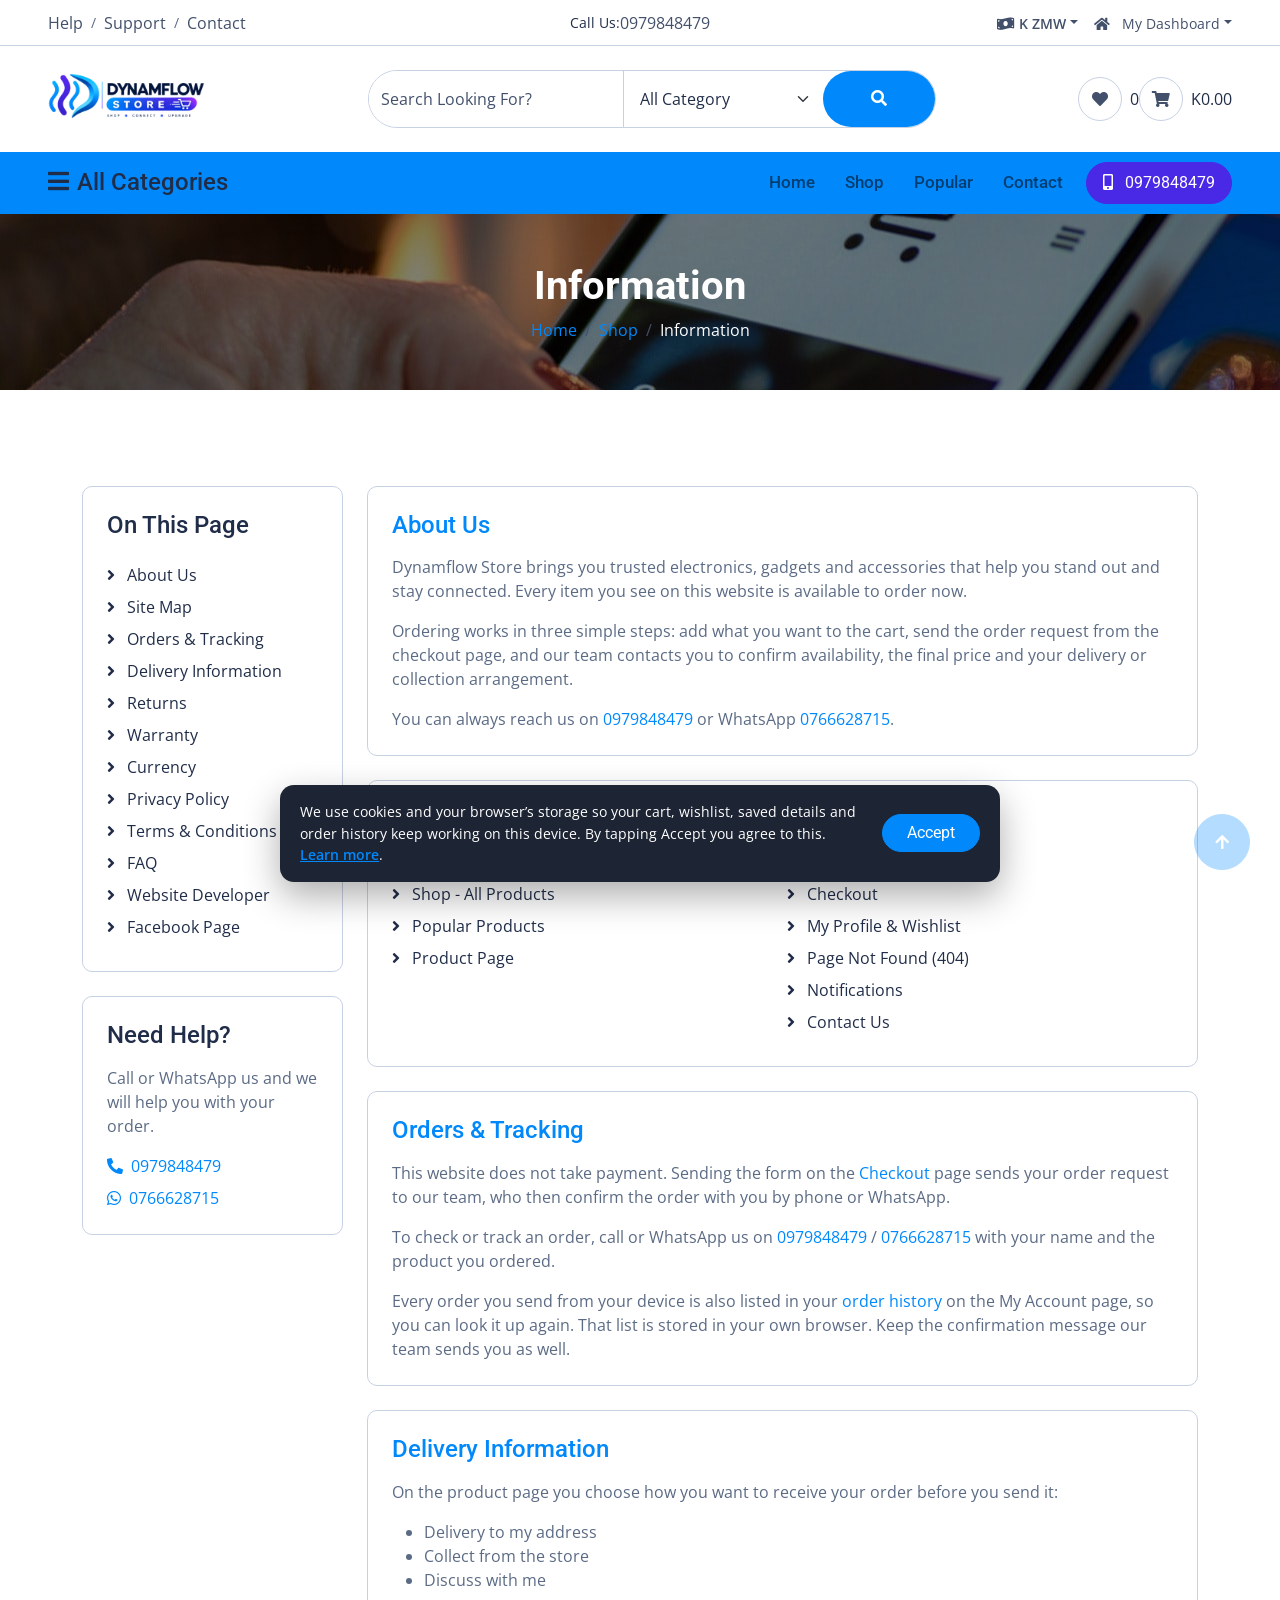
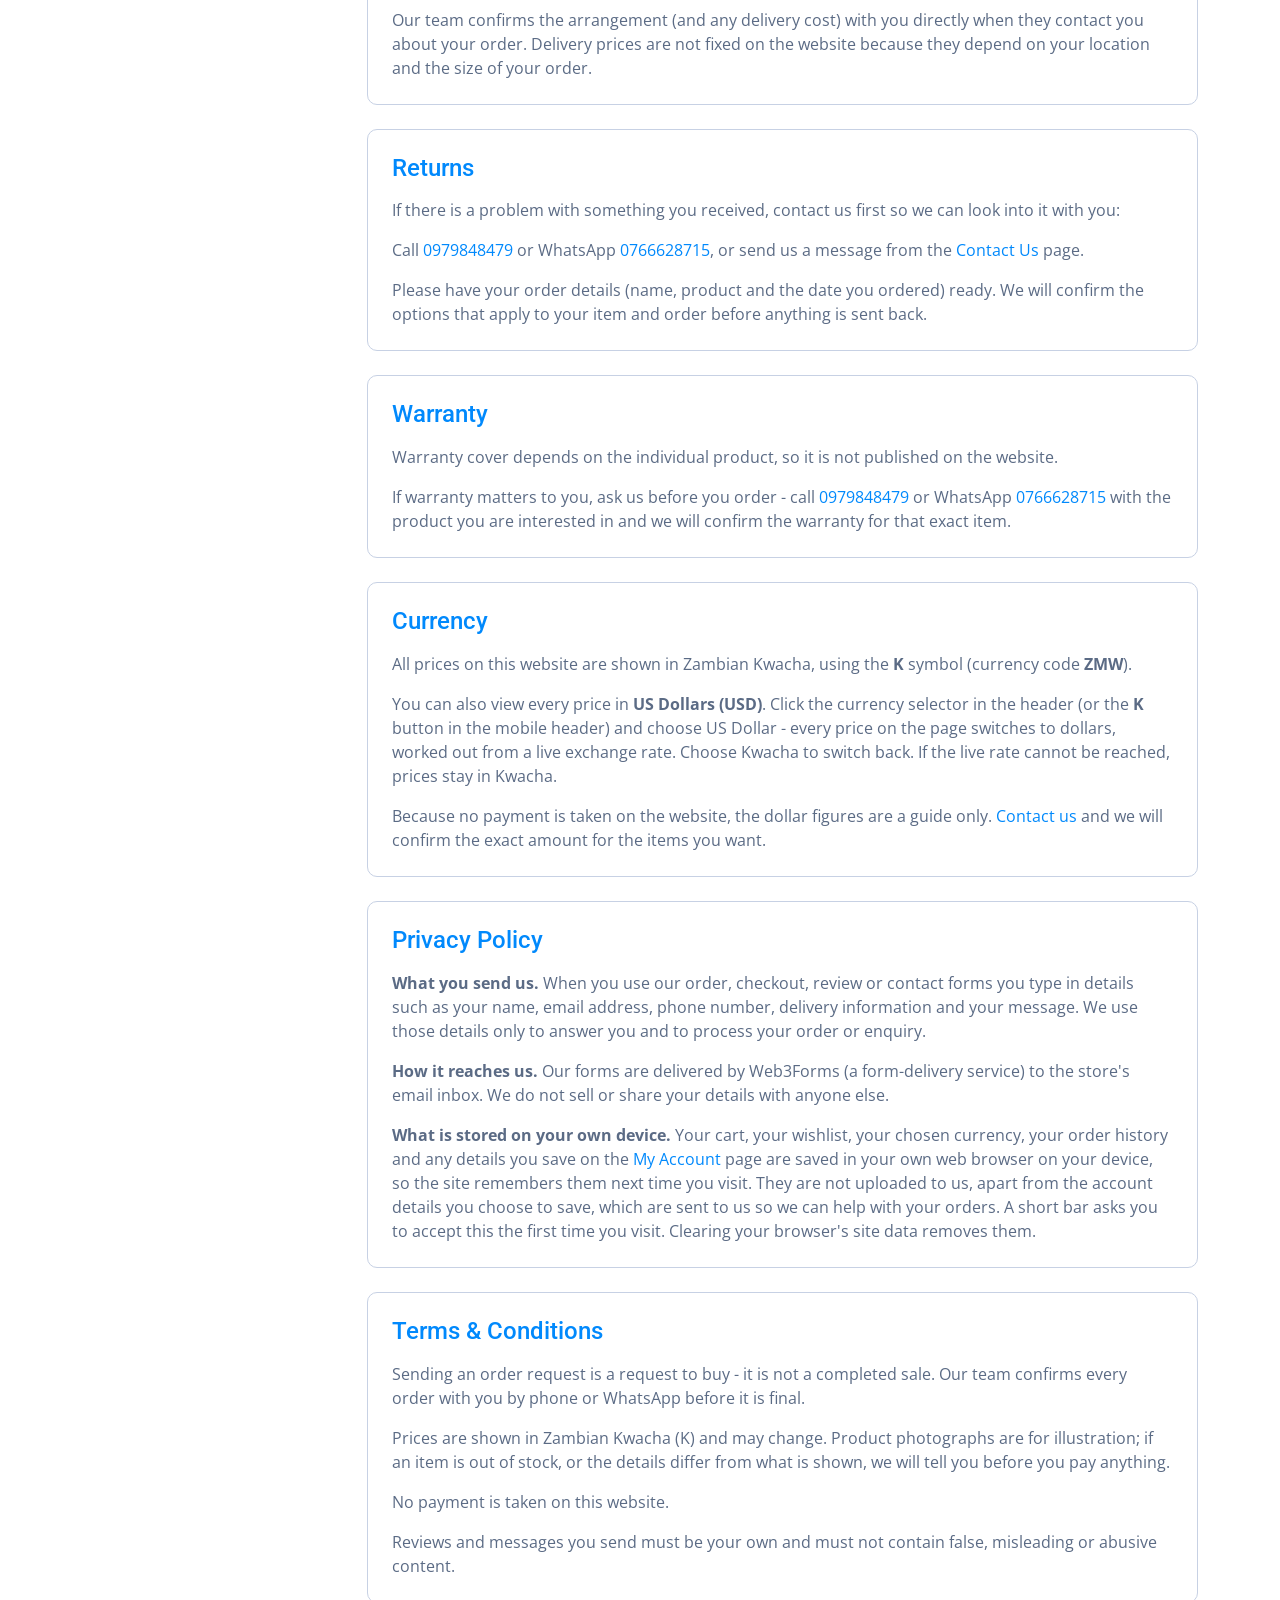
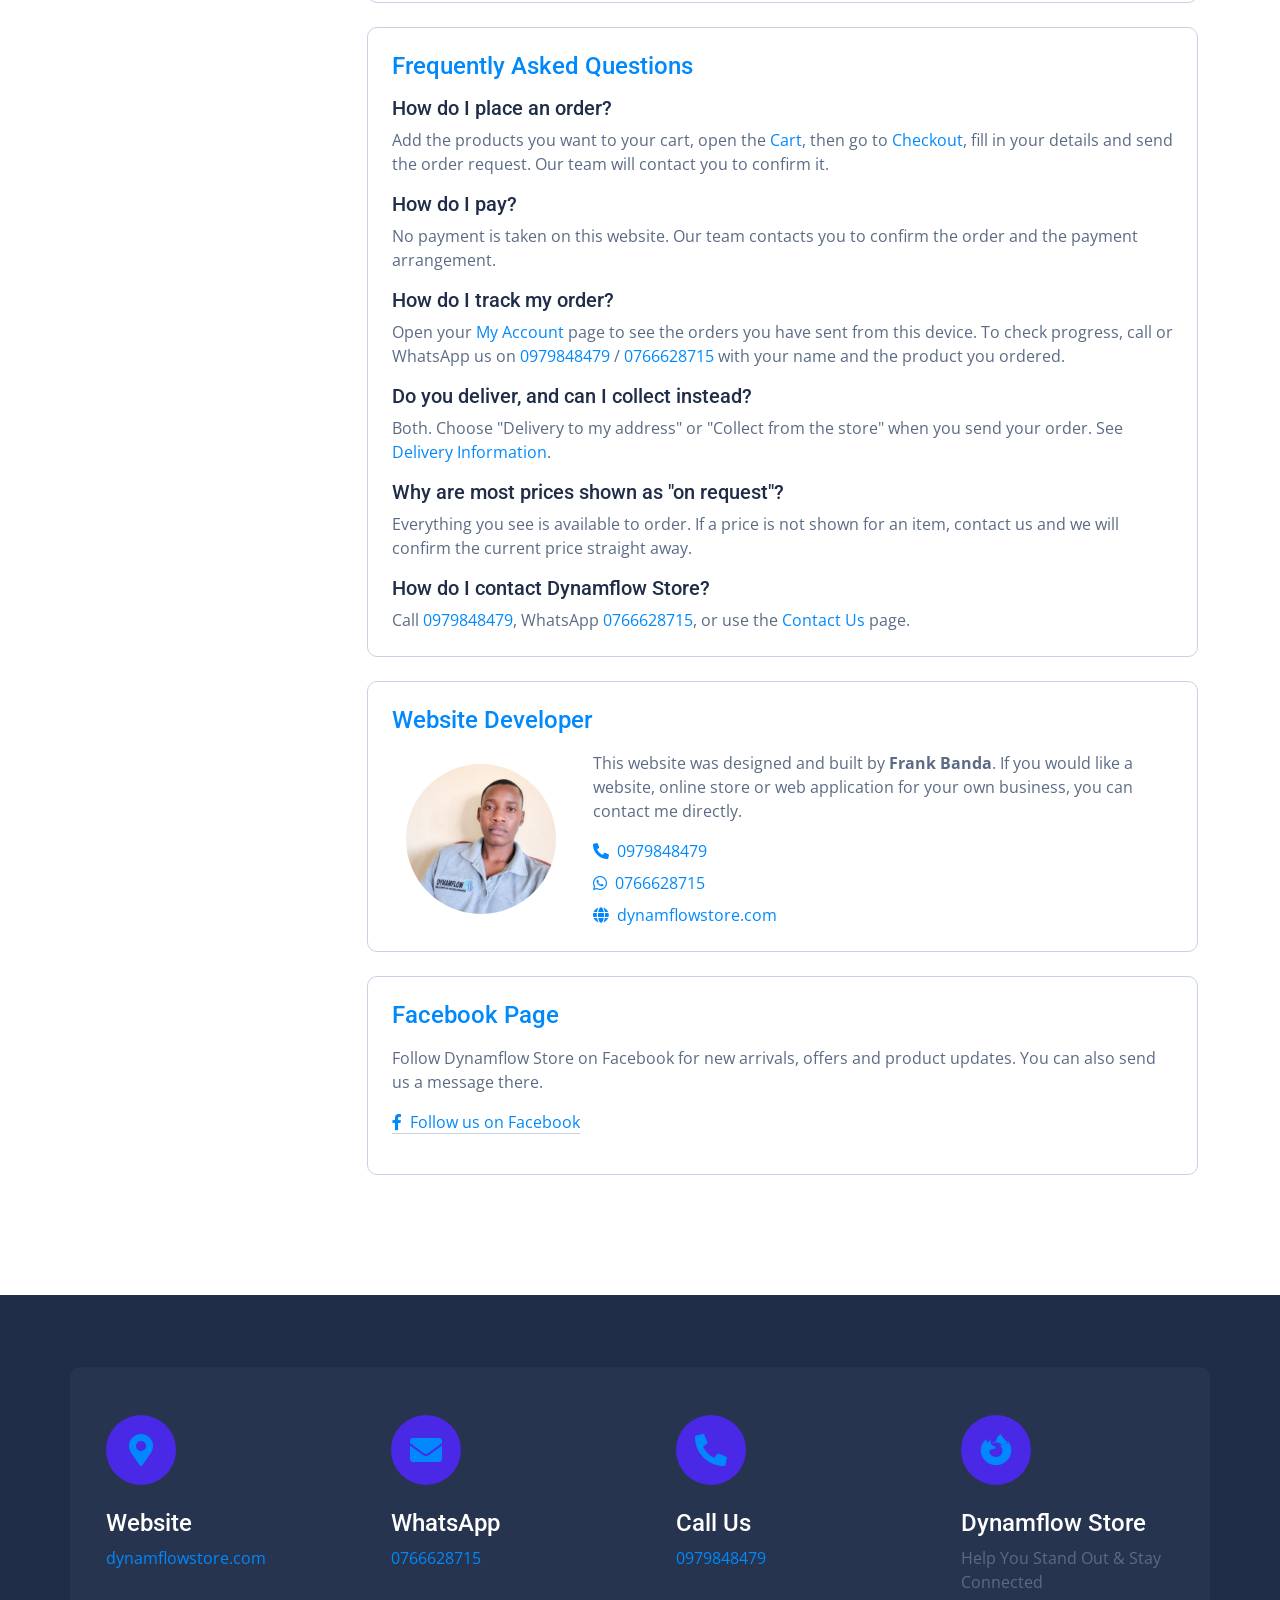
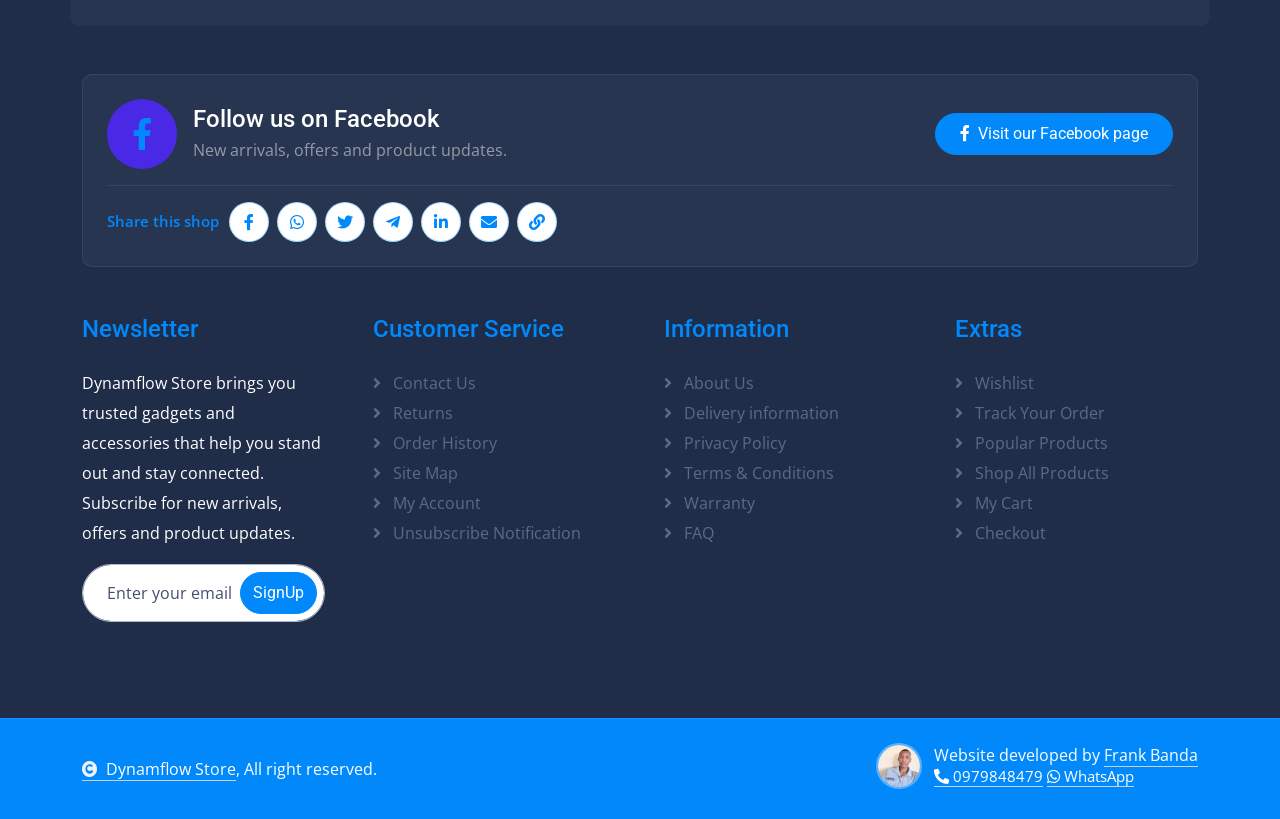
<file: info.html>
<!DOCTYPE html>
<html lang="en">

<head>
    <meta charset="utf-8">
    <title>Information | Dynamflow Store</title>
    <meta content="width=device-width, initial-scale=1.0" name="viewport">
    <meta content="Dynamflow Store, electronics, gadgets, accessories, earbuds, headphones, Zambia" name="keywords">
    <meta content="Dynamflow Store - shop electronics, gadgets and accessories, or order quickly on WhatsApp. Call 0979848479." name="description">

    <!-- Author -->
    <meta name="author" content="Frank Banda">

    <!-- Search engines -->
    <link rel="canonical" href="https://dynamflowstore.com/info.html">
    <meta name="robots" content="index, follow, max-image-preview:large">
    <meta name="theme-color" content="#0189FC">

    <!-- Link previews (Facebook, WhatsApp, X, LinkedIn) -->
    <meta property="og:type" content="website">
    <meta property="og:site_name" content="Dynamflow Store">
    <meta property="og:locale" content="en_ZM">
    <meta property="og:title" content="Information | Dynamflow Store">
    <meta property="og:description" content="Information about Dynamflow Store: how to order, delivery, returns, warranty, currency, privacy, the Facebook page and the website developer.">
    <meta property="og:url" content="https://dynamflowstore.com/info.html">
    <meta property="og:image" content="https://dynamflowstore.com/img/dynamflow-logo.png">
    <meta property="og:image:alt" content="Dynamflow Store - Electronics, Gadgets &amp; Accessories">
    <meta name="twitter:card" content="summary_large_image">
    <meta name="twitter:title" content="Information | Dynamflow Store">
    <meta name="twitter:description" content="Information about Dynamflow Store: how to order, delivery, returns, warranty, currency, privacy, the Facebook page and the website developer.">
    <meta name="twitter:image" content="https://dynamflowstore.com/img/dynamflow-logo.png">

    <!-- Shop details for search engines -->
    <script type="application/ld+json">
    {
      "@context": "https://schema.org",
      "@graph": [
        {
          "@type": "Organization",
          "@id": "https://dynamflowstore.com/#organization",
          "name": "Dynamflow Store",
          "url": "https://dynamflowstore.com",
          "logo": "https://dynamflowstore.com/img/dynamflow-logo.png",
          "image": "https://dynamflowstore.com/img/dynamflow-logo.png",
          "description": "Dynamflow Store sells electronics, gadgets and accessories in Zambia: earbuds, headphones, smart watches, power banks, laptops, phones and the accessories that go with them.",
          "slogan": "Help You Stand Out & Stay Connected",
          "telephone": "+260979848479",
          "currenciesAccepted": "ZMW",
          "sameAs": [
            "https://web.facebook.com/profile.php?id=61587012572604"
          ],
          "author": {
            "@type": "Person",
            "name": "Frank Banda",
            "url": "https://dynamflowstore.com"
          }
        },
        {
          "@type": "WebSite",
          "@id": "https://dynamflowstore.com/#website",
          "url": "https://dynamflowstore.com",
          "name": "Dynamflow Store",
          "inLanguage": "en",
          "publisher": {
            "@id": "https://dynamflowstore.com/#organization"
          },
          "potentialAction": {
            "@type": "SearchAction",
            "target": {
              "@type": "EntryPoint",
              "urlTemplate": "https://dynamflowstore.com/shop.html?q={search_term_string}"
            },
            "query-input": "required name=search_term_string"
          }
        }
      ]
    }
    </script>

    <!-- Favicon -->
    <link rel="icon" type="image/png" href="img/favicon.png">
    <link rel="apple-touch-icon" href="img/favicon.png">

    <!-- Google Web Fonts (bundled locally) -->
    <link href="lib/fonts/fonts.css" rel="stylesheet">

    <!-- Icon Font Stylesheet -->
    <link rel="stylesheet" href="lib/fontawesome/css/all.min.css" />
    <link href="lib/bootstrap-icons/bootstrap-icons.css" rel="stylesheet">

    <!-- Libraries Stylesheet -->
    <link href="lib/animate/animate.min.css" rel="stylesheet">
    <link href="lib/owlcarousel/assets/owl.carousel.min.css" rel="stylesheet">


    <!-- Customized Bootstrap Stylesheet -->
    <link href="css/bootstrap.min.css" rel="stylesheet">

    <!-- Template Stylesheet -->
    <link href="css/style.css" rel="stylesheet">
</head>

<body id="top">

    <!-- Spinner Start -->
    <div id="spinner"
        class="show bg-white position-fixed translate-middle w-100 vh-100 top-50 start-50 d-flex align-items-center justify-content-center">
        <div class="spinner-border text-primary" style="width: 3rem; height: 3rem;" role="status">
            <span class="sr-only">Loading...</span>
        </div>
    </div>
    <!-- Spinner End -->


    <!-- Mobile Header Start -->
    <div class="dynamflow-mobile-header d-lg-none">
        <div class="container-fluid px-4 py-3">
            <div class="dynamflow-mobile-header-top">
                <a href="index.html" class="dynamflow-mobile-header-brand">
                    <img src="img/dynamflow-logo.png" class="dynamflow-logo-img" alt="Dynamflow Store">
                </a>
                <div class="dynamflow-mobile-header-actions">
                    <button type="button" class="dynamflow-mobile-header-icon dynamflow-currency-toggle"
                        data-currency-toggle aria-label="Change currency"><span data-currency-current-short>K</span></button>
                    <a href="cart.html" class="dynamflow-mobile-header-icon" aria-label="View cart">
                        <i class="fa fa-shopping-cart" aria-hidden="true"></i>
                        <span class="dynamflow-mobile-header-cart-badge d-none" data-mobile-cart-count>0</span>
                    </a>
                    <div class="dynamflow-mobile-notify">
                        <button class="dynamflow-mobile-header-icon dynamflow-mobile-notify-btn" type="button"
                            data-notify-toggle aria-controls="dynamflow-notify-panel" aria-expanded="false" aria-label="Notifications">
                            <i class="fa fa-bell" aria-hidden="true"></i>
                            <span class="dynamflow-mobile-header-cart-badge dynamflow-notify-badge d-none" data-notify-count>0</span>
                        </button>
                    </div>
                </div>
            </div>
            <form class="dynamflow-mobile-search" role="search" data-search-form>
                <input type="search" class="form-control" placeholder="Search Looking For?"
                    aria-label="Search products" data-search-input>
                <button class="dynamflow-mobile-search-btn" type="submit" aria-label="Search">
                    <i class="fas fa-search" aria-hidden="true"></i>
                </button>
            </form>
        </div>
    </div>
    <!-- Mobile Header End -->

    <!-- Topbar Start -->
    <div class="container-fluid px-5 d-none border-bottom d-lg-block">
        <div class="row gx-0 align-items-center">
            <div class="col-lg-4 text-center text-lg-start mb-lg-0">
                <div class="d-inline-flex align-items-center" style="height: 45px;">
                    <a href="info.html#faq" class="text-muted me-2"> Help</a><small> / </small>
                    <a href="contact.html" class="text-muted mx-2"> Support</a><small> / </small>
                    <a href="contact.html" class="text-muted ms-2"> Contact</a>
                </div>
            </div>
            <div class="col-lg-4 text-center d-flex align-items-center justify-content-center">
                <small class="text-dark">Call Us:</small>
                <a href="tel:+260979848479" class="text-muted">0979848479</a>
            </div>

            <div class="col-lg-4 text-center text-lg-end">
                <div class="d-inline-flex align-items-center" style="height: 45px;">
                    <div class="dropdown dynamflow-currency">
                        <button type="button" class="dropdown-toggle text-muted me-2 border-0 bg-transparent p-0"
                            data-bs-toggle="dropdown" aria-label="Change currency"><small><i
                                    class="fa fa-money-bill-wave me-1"></i><span data-currency-current>K ZMW</span></small></button>
                        <div class="dropdown-menu rounded">
                            <button type="button" class="dropdown-item active" data-currency-option="ZMW">Kwacha
                                (ZMW)</button>
                            <button type="button" class="dropdown-item" data-currency-option="USD">US Dollar
                                (USD)</button>
                        </div>
                    </div>
                    <div class="dropdown">
                        <a href="profile.html" class="dropdown-toggle text-muted ms-2" data-bs-toggle="dropdown"><small><i
                                    class="fa fa-home me-2"></i> My Dashboard</small></a>
                        <div class="dropdown-menu rounded">
                            <a href="profile.html" class="dropdown-item"> Login</a>
                            <a href="profile.html#wishlist" class="dropdown-item"> Wishlist</a>
                            <a href="cart.html" class="dropdown-item"> My Cart</a>
                            <a href="notifications.html" class="dropdown-item"> Notifications</a>
                            <a href="profile.html" class="dropdown-item"> Account Settings</a>
                            <a href="profile.html" class="dropdown-item"> My Account</a>
                        </div>
                    </div>
                </div>
            </div>
        </div>
    </div>
    <div class="container-fluid px-5 py-4 d-none d-lg-block">
        <div class="row gx-0 align-items-center text-center">
            <div class="col-md-4 col-lg-3 text-center text-lg-start">
                <div class="d-inline-flex align-items-center">
                    <a href="index.html" class="navbar-brand p-0">
                        <img src="img/dynamflow-logo.png" class="dynamflow-logo-img" alt="Dynamflow Store">
                    </a>
                </div>
            </div>
            <div class="col-md-4 col-lg-6 text-center">
                <div class="position-relative ps-4">
                    <div class="d-flex border rounded-pill">
                        <input class="form-control border-0 rounded-pill w-100 py-3" type="text"
                            data-bs-target="#dropdownToggle123" placeholder="Search Looking For?">
                        <select class="form-select text-dark border-0 border-start rounded-0 p-3" style="width: 200px;">
                            <option value="All Category">All Category</option>
                            <option value="Accessories">Accessories</option>
                            <option value="Electronics &amp; Computer">Electronics &amp; Computer</option>
                            <option value="Laptops &amp; Desktops">Laptops &amp; Desktops</option>
                            <option value="Mobiles &amp; Tablets">Mobiles &amp; Tablets</option>
                            <option value="SmartPhone &amp; Smart TV">SmartPhone &amp; Smart TV</option>
                        </select>
                        <button type="button" class="btn btn-primary rounded-pill py-3 px-5" style="border: 0;"><i
                                class="fas fa-search"></i></button>
                    </div>
                </div>
            </div>
            <div class="col-md-4 col-lg-3 text-center text-lg-end">
                <div class="d-inline-flex align-items-center">
                    <a href="profile.html#wishlist" class="text-muted d-flex align-items-center justify-content-center"><span
                            class="rounded-circle btn-md-square border"><i class="fas fa-heart"></i></span>
                        <span class="text-dark ms-2" data-header-wishlist-total>0</span></a>
                    <a href="cart.html" class="text-muted d-flex align-items-center justify-content-center"><span
                            class="rounded-circle btn-md-square border"><i class="fas fa-shopping-cart"></i></span>
                        <span class="text-dark ms-2" data-header-cart-total>K0.00</span></a>
                </div>
            </div>
        </div>
    </div>
    <!-- Topbar End -->

    <!-- Navbar & Hero Start -->
    <div class="container-fluid nav-bar p-0">
        <div class="row gx-0 bg-primary px-5 align-items-center">
            <div class="col-lg-3 d-none d-lg-block">
                <nav class="navbar navbar-light position-relative" style="width: 250px;">
                    <button class="navbar-toggler border-0 fs-4 w-100 px-0 text-start" type="button"
                        data-bs-toggle="collapse" data-bs-target="#allCat">
                        <h4 class="m-0"><i class="fa fa-bars me-2"></i>All Categories</h4>
                    </button>
                    <div class="collapse navbar-collapse rounded-bottom" id="allCat">
                        <div class="navbar-nav ms-auto py-0">
                            <ul class="list-unstyled categories-bars">
                                <li>
                                    <div class="categories-bars-item">
                                        <a href="shop.html?cat=Accessories">Accessories</a>
                                        <span>(3)</span>
                                    </div>
                                </li>
                                <li>
                                    <div class="categories-bars-item">
                                        <a href="shop.html?cat=Electronics%20%26%20Computer">Electronics & Computer</a>
                                        <span>(5)</span>
                                    </div>
                                </li>
                                <li>
                                    <div class="categories-bars-item">
                                        <a href="shop.html?cat=Laptops%20%26%20Desktops">Laptops & Desktops</a>
                                        <span>(2)</span>
                                    </div>
                                </li>
                                <li>
                                    <div class="categories-bars-item">
                                        <a href="shop.html?cat=Mobiles%20%26%20Tablets">Mobiles & Tablets</a>
                                        <span>(8)</span>
                                    </div>
                                </li>
                                <li>
                                    <div class="categories-bars-item">
                                        <a href="shop.html?cat=SmartPhone%20%26%20Smart%20TV">SmartPhone & Smart TV</a>
                                        <span>(5)</span>
                                    </div>
                                </li>
                            </ul>
                        </div>
                    </div>
                </nav>
            </div>
            <div class="col-12 col-lg-9">
                <nav class="navbar navbar-expand-lg navbar-light bg-primary ">
                    <a href="index.html" class="navbar-brand d-block d-lg-none">
                        <img src="img/dynamflow-logo.png" class="dynamflow-logo-img dynamflow-logo-img--badge" alt="Dynamflow Store">
                    </a>
                    <button class="navbar-toggler ms-auto" type="button" data-bs-toggle="collapse"
                        data-bs-target="#navbarCollapse">
                        <span class="fa fa-bars fa-1x"></span>
                    </button>
                    <div class="collapse navbar-collapse" id="navbarCollapse">
                        <div class="navbar-nav ms-auto py-0">
                            <a href="index.html" class="nav-item nav-link">Home</a>
                            <a href="shop.html" class="nav-item nav-link">Shop</a>
                            <a href="bestseller.html" class="nav-item nav-link">Popular</a>
                            <a href="contact.html" class="nav-item nav-link me-2">Contact</a>
                        </div>
                        <a href="tel:+260979848479" class="btn btn-secondary rounded-pill py-2 px-4 px-lg-3 mb-3 mb-md-3 mb-lg-0"><i
                                class="fa fa-mobile-alt me-2"></i> 0979848479</a>
                    </div>
                </nav>
            </div>
        </div>
    </div>
    <!-- Navbar & Hero End -->

        <!-- Single Page Header start -->
    <div class="container-fluid page-header py-5">
        <h1 class="text-center text-white display-6 wow fadeInUp" data-wow-delay="0.1s">Information</h1>
        <ol class="breadcrumb justify-content-center mb-0 wow fadeInUp" data-wow-delay="0.3s">
            <li class="breadcrumb-item"><a href="index.html">Home</a></li>
            <li class="breadcrumb-item"><a href="shop.html">Shop</a></li>
            <li class="breadcrumb-item active text-white">Information</li>
        </ol>
    </div>
    <!-- Single Page Header End -->


    <!-- Information Start -->
    <div class="container-fluid shop py-5">
        <div class="container py-5">
            <div class="row g-4">
                <div class="col-lg-4 col-xl-3 wow fadeInUp" data-wow-delay="0.1s">
                    <div class="border rounded p-4 mb-4">
                        <h4 class="mb-4">On This Page</h4>
                        <div class="d-flex flex-column">
                            <a href="#about" class="text-dark mb-2"><i class="fas fa-angle-right me-2"></i> About Us</a>
                            <a href="#sitemap" class="text-dark mb-2"><i class="fas fa-angle-right me-2"></i> Site Map</a>
                            <a href="#orders" class="text-dark mb-2"><i class="fas fa-angle-right me-2"></i> Orders &amp; Tracking</a>
                            <a href="#delivery" class="text-dark mb-2"><i class="fas fa-angle-right me-2"></i> Delivery Information</a>
                            <a href="#returns" class="text-dark mb-2"><i class="fas fa-angle-right me-2"></i> Returns</a>
                            <a href="#warranty" class="text-dark mb-2"><i class="fas fa-angle-right me-2"></i> Warranty</a>
                            <a href="#currency" class="text-dark mb-2"><i class="fas fa-angle-right me-2"></i> Currency</a>
                            <a href="#privacy" class="text-dark mb-2"><i class="fas fa-angle-right me-2"></i> Privacy Policy</a>
                            <a href="#terms" class="text-dark mb-2"><i class="fas fa-angle-right me-2"></i> Terms &amp; Conditions</a>
                            <a href="#faq" class="text-dark mb-2"><i class="fas fa-angle-right me-2"></i> FAQ</a>
                            <a href="#developer" class="text-dark mb-2"><i class="fas fa-angle-right me-2"></i> Website Developer</a>
                            <a href="#facebook" class="text-dark mb-2"><i class="fas fa-angle-right me-2"></i> Facebook Page</a>
                        </div>
                    </div>
                    <div class="border rounded p-4">
                        <h4 class="mb-3">Need Help?</h4>
                        <p class="mb-3">Call or WhatsApp us and we will help you with your order.</p>
                        <p class="mb-2"><a href="tel:+260979848479" class="text-primary"><i
                                    class="fa fa-phone-alt me-2"></i>0979848479</a></p>
                        <p class="mb-0"><a href="https://wa.me/260766628715" class="text-primary" target="_blank"
                                rel="noopener"><i class="fab fa-whatsapp me-2"></i>0766628715</a></p>
                    </div>
                </div>
                <div class="col-lg-8 col-xl-9 wow fadeInUp" data-wow-delay="0.2s">
                    <div class="border rounded p-4 mb-4" id="about">
                        <h4 class="text-primary mb-3">About Us</h4>
                        <p class="mb-3">Dynamflow Store brings you trusted electronics, gadgets and accessories that
                            help you stand out and stay connected. Every item you see on this website is available to
                            order now.</p>
                        <p class="mb-3">Ordering works in three simple steps: add what you want to the cart, send the
                            order request from the checkout page, and our team contacts you to confirm availability, the
                            final price and your delivery or collection arrangement.</p>
                        <p class="mb-0">You can always reach us on <a href="tel:+260979848479" class="text-primary">0979848479</a>
                            or WhatsApp <a href="https://wa.me/260766628715" class="text-primary" target="_blank"
                                rel="noopener">0766628715</a>.</p>
                    </div>

                    <div class="border rounded p-4 mb-4" id="sitemap">
                        <h4 class="text-primary mb-3">Site Map</h4>
                        <div class="row g-2">
                            <div class="col-md-6">
                                <a href="index.html" class="text-dark d-block mb-2"><i
                                        class="fas fa-angle-right me-2"></i> Home</a>
                                <a href="shop.html" class="text-dark d-block mb-2"><i
                                        class="fas fa-angle-right me-2"></i> Shop - All Products</a>
                                <a href="bestseller.html" class="text-dark d-block mb-2"><i
                                        class="fas fa-angle-right me-2"></i> Popular Products</a>
                                <a href="single.html" class="text-dark d-block mb-2"><i
                                        class="fas fa-angle-right me-2"></i> Product Page</a>
                            </div>
                            <div class="col-md-6">
                                <a href="cart.html" class="text-dark d-block mb-2"><i
                                        class="fas fa-angle-right me-2"></i> My Cart</a>
                                <a href="cheackout.html" class="text-dark d-block mb-2"><i
                                        class="fas fa-angle-right me-2"></i> Checkout</a>
                                <a href="profile.html" class="text-dark d-block mb-2"><i
                                        class="fas fa-angle-right me-2"></i> My Profile &amp; Wishlist</a>
                                <a href="404.html" class="text-dark d-block mb-2"><i
                                        class="fas fa-angle-right me-2"></i> Page Not Found (404)</a>
                                <a href="notifications.html" class="text-dark d-block mb-2"><i
                                        class="fas fa-angle-right me-2"></i> Notifications</a>
                                <a href="contact.html" class="text-dark d-block mb-2"><i
                                        class="fas fa-angle-right me-2"></i> Contact Us</a>
                            </div>
                        </div>
                    </div>

                    <div class="border rounded p-4 mb-4" id="orders">
                        <h4 class="text-primary mb-3">Orders &amp; Tracking</h4>
                        <p class="mb-3">This website does not take payment. Sending the form on the
                            <a href="cheackout.html" class="text-primary">Checkout</a> page sends your order request to
                            our team, who then confirm the order with you by phone or WhatsApp.</p>
                        <p class="mb-3">To check or track an order, call or WhatsApp us on
                            <a href="tel:+260979848479" class="text-primary">0979848479</a> /
                            <a href="https://wa.me/260766628715" class="text-primary" target="_blank" rel="noopener">0766628715</a>
                            with your name and the product you ordered.</p>
                        <p class="mb-0">Every order you send from your device is also listed in your
                            <a href="profile.html#orders" class="text-primary">order history</a> on the My Account page, so
                            you can look it up again. That list is stored in your own browser. Keep the confirmation
                            message our team sends you as well.</p>
                    </div>

                    <div class="border rounded p-4 mb-4" id="delivery">
                        <h4 class="text-primary mb-3">Delivery Information</h4>
                        <p class="mb-3">On the product page you choose how you want to receive your order before you
                            send it:</p>
                        <ul class="mb-3">
                            <li>Delivery to my address</li>
                            <li>Collect from the store</li>
                            <li>Discuss with me</li>
                        </ul>
                        <p class="mb-0">Our team confirms the arrangement (and any delivery cost) with you directly when
                            they contact you about your order. Delivery prices are not fixed on the website because they
                            depend on your location and the size of your order.</p>
                    </div>

                    <div class="border rounded p-4 mb-4" id="returns">
                        <h4 class="text-primary mb-3">Returns</h4>
                        <p class="mb-3">If there is a problem with something you received, contact us first so we can
                            look into it with you:</p>
                        <p class="mb-3">Call <a href="tel:+260979848479" class="text-primary">0979848479</a> or WhatsApp
                            <a href="https://wa.me/260766628715" class="text-primary" target="_blank"
                                rel="noopener">0766628715</a>, or send us a message from the
                            <a href="contact.html" class="text-primary">Contact Us</a> page.</p>
                        <p class="mb-0">Please have your order details (name, product and the date you ordered) ready. We
                            will confirm the options that apply to your item and order before anything is sent back.</p>
                    </div>

                    <div class="border rounded p-4 mb-4" id="warranty">
                        <h4 class="text-primary mb-3">Warranty</h4>
                        <p class="mb-3">Warranty cover depends on the individual product, so it is not published on the
                            website.</p>
                        <p class="mb-0">If warranty matters to you, ask us before you order - call
                            <a href="tel:+260979848479" class="text-primary">0979848479</a> or WhatsApp
                            <a href="https://wa.me/260766628715" class="text-primary" target="_blank"
                                rel="noopener">0766628715</a> with the product you are interested in and we will confirm
                            the warranty for that exact item.</p>
                    </div>

                    <div class="border rounded p-4 mb-4" id="currency">
                        <h4 class="text-primary mb-3">Currency</h4>
                        <p class="mb-3">All prices on this website are shown in Zambian Kwacha, using the
                            <strong>K</strong> symbol (currency code <strong>ZMW</strong>).</p>
                        <p class="mb-3">You can also view every price in <strong>US Dollars (USD)</strong>. Click the
                            currency selector in the header (or the <strong>K</strong> button in the mobile header) and
                            choose US Dollar - every price on the page switches to dollars, worked out from a live
                            exchange rate. Choose Kwacha to switch back. If the live rate cannot be reached, prices stay
                            in Kwacha.</p>
                        <p class="mb-0">Because no payment is taken on the website, the dollar figures are a guide only.
                            <a href="contact.html" class="text-primary">Contact us</a> and we will confirm the exact
                            amount for the items you want.</p>
                    </div>

                    <div class="border rounded p-4 mb-4" id="privacy">
                        <h4 class="text-primary mb-3">Privacy Policy</h4>
                        <p class="mb-3"><strong>What you send us.</strong> When you use our order, checkout, review or
                            contact forms you type in details such as your name, email address, phone number, delivery
                            information and your message. We use those details only to answer you and to process your
                            order or enquiry.</p>
                        <p class="mb-3"><strong>How it reaches us.</strong> Our forms are delivered by Web3Forms (a
                            form-delivery service) to the store's email inbox. We do not sell or share your details with
                            anyone else.</p>
                        <p class="mb-0"><strong>What is stored on your own device.</strong> Your cart, your wishlist,
                            your chosen currency, your order history and any details you save on the
                            <a href="profile.html" class="text-primary">My Account</a> page are saved in your own web
                            browser on your device, so the site remembers them next time you visit. They are not uploaded
                            to us, apart from the account details you choose to save, which are sent to us so we can help
                            with your orders. A short bar asks you to accept this the first time you visit. Clearing your
                            browser's site data removes them.</p>
                    </div>

                    <div class="border rounded p-4 mb-4" id="terms">
                        <h4 class="text-primary mb-3">Terms &amp; Conditions</h4>
                        <p class="mb-3">Sending an order request is a request to buy - it is not a completed sale. Our
                            team confirms every order with you by phone or WhatsApp before it is final.</p>
                        <p class="mb-3">Prices are shown in Zambian Kwacha (K) and may change. Product photographs are
                            for illustration; if an item is out of stock, or the details differ from what is shown, we
                            will tell you before you pay anything.</p>
                        <p class="mb-3">No payment is taken on this website.</p>
                        <p class="mb-0">Reviews and messages you send must be your own and must not contain false,
                            misleading or abusive content.</p>
                    </div>

                    <div class="border rounded p-4 mb-4" id="faq">
                        <h4 class="text-primary mb-3">Frequently Asked Questions</h4>
                        <div class="mb-3">
                            <h5 class="mb-2">How do I place an order?</h5>
                            <p class="mb-0">Add the products you want to your cart, open the
                                <a href="cart.html" class="text-primary">Cart</a>, then go to
                                <a href="cheackout.html" class="text-primary">Checkout</a>, fill in your details and send
                                the order request. Our team will contact you to confirm it.</p>
                        </div>
                        <div class="mb-3">
                            <h5 class="mb-2">How do I pay?</h5>
                            <p class="mb-0">No payment is taken on this website. Our team contacts you to confirm the
                                order and the payment arrangement.</p>
                        </div>
                        <div class="mb-3">
                            <h5 class="mb-2">How do I track my order?</h5>
                            <p class="mb-0">Open your <a href="profile.html#orders" class="text-primary">My Account</a>
                                page to see the orders you have sent from this device. To check progress, call or WhatsApp
                                us on <a href="tel:+260979848479" class="text-primary">0979848479</a> /
                                <a href="https://wa.me/260766628715" class="text-primary" target="_blank"
                                    rel="noopener">0766628715</a> with your name and the product you ordered.</p>
                        </div>
                        <div class="mb-3">
                            <h5 class="mb-2">Do you deliver, and can I collect instead?</h5>
                            <p class="mb-0">Both. Choose "Delivery to my address" or "Collect from the store" when you
                                send your order. See <a href="#delivery" class="text-primary">Delivery Information</a>.</p>
                        </div>
                        <div class="mb-3">
                            <h5 class="mb-2">Why are most prices shown as "on request"?</h5>
                            <p class="mb-0">Everything you see is available to order. If a price is not shown for an
                                item, contact us and we will confirm the current price straight away.</p>
                        </div>
                        <div class="mb-0">
                            <h5 class="mb-2">How do I contact Dynamflow Store?</h5>
                            <p class="mb-0">Call <a href="tel:+260979848479" class="text-primary">0979848479</a>,
                                WhatsApp <a href="https://wa.me/260766628715" class="text-primary" target="_blank"
                                    rel="noopener">0766628715</a>, or use the
                                <a href="contact.html" class="text-primary">Contact Us</a> page.</p>
                        </div>
                    </div>
                    <div class="border rounded p-4 mb-4" id="developer">
                        <h4 class="text-primary mb-3">Website Developer</h4>
                        <div class="row g-4 align-items-center">
                            <div class="col-md-4 col-lg-3 text-center">
                                <img src="img/developer.jpg" alt="Frank Banda, developer of this website"
                                    class="dynamflow-dev-photo">
                            </div>
                            <div class="col-md-8 col-lg-9">
                                <p class="mb-3">This website was designed and built by
                                    <strong>Frank Banda</strong>. If you would like a website, online store or web
                                    application for your own business, you can contact me directly.</p>
                                <p class="mb-2"><a href="tel:+260979848479" class="text-primary"><i
                                            class="fa fa-phone-alt me-2"></i>0979848479</a></p>
                                <p class="mb-2"><a href="https://wa.me/260766628715" class="text-primary"
                                        target="_blank" rel="noopener"><i
                                            class="fab fa-whatsapp me-2"></i>0766628715</a></p>
                                <p class="mb-0"><a href="https://dynamflowstore.com" class="text-primary"
                                        target="_blank" rel="noopener"><i
                                            class="fa fa-globe me-2"></i>dynamflowstore.com</a></p>
                            </div>
                        </div>
                    </div>
                    <div class="border rounded p-4 mb-4" id="facebook">
                        <h4 class="text-primary mb-3">Facebook Page</h4>
                        <p class="mb-3">Follow Dynamflow Store on Facebook for new arrivals, offers and product
                            updates. You can also send us a message there.</p>
                        <p class="mb-3"><a href="https://web.facebook.com/profile.php?id=61587012572604"
                                class="text-primary border-bottom" target="_blank" rel="noopener"
                                data-social-facebook><i class="fab fa-facebook-f me-2"></i>Follow us on Facebook</a></p>
                        <span class="dynamflow-followers badge rounded-pill" data-social-followers-wrap
                            hidden><i class="fab fa-facebook-f me-1"></i><span
                                data-social-followers>0</span> followers</span>
                    </div>
                </div>
            </div>
        </div>
    </div>
    <!-- Information End -->


<!-- Footer Start -->
    <div class="container-fluid footer py-5 wow fadeIn" data-wow-delay="0.2s">
        <div class="container py-5">
            <div class="row g-4 rounded mb-5" style="background: rgba(255, 255, 255, .03);">
                <div class="col-md-6 col-lg-6 col-xl-3">
                    <div class="rounded p-4">
                        <div class="rounded-circle bg-secondary d-flex align-items-center justify-content-center mb-4"
                            style="width: 70px; height: 70px;">
                            <i class="fas fa-map-marker-alt fa-2x text-primary"></i>
                        </div>
                        <div>
                            <h4 class="text-white">Website</h4>
                            <p class="mb-2"><a href="https://dynamflowstore.com" class="text-primary" target="_blank" rel="noopener">dynamflowstore.com</a></p>
                        </div>
                    </div>
                </div>
                <div class="col-md-6 col-lg-6 col-xl-3">
                    <div class="rounded p-4">
                        <div class="rounded-circle bg-secondary d-flex align-items-center justify-content-center mb-4"
                            style="width: 70px; height: 70px;">
                            <i class="fas fa-envelope fa-2x text-primary"></i>
                        </div>
                        <div>
                            <h4 class="text-white">WhatsApp</h4>
                            <p class="mb-2"><a href="https://wa.me/260766628715" class="text-primary" target="_blank" rel="noopener">0766628715</a></p>
                        </div>
                    </div>
                </div>
                <div class="col-md-6 col-lg-6 col-xl-3">
                    <div class="rounded p-4">
                        <div class="rounded-circle bg-secondary d-flex align-items-center justify-content-center mb-4"
                            style="width: 70px; height: 70px;">
                            <i class="fa fa-phone-alt fa-2x text-primary"></i>
                        </div>
                        <div>
                            <h4 class="text-white">Call Us</h4>
                            <p class="mb-2"><a href="tel:+260979848479" class="text-primary">0979848479</a></p>
                        </div>
                    </div>
                </div>
                <div class="col-md-6 col-lg-6 col-xl-3">
                    <div class="rounded p-4">
                        <div class="rounded-circle bg-secondary d-flex align-items-center justify-content-center mb-4"
                            style="width: 70px; height: 70px;">
                            <i class="fab fa-firefox-browser fa-2x text-primary"></i>
                        </div>
                        <div>
                            <h4 class="text-white">Dynamflow Store</h4>
                            <p class="mb-2">Help You Stand Out &amp; Stay Connected</p>
                        </div>
                    </div>
                </div>
            </div>
            <div class="row g-4 mb-5">
                <div class="col-12">
                    <div class="dynamflow-social rounded p-4 d-flex flex-wrap align-items-center justify-content-between">
                        <div class="dynamflow-share">
                            <span class="dynamflow-share-label">Share this shop</span>
                            <div class="dynamflow-share-buttons">
                                <button type="button" class="dynamflow-share-btn is-facebook" data-share="facebook" title="Share on Facebook" aria-label="Share on Facebook"><i class="fab fa-facebook-f" aria-hidden="true"></i></button>
                                <button type="button" class="dynamflow-share-btn is-whatsapp" data-share="whatsapp" title="Share on WhatsApp" aria-label="Share on WhatsApp"><i class="fab fa-whatsapp" aria-hidden="true"></i></button>
                                <button type="button" class="dynamflow-share-btn is-twitter" data-share="twitter" title="Share on X (Twitter)" aria-label="Share on X (Twitter)"><i class="fab fa-twitter" aria-hidden="true"></i></button>
                                <button type="button" class="dynamflow-share-btn is-telegram" data-share="telegram" title="Share on Telegram" aria-label="Share on Telegram"><i class="fab fa-telegram-plane" aria-hidden="true"></i></button>
                                <button type="button" class="dynamflow-share-btn is-linkedin" data-share="linkedin" title="Share on LinkedIn" aria-label="Share on LinkedIn"><i class="fab fa-linkedin-in" aria-hidden="true"></i></button>
                                <button type="button" class="dynamflow-share-btn is-email" data-share="email" title="Share on E-mail" aria-label="Share on E-mail"><i class="fas fa-envelope" aria-hidden="true"></i></button>
                                <button type="button" class="dynamflow-share-btn is-copy" data-share="copy" title="Copy the link" aria-label="Copy the link"><i class="fas fa-link" aria-hidden="true"></i></button>
                                <button type="button" class="dynamflow-share-btn is-native" data-share="native" hidden title="Share" aria-label="Share using your device"><i class="fas fa-share-alt" aria-hidden="true"></i></button>
                            </div>
                        </div>
                        <div class="d-flex align-items-center">
                            <div class="rounded-circle bg-secondary d-flex align-items-center justify-content-center me-3 dynamflow-social-icon">
                                <i class="fab fa-facebook-f fa-2x text-primary"></i>
                            </div>
                            <div>
                                <h4 class="text-white mb-1">Follow us on Facebook</h4>
                                <p class="mb-0 text-white-50">New arrivals, offers and product updates.</p>
                            </div>
                        </div>
                        <div class="d-flex align-items-center flex-wrap gap-2 mt-3 mt-sm-0">
                            <a class="btn btn-primary rounded-pill py-2 px-4"
                                href="https://web.facebook.com/profile.php?id=61587012572604" data-social-facebook
                                target="_blank" rel="noopener"><i class="fab fa-facebook-f me-2"></i>Visit our Facebook page</a>
                            <span class="dynamflow-followers badge rounded-pill align-self-center"
                                data-social-followers-wrap hidden><i class="fab fa-facebook-f me-1"></i><span
                                    data-social-followers>0</span> followers</span>
                        </div>
                    </div>
                </div>
            </div>

            <div class="row g-5">
                <div class="col-md-6 col-lg-6 col-xl-3">
                    <div class="footer-item d-flex flex-column">
                        <div class="footer-item">
                            <h4 class="text-primary mb-4">Newsletter</h4>
                            <p class="text-white mb-3">Dynamflow Store brings you trusted gadgets and accessories that help you
                                stand out and stay connected. Subscribe for new arrivals, offers and product updates.</p>
                            <div class="position-relative mx-auto rounded-pill">
                                <input class="form-control rounded-pill w-100 py-3 ps-4 pe-5" type="text"
                                    placeholder="Enter your email">
                                <button type="button"
                                    class="btn btn-primary rounded-pill position-absolute top-0 end-0 py-2 mt-2 me-2">SignUp</button>
                            </div>
                        </div>
                    </div>
                </div>
                <div class="col-md-6 col-lg-6 col-xl-3">
                    <div class="footer-item d-flex flex-column">
                        <h4 class="text-primary mb-4">Customer Service</h4>
                        <a href="contact.html" class=""><i class="fas fa-angle-right me-2"></i> Contact Us</a>
                        <a href="info.html#returns" class=""><i class="fas fa-angle-right me-2"></i> Returns</a>
                        <a href="info.html#orders" class=""><i class="fas fa-angle-right me-2"></i> Order History</a>
                        <a href="info.html#sitemap" class=""><i class="fas fa-angle-right me-2"></i> Site Map</a>
                        <a href="profile.html" class=""><i class="fas fa-angle-right me-2"></i> My Account</a>
                        <a href="notifications.html" class=""><i class="fas fa-angle-right me-2"></i> Unsubscribe Notification</a>
                    </div>
                </div>
                <div class="col-md-6 col-lg-6 col-xl-3">
                    <div class="footer-item d-flex flex-column">
                        <h4 class="text-primary mb-4">Information</h4>
                        <a href="info.html#about" class=""><i class="fas fa-angle-right me-2"></i> About Us</a>
                        <a href="info.html#delivery" class=""><i class="fas fa-angle-right me-2"></i> Delivery information</a>
                        <a href="info.html#privacy" class=""><i class="fas fa-angle-right me-2"></i> Privacy Policy</a>
                        <a href="info.html#terms" class=""><i class="fas fa-angle-right me-2"></i> Terms & Conditions</a>
                        <a href="info.html#warranty" class=""><i class="fas fa-angle-right me-2"></i> Warranty</a>
                        <a href="info.html#faq" class=""><i class="fas fa-angle-right me-2"></i> FAQ</a>
                    </div>
                </div>
                <div class="col-md-6 col-lg-6 col-xl-3">
                    <div class="footer-item d-flex flex-column">
                        <h4 class="text-primary mb-4">Extras</h4>
                        <a href="profile.html#wishlist" class=""><i class="fas fa-angle-right me-2"></i> Wishlist</a>
                        <a href="info.html#orders" class=""><i class="fas fa-angle-right me-2"></i> Track Your Order</a>
                        <a href="bestseller.html" class=""><i class="fas fa-angle-right me-2"></i> Popular Products</a>
                        <a href="shop.html" class=""><i class="fas fa-angle-right me-2"></i> Shop All Products</a>
                        <a href="cart.html" class=""><i class="fas fa-angle-right me-2"></i> My Cart</a>
                        <a href="cheackout.html" class=""><i class="fas fa-angle-right me-2"></i> Checkout</a>
                    </div>
                </div>
            </div>
        </div>
    </div>
    <!-- Footer End -->


    <!-- Copyright Start -->
    <div class="container-fluid copyright py-4">
        <div class="container">
            <div class="row g-4 align-items-center">
                <div class="col-md-6 text-center text-md-start mb-md-0">
                    <span class="text-white"><a href="index.html" class="border-bottom text-white"><i
                                class="fas fa-copyright text-light me-2"></i>Dynamflow Store</a>, All right
                        reserved.</span>
                </div>
                <div class="col-md-6 text-center text-md-end text-white">

                    <div class="dynamflow-developer-credit">
                        <img src="img/developer.jpg" alt="Frank Banda, developer of this website"
                            class="dynamflow-developer-photo">
                        <div class="dynamflow-developer-text">
                            <span>Website developed by
                                <a class="border-bottom text-white" href="https://dynamflowstore.com"
                                    target="_blank" rel="noopener">Frank Banda</a></span>
                            <span class="dynamflow-developer-links">
                                <a class="border-bottom text-white" href="tel:+260979848479"><i
                                        class="fa fa-phone-alt me-1"></i>0979848479</a>
                                <a class="border-bottom text-white" href="https://wa.me/260766628715"
                                    target="_blank" rel="noopener"><i class="fab fa-whatsapp me-1"></i>WhatsApp</a>
                            </span>
                        </div>
                    </div>
                </div>
            </div>
        </div>
    </div>
    <!-- Copyright End -->


    <!-- Mobile Bottom Navigation Start -->
    <nav class="dynamflow-mobile-nav d-lg-none" aria-label="Mobile navigation">
        <a href="index.html" class="dynamflow-mobile-nav-item">
            <i class="fa fa-home" aria-hidden="true"></i><span>Home</span>
        </a>
        <a href="shop.html" class="dynamflow-mobile-nav-item">
            <i class="fa fa-store" aria-hidden="true"></i><span>Shop</span>
        </a>
        <a href="bestseller.html" class="dynamflow-mobile-nav-item">
            <i class="fa fa-fire" aria-hidden="true"></i><span>Popular</span>
        </a>
        <a href="profile.html" class="dynamflow-mobile-nav-item">
            <i class="fa fa-user" aria-hidden="true"></i><span>Profile</span>
        </a>
        <a href="contact.html" class="dynamflow-mobile-nav-item">
            <i class="fa fa-headset" aria-hidden="true"></i><span>Contact</span>
        </a>
    </nav>
    <!-- Mobile Bottom Navigation End -->

    <!-- Back to Top -->
    <a href="#top" class="btn btn-primary btn-lg-square back-to-top"><i class="fa fa-arrow-up"></i></a>


    <!-- JavaScript Libraries -->
    <script src="lib/jquery/jquery.min.js"></script>
    <script src="lib/bootstrap/bootstrap.bundle.min.js"></script>
    <script src="lib/wow/wow.min.js"></script>
    <script src="lib/owlcarousel/owl.carousel.min.js"></script>


    <!-- Template Javascript -->
    <script src="js/main.js"></script>

    <!-- Dynamflow Store (site data + storefront behaviour) -->
    <script src="js/dynamflow-data.js"></script>
    <script src="js/dynamflow-store.js"></script>
</body>

</html>
</file>
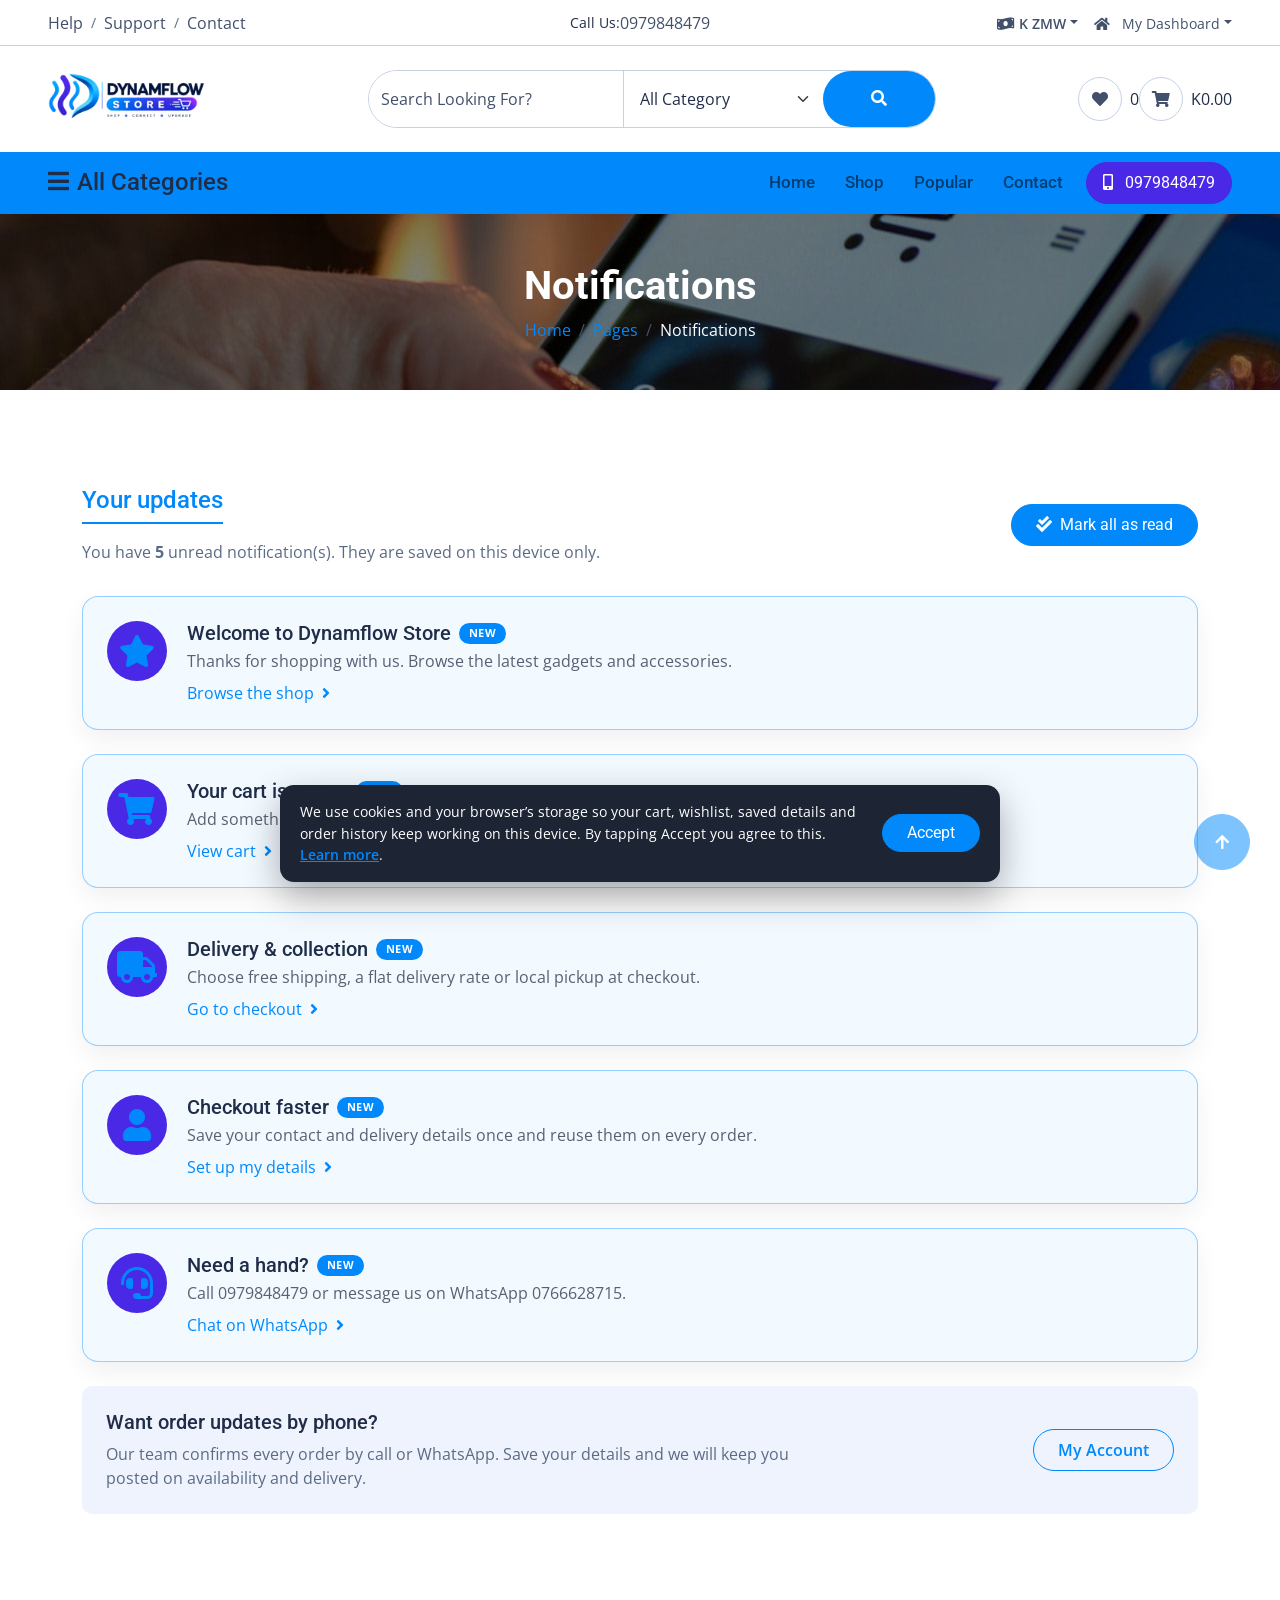
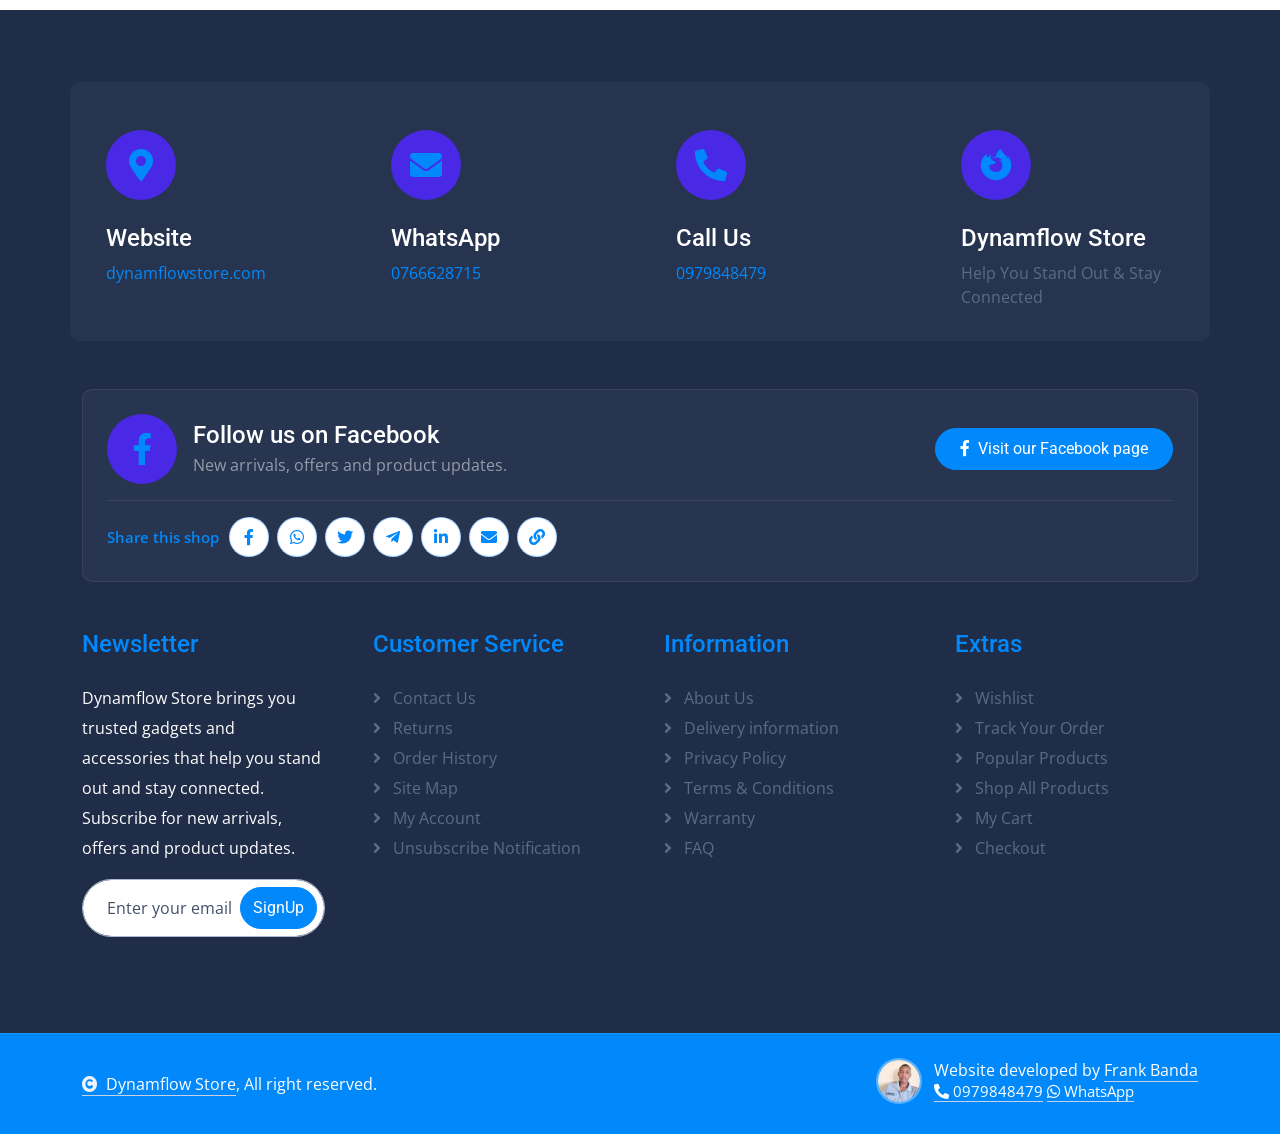
<file: notifications.html>
<!DOCTYPE html>
<html lang="en">

<head>
    <meta charset="utf-8">
    <title>Notifications | Dynamflow Store</title>
    <meta content="width=device-width, initial-scale=1.0" name="viewport">
    <meta content="Dynamflow Store, electronics, gadgets, accessories, earbuds, headphones, Zambia" name="keywords">
    <meta content="Dynamflow Store - see your cart, delivery and account updates, or order quickly on WhatsApp. Call 0979848479." name="description">

    <!-- Author -->
    <meta name="author" content="Frank Banda">

    <!-- Search engines -->
    <link rel="canonical" href="https://dynamflowstore.com/notifications.html">
    <meta name="robots" content="index, follow, max-image-preview:large">
    <meta name="theme-color" content="#0189FC">

    <!-- Link previews (Facebook, WhatsApp, X, LinkedIn) -->
    <meta property="og:type" content="website">
    <meta property="og:site_name" content="Dynamflow Store">
    <meta property="og:locale" content="en_ZM">
    <meta property="og:title" content="Notifications | Dynamflow Store">
    <meta property="og:description" content="Your Dynamflow Store notifications: cart, delivery and account updates, all in one place.">
    <meta property="og:url" content="https://dynamflowstore.com/notifications.html">
    <meta property="og:image" content="https://dynamflowstore.com/img/dynamflow-logo.png">
    <meta property="og:image:alt" content="Dynamflow Store - Electronics, Gadgets &amp; Accessories">
    <meta name="twitter:card" content="summary_large_image">
    <meta name="twitter:title" content="Notifications | Dynamflow Store">
    <meta name="twitter:description" content="Your Dynamflow Store notifications: cart, delivery and account updates, all in one place.">
    <meta name="twitter:image" content="https://dynamflowstore.com/img/dynamflow-logo.png">

    <!-- Shop details for search engines -->
    <script type="application/ld+json">
    {
      "@context": "https://schema.org",
      "@graph": [
        {
          "@type": "Organization",
          "@id": "https://dynamflowstore.com/#organization",
          "name": "Dynamflow Store",
          "url": "https://dynamflowstore.com",
          "logo": "https://dynamflowstore.com/img/dynamflow-logo.png",
          "image": "https://dynamflowstore.com/img/dynamflow-logo.png",
          "description": "Dynamflow Store sells electronics, gadgets and accessories in Zambia: earbuds, headphones, smart watches, power banks, laptops, phones and the accessories that go with them.",
          "slogan": "Help You Stand Out & Stay Connected",
          "telephone": "+260979848479",
          "currenciesAccepted": "ZMW",
          "sameAs": [
            "https://web.facebook.com/profile.php?id=61587012572604"
          ],
          "author": {
            "@type": "Person",
            "name": "Frank Banda",
            "url": "https://dynamflowstore.com"
          }
        },
        {
          "@type": "WebSite",
          "@id": "https://dynamflowstore.com/#website",
          "url": "https://dynamflowstore.com",
          "name": "Dynamflow Store",
          "inLanguage": "en",
          "publisher": {
            "@id": "https://dynamflowstore.com/#organization"
          },
          "potentialAction": {
            "@type": "SearchAction",
            "target": {
              "@type": "EntryPoint",
              "urlTemplate": "https://dynamflowstore.com/shop.html?q={search_term_string}"
            },
            "query-input": "required name=search_term_string"
          }
        }
      ]
    }
    </script>

    <!-- Favicon -->
    <link rel="icon" type="image/png" href="img/favicon.png">
    <link rel="apple-touch-icon" href="img/favicon.png">

    <!-- Google Web Fonts (bundled locally) -->
    <link href="lib/fonts/fonts.css" rel="stylesheet">

    <!-- Icon Font Stylesheet -->
    <link rel="stylesheet" href="lib/fontawesome/css/all.min.css" />
    <link href="lib/bootstrap-icons/bootstrap-icons.css" rel="stylesheet">

    <!-- Libraries Stylesheet -->
    <link href="lib/animate/animate.min.css" rel="stylesheet">
    <link href="lib/owlcarousel/assets/owl.carousel.min.css" rel="stylesheet">


    <!-- Customized Bootstrap Stylesheet -->
    <link href="css/bootstrap.min.css" rel="stylesheet">

    <!-- Template Stylesheet -->
    <link href="css/style.css" rel="stylesheet">
</head>

<body id="top">

    <!-- Spinner Start -->
    <div id="spinner"
        class="show bg-white position-fixed translate-middle w-100 vh-100 top-50 start-50 d-flex align-items-center justify-content-center">
        <div class="spinner-border text-primary" style="width: 3rem; height: 3rem;" role="status">
            <span class="sr-only">Loading...</span>
        </div>
    </div>
    <!-- Spinner End -->


    <!-- Mobile Header Start -->
    <div class="dynamflow-mobile-header d-lg-none">
        <div class="container-fluid px-4 py-3">
            <div class="dynamflow-mobile-header-top">
                <a href="index.html" class="dynamflow-mobile-header-brand">
                    <img src="img/dynamflow-logo.png" class="dynamflow-logo-img" alt="Dynamflow Store">
                </a>
                <div class="dynamflow-mobile-header-actions">
                    <button type="button" class="dynamflow-mobile-header-icon dynamflow-currency-toggle"
                        data-currency-toggle aria-label="Change currency"><span data-currency-current-short>K</span></button>
                    <a href="cart.html" class="dynamflow-mobile-header-icon" aria-label="View cart">
                        <i class="fa fa-shopping-cart" aria-hidden="true"></i>
                        <span class="dynamflow-mobile-header-cart-badge d-none" data-mobile-cart-count>0</span>
                    </a>
                    <div class="dynamflow-mobile-notify">
                        <button class="dynamflow-mobile-header-icon dynamflow-mobile-notify-btn" type="button"
                            data-notify-toggle aria-controls="dynamflow-notify-panel" aria-expanded="false" aria-label="Notifications">
                            <i class="fa fa-bell" aria-hidden="true"></i>
                            <span class="dynamflow-mobile-header-cart-badge dynamflow-notify-badge d-none" data-notify-count>0</span>
                        </button>
                    </div>
                </div>
            </div>
            <form class="dynamflow-mobile-search" role="search" data-search-form>
                <input type="search" class="form-control" placeholder="Search Looking For?"
                    aria-label="Search products" data-search-input>
                <button class="dynamflow-mobile-search-btn" type="submit" aria-label="Search">
                    <i class="fas fa-search" aria-hidden="true"></i>
                </button>
            </form>
        </div>
    </div>
    <!-- Mobile Header End -->

    <!-- Topbar Start -->
    <div class="container-fluid px-5 d-none border-bottom d-lg-block">
        <div class="row gx-0 align-items-center">
            <div class="col-lg-4 text-center text-lg-start mb-lg-0">
                <div class="d-inline-flex align-items-center" style="height: 45px;">
                    <a href="info.html#faq" class="text-muted me-2"> Help</a><small> / </small>
                    <a href="contact.html" class="text-muted mx-2"> Support</a><small> / </small>
                    <a href="contact.html" class="text-muted ms-2"> Contact</a>
                </div>
            </div>
            <div class="col-lg-4 text-center d-flex align-items-center justify-content-center">
                <small class="text-dark">Call Us:</small>
                <a href="tel:+260979848479" class="text-muted">0979848479</a>
            </div>

            <div class="col-lg-4 text-center text-lg-end">
                <div class="d-inline-flex align-items-center" style="height: 45px;">
                    <div class="dropdown dynamflow-currency">
                        <button type="button" class="dropdown-toggle text-muted me-2 border-0 bg-transparent p-0"
                            data-bs-toggle="dropdown" aria-label="Change currency"><small><i
                                    class="fa fa-money-bill-wave me-1"></i><span data-currency-current>K ZMW</span></small></button>
                        <div class="dropdown-menu rounded">
                            <button type="button" class="dropdown-item active" data-currency-option="ZMW">Kwacha
                                (ZMW)</button>
                            <button type="button" class="dropdown-item" data-currency-option="USD">US Dollar
                                (USD)</button>
                        </div>
                    </div>
                    <div class="dropdown">
                        <a href="profile.html" class="dropdown-toggle text-muted ms-2" data-bs-toggle="dropdown"><small><i
                                    class="fa fa-home me-2"></i> My Dashboard</small></a>
                        <div class="dropdown-menu rounded">
                            <a href="profile.html" class="dropdown-item"> Login</a>
                            <a href="profile.html#wishlist" class="dropdown-item"> Wishlist</a>
                            <a href="cart.html" class="dropdown-item"> My Cart</a>
                            <a href="notifications.html" class="dropdown-item"> Notifications</a>
                            <a href="profile.html" class="dropdown-item"> Account Settings</a>
                            <a href="profile.html" class="dropdown-item"> My Account</a>
                        </div>
                    </div>
                </div>
            </div>
        </div>
    </div>
    <div class="container-fluid px-5 py-4 d-none d-lg-block">
        <div class="row gx-0 align-items-center text-center">
            <div class="col-md-4 col-lg-3 text-center text-lg-start">
                <div class="d-inline-flex align-items-center">
                    <a href="index.html" class="navbar-brand p-0">
                        <img src="img/dynamflow-logo.png" class="dynamflow-logo-img" alt="Dynamflow Store">
                    </a>
                </div>
            </div>
            <div class="col-md-4 col-lg-6 text-center">
                <div class="position-relative ps-4">
                    <div class="d-flex border rounded-pill">
                        <input class="form-control border-0 rounded-pill w-100 py-3" type="text"
                            data-bs-target="#dropdownToggle123" placeholder="Search Looking For?">
                        <select class="form-select text-dark border-0 border-start rounded-0 p-3" style="width: 200px;">
                            <option value="All Category">All Category</option>
                            <option value="Accessories">Accessories</option>
                            <option value="Electronics &amp; Computer">Electronics &amp; Computer</option>
                            <option value="Laptops &amp; Desktops">Laptops &amp; Desktops</option>
                            <option value="Mobiles &amp; Tablets">Mobiles &amp; Tablets</option>
                            <option value="SmartPhone &amp; Smart TV">SmartPhone &amp; Smart TV</option>
                        </select>
                        <button type="button" class="btn btn-primary rounded-pill py-3 px-5" style="border: 0;"><i
                                class="fas fa-search"></i></button>
                    </div>
                </div>
            </div>
            <div class="col-md-4 col-lg-3 text-center text-lg-end">
                <div class="d-inline-flex align-items-center">
                    <a href="profile.html#wishlist" class="text-muted d-flex align-items-center justify-content-center"><span
                            class="rounded-circle btn-md-square border"><i class="fas fa-heart"></i></span>
                        <span class="text-dark ms-2" data-header-wishlist-total>0</span></a>
                    <a href="cart.html" class="text-muted d-flex align-items-center justify-content-center"><span
                            class="rounded-circle btn-md-square border"><i class="fas fa-shopping-cart"></i></span>
                        <span class="text-dark ms-2" data-header-cart-total>K0.00</span></a>
                </div>
            </div>
        </div>
    </div>
    <!-- Topbar End -->

    <!-- Navbar & Hero Start -->
    <div class="container-fluid nav-bar p-0">
        <div class="row gx-0 bg-primary px-5 align-items-center">
            <div class="col-lg-3 d-none d-lg-block">
                <nav class="navbar navbar-light position-relative" style="width: 250px;">
                    <button class="navbar-toggler border-0 fs-4 w-100 px-0 text-start" type="button"
                        data-bs-toggle="collapse" data-bs-target="#allCat">
                        <h4 class="m-0"><i class="fa fa-bars me-2"></i>All Categories</h4>
                    </button>
                    <div class="collapse navbar-collapse rounded-bottom" id="allCat">
                        <div class="navbar-nav ms-auto py-0">
                            <ul class="list-unstyled categories-bars">
                                <li>
                                    <div class="categories-bars-item">
                                        <a href="shop.html?cat=Accessories">Accessories</a>
                                        <span>(3)</span>
                                    </div>
                                </li>
                                <li>
                                    <div class="categories-bars-item">
                                        <a href="shop.html?cat=Electronics%20%26%20Computer">Electronics & Computer</a>
                                        <span>(5)</span>
                                    </div>
                                </li>
                                <li>
                                    <div class="categories-bars-item">
                                        <a href="shop.html?cat=Laptops%20%26%20Desktops">Laptops & Desktops</a>
                                        <span>(2)</span>
                                    </div>
                                </li>
                                <li>
                                    <div class="categories-bars-item">
                                        <a href="shop.html?cat=Mobiles%20%26%20Tablets">Mobiles & Tablets</a>
                                        <span>(8)</span>
                                    </div>
                                </li>
                                <li>
                                    <div class="categories-bars-item">
                                        <a href="shop.html?cat=SmartPhone%20%26%20Smart%20TV">SmartPhone & Smart TV</a>
                                        <span>(5)</span>
                                    </div>
                                </li>
                            </ul>
                        </div>
                    </div>
                </nav>
            </div>
            <div class="col-12 col-lg-9">
                <nav class="navbar navbar-expand-lg navbar-light bg-primary ">
                    <a href="index.html" class="navbar-brand d-block d-lg-none">
                        <img src="img/dynamflow-logo.png" class="dynamflow-logo-img dynamflow-logo-img--badge" alt="Dynamflow Store">
                    </a>
                    <button class="navbar-toggler ms-auto" type="button" data-bs-toggle="collapse"
                        data-bs-target="#navbarCollapse">
                        <span class="fa fa-bars fa-1x"></span>
                    </button>
                    <div class="collapse navbar-collapse" id="navbarCollapse">
                        <div class="navbar-nav ms-auto py-0">
                            <a href="index.html" class="nav-item nav-link">Home</a>
                            <a href="shop.html" class="nav-item nav-link">Shop</a>
                            <a href="bestseller.html" class="nav-item nav-link">Popular</a>
                            <a href="contact.html" class="nav-item nav-link me-2">Contact</a>
                        </div>
                        <a href="tel:+260979848479" class="btn btn-secondary rounded-pill py-2 px-4 px-lg-3 mb-3 mb-md-3 mb-lg-0"><i
                                class="fa fa-mobile-alt me-2"></i> 0979848479</a>
                    </div>
                </nav>
            </div>
        </div>
    </div>
    <!-- Navbar & Hero End -->

    <!-- Single Page Header start -->
    <div class="container-fluid page-header py-5">
        <h1 class="text-center text-white display-6 wow fadeInUp" data-wow-delay="0.1s">Notifications</h1>
        <ol class="breadcrumb justify-content-center mb-0 wow fadeInUp" data-wow-delay="0.3s">
            <li class="breadcrumb-item"><a href="index.html">Home</a></li>
            <li class="breadcrumb-item"><a href="shop.html">Pages</a></li>
            <li class="breadcrumb-item active text-white">Notifications</li>
        </ol>
    </div>
    <!-- Single Page Header End -->

    <!-- Notifications Start -->
    <div class="container-fluid py-5">
        <div class="container py-5">
            <div class="row g-4">
                <div class="col-12">
                    <div class="d-flex flex-wrap align-items-center justify-content-between gap-3 mb-2 wow fadeInUp"
                        data-wow-delay="0.1s">
                        <div>
                            <h4 class="text-primary border-bottom border-primary border-2 d-inline-block pb-2 mb-3">Your
                                updates</h4>
                            <p class="mb-0">You have <strong data-notifications-unread>0</strong> unread notification(s).
                                They are saved on this device only.</p>
                        </div>
                        <button type="button" class="btn btn-primary rounded-pill px-4 py-2 d-none"
                            data-notifications-mark-all>
                            <i class="fa fa-check-double me-2"></i>Mark all as read
                        </button>
                    </div>
                </div>
                <div class="col-12">
                    <div class="d-flex flex-column gap-4" data-notifications-list></div>
                </div>
                <div class="col-12 wow fadeInUp" data-wow-delay="0.3s">
                    <div class="rounded bg-light p-4">
                        <div class="row g-4 align-items-center">
                            <div class="col-md-8">
                                <h5 class="mb-2">Want order updates by phone?</h5>
                                <p class="mb-0">Our team confirms every order by call or WhatsApp. Save your details and
                                    we will keep you posted on availability and delivery.</p>
                            </div>
                            <div class="col-md-4 text-md-end">
                                <a href="profile.html" class="btn btn-outline-primary rounded-pill px-4 py-2">My
                                    Account</a>
                            </div>
                        </div>
                    </div>
                </div>
            </div>
        </div>
    </div>
    <!-- Notifications End -->

    <!-- Footer Start -->
    <div class="container-fluid footer py-5 wow fadeIn" data-wow-delay="0.2s">
        <div class="container py-5">
            <div class="row g-4 rounded mb-5" style="background: rgba(255, 255, 255, .03);">
                <div class="col-md-6 col-lg-6 col-xl-3">
                    <div class="rounded p-4">
                        <div class="rounded-circle bg-secondary d-flex align-items-center justify-content-center mb-4"
                            style="width: 70px; height: 70px;">
                            <i class="fas fa-map-marker-alt fa-2x text-primary"></i>
                        </div>
                        <div>
                            <h4 class="text-white">Website</h4>
                            <p class="mb-2"><a href="https://dynamflowstore.com" class="text-primary" target="_blank" rel="noopener">dynamflowstore.com</a></p>
                        </div>
                    </div>
                </div>
                <div class="col-md-6 col-lg-6 col-xl-3">
                    <div class="rounded p-4">
                        <div class="rounded-circle bg-secondary d-flex align-items-center justify-content-center mb-4"
                            style="width: 70px; height: 70px;">
                            <i class="fas fa-envelope fa-2x text-primary"></i>
                        </div>
                        <div>
                            <h4 class="text-white">WhatsApp</h4>
                            <p class="mb-2"><a href="https://wa.me/260766628715" class="text-primary" target="_blank" rel="noopener">0766628715</a></p>
                        </div>
                    </div>
                </div>
                <div class="col-md-6 col-lg-6 col-xl-3">
                    <div class="rounded p-4">
                        <div class="rounded-circle bg-secondary d-flex align-items-center justify-content-center mb-4"
                            style="width: 70px; height: 70px;">
                            <i class="fa fa-phone-alt fa-2x text-primary"></i>
                        </div>
                        <div>
                            <h4 class="text-white">Call Us</h4>
                            <p class="mb-2"><a href="tel:+260979848479" class="text-primary">0979848479</a></p>
                        </div>
                    </div>
                </div>
                <div class="col-md-6 col-lg-6 col-xl-3">
                    <div class="rounded p-4">
                        <div class="rounded-circle bg-secondary d-flex align-items-center justify-content-center mb-4"
                            style="width: 70px; height: 70px;">
                            <i class="fab fa-firefox-browser fa-2x text-primary"></i>
                        </div>
                        <div>
                            <h4 class="text-white">Dynamflow Store</h4>
                            <p class="mb-2">Help You Stand Out &amp; Stay Connected</p>
                        </div>
                    </div>
                </div>
            </div>
            <div class="row g-4 mb-5">
                <div class="col-12">
                    <div class="dynamflow-social rounded p-4 d-flex flex-wrap align-items-center justify-content-between">
                        <div class="dynamflow-share">
                            <span class="dynamflow-share-label">Share this shop</span>
                            <div class="dynamflow-share-buttons">
                                <button type="button" class="dynamflow-share-btn is-facebook" data-share="facebook" title="Share on Facebook" aria-label="Share on Facebook"><i class="fab fa-facebook-f" aria-hidden="true"></i></button>
                                <button type="button" class="dynamflow-share-btn is-whatsapp" data-share="whatsapp" title="Share on WhatsApp" aria-label="Share on WhatsApp"><i class="fab fa-whatsapp" aria-hidden="true"></i></button>
                                <button type="button" class="dynamflow-share-btn is-twitter" data-share="twitter" title="Share on X (Twitter)" aria-label="Share on X (Twitter)"><i class="fab fa-twitter" aria-hidden="true"></i></button>
                                <button type="button" class="dynamflow-share-btn is-telegram" data-share="telegram" title="Share on Telegram" aria-label="Share on Telegram"><i class="fab fa-telegram-plane" aria-hidden="true"></i></button>
                                <button type="button" class="dynamflow-share-btn is-linkedin" data-share="linkedin" title="Share on LinkedIn" aria-label="Share on LinkedIn"><i class="fab fa-linkedin-in" aria-hidden="true"></i></button>
                                <button type="button" class="dynamflow-share-btn is-email" data-share="email" title="Share on E-mail" aria-label="Share on E-mail"><i class="fas fa-envelope" aria-hidden="true"></i></button>
                                <button type="button" class="dynamflow-share-btn is-copy" data-share="copy" title="Copy the link" aria-label="Copy the link"><i class="fas fa-link" aria-hidden="true"></i></button>
                                <button type="button" class="dynamflow-share-btn is-native" data-share="native" hidden title="Share" aria-label="Share using your device"><i class="fas fa-share-alt" aria-hidden="true"></i></button>
                            </div>
                        </div>
                        <div class="d-flex align-items-center">
                            <div class="rounded-circle bg-secondary d-flex align-items-center justify-content-center me-3 dynamflow-social-icon">
                                <i class="fab fa-facebook-f fa-2x text-primary"></i>
                            </div>
                            <div>
                                <h4 class="text-white mb-1">Follow us on Facebook</h4>
                                <p class="mb-0 text-white-50">New arrivals, offers and product updates.</p>
                            </div>
                        </div>
                        <div class="d-flex align-items-center flex-wrap gap-2 mt-3 mt-sm-0">
                            <a class="btn btn-primary rounded-pill py-2 px-4"
                                href="https://web.facebook.com/profile.php?id=61587012572604" data-social-facebook
                                target="_blank" rel="noopener"><i class="fab fa-facebook-f me-2"></i>Visit our Facebook page</a>
                            <span class="dynamflow-followers badge rounded-pill align-self-center"
                                data-social-followers-wrap hidden><i class="fab fa-facebook-f me-1"></i><span
                                    data-social-followers>0</span> followers</span>
                        </div>
                    </div>
                </div>
            </div>

            <div class="row g-5">
                <div class="col-md-6 col-lg-6 col-xl-3">
                    <div class="footer-item d-flex flex-column">
                        <div class="footer-item">
                            <h4 class="text-primary mb-4">Newsletter</h4>
                            <p class="text-white mb-3">Dynamflow Store brings you trusted gadgets and accessories that help you
                                stand out and stay connected. Subscribe for new arrivals, offers and product updates.</p>
                            <div class="position-relative mx-auto rounded-pill">
                                <input class="form-control rounded-pill w-100 py-3 ps-4 pe-5" type="text"
                                    placeholder="Enter your email">
                                <button type="button"
                                    class="btn btn-primary rounded-pill position-absolute top-0 end-0 py-2 mt-2 me-2">SignUp</button>
                            </div>
                        </div>
                    </div>
                </div>
                <div class="col-md-6 col-lg-6 col-xl-3">
                    <div class="footer-item d-flex flex-column">
                        <h4 class="text-primary mb-4">Customer Service</h4>
                        <a href="contact.html" class=""><i class="fas fa-angle-right me-2"></i> Contact Us</a>
                        <a href="info.html#returns" class=""><i class="fas fa-angle-right me-2"></i> Returns</a>
                        <a href="info.html#orders" class=""><i class="fas fa-angle-right me-2"></i> Order History</a>
                        <a href="info.html#sitemap" class=""><i class="fas fa-angle-right me-2"></i> Site Map</a>
                        <a href="profile.html" class=""><i class="fas fa-angle-right me-2"></i> My Account</a>
                        <a href="notifications.html" class=""><i class="fas fa-angle-right me-2"></i> Unsubscribe Notification</a>
                    </div>
                </div>
                <div class="col-md-6 col-lg-6 col-xl-3">
                    <div class="footer-item d-flex flex-column">
                        <h4 class="text-primary mb-4">Information</h4>
                        <a href="info.html#about" class=""><i class="fas fa-angle-right me-2"></i> About Us</a>
                        <a href="info.html#delivery" class=""><i class="fas fa-angle-right me-2"></i> Delivery information</a>
                        <a href="info.html#privacy" class=""><i class="fas fa-angle-right me-2"></i> Privacy Policy</a>
                        <a href="info.html#terms" class=""><i class="fas fa-angle-right me-2"></i> Terms & Conditions</a>
                        <a href="info.html#warranty" class=""><i class="fas fa-angle-right me-2"></i> Warranty</a>
                        <a href="info.html#faq" class=""><i class="fas fa-angle-right me-2"></i> FAQ</a>
                    </div>
                </div>
                <div class="col-md-6 col-lg-6 col-xl-3">
                    <div class="footer-item d-flex flex-column">
                        <h4 class="text-primary mb-4">Extras</h4>
                        <a href="profile.html#wishlist" class=""><i class="fas fa-angle-right me-2"></i> Wishlist</a>
                        <a href="info.html#orders" class=""><i class="fas fa-angle-right me-2"></i> Track Your Order</a>
                        <a href="bestseller.html" class=""><i class="fas fa-angle-right me-2"></i> Popular Products</a>
                        <a href="shop.html" class=""><i class="fas fa-angle-right me-2"></i> Shop All Products</a>
                        <a href="cart.html" class=""><i class="fas fa-angle-right me-2"></i> My Cart</a>
                        <a href="cheackout.html" class=""><i class="fas fa-angle-right me-2"></i> Checkout</a>
                    </div>
                </div>
            </div>
        </div>
    </div>
    <!-- Footer End -->


    <!-- Copyright Start -->
    <div class="container-fluid copyright py-4">
        <div class="container">
            <div class="row g-4 align-items-center">
                <div class="col-md-6 text-center text-md-start mb-md-0">
                    <span class="text-white"><a href="index.html" class="border-bottom text-white"><i
                                class="fas fa-copyright text-light me-2"></i>Dynamflow Store</a>, All right
                        reserved.</span>
                </div>
                <div class="col-md-6 text-center text-md-end text-white">

                    <div class="dynamflow-developer-credit">
                        <img src="img/developer.jpg" alt="Frank Banda, developer of this website"
                            class="dynamflow-developer-photo">
                        <div class="dynamflow-developer-text">
                            <span>Website developed by
                                <a class="border-bottom text-white" href="https://dynamflowstore.com"
                                    target="_blank" rel="noopener">Frank Banda</a></span>
                            <span class="dynamflow-developer-links">
                                <a class="border-bottom text-white" href="tel:+260979848479"><i
                                        class="fa fa-phone-alt me-1"></i>0979848479</a>
                                <a class="border-bottom text-white" href="https://wa.me/260766628715"
                                    target="_blank" rel="noopener"><i class="fab fa-whatsapp me-1"></i>WhatsApp</a>
                            </span>
                        </div>
                    </div>
                </div>
            </div>
        </div>
    </div>
    <!-- Copyright End -->


    <!-- Mobile Bottom Navigation Start -->
    <nav class="dynamflow-mobile-nav d-lg-none" aria-label="Mobile navigation">
        <a href="index.html" class="dynamflow-mobile-nav-item">
            <i class="fa fa-home" aria-hidden="true"></i><span>Home</span>
        </a>
        <a href="shop.html" class="dynamflow-mobile-nav-item">
            <i class="fa fa-store" aria-hidden="true"></i><span>Shop</span>
        </a>
        <a href="bestseller.html" class="dynamflow-mobile-nav-item">
            <i class="fa fa-fire" aria-hidden="true"></i><span>Popular</span>
        </a>
        <a href="profile.html" class="dynamflow-mobile-nav-item">
            <i class="fa fa-user" aria-hidden="true"></i><span>Profile</span>
        </a>
        <a href="contact.html" class="dynamflow-mobile-nav-item">
            <i class="fa fa-headset" aria-hidden="true"></i><span>Contact</span>
        </a>
    </nav>
    <!-- Mobile Bottom Navigation End -->

    <!-- Back to Top -->
    <a href="#top" class="btn btn-primary btn-lg-square back-to-top"><i class="fa fa-arrow-up"></i></a>


    <!-- JavaScript Libraries -->
    <script src="lib/jquery/jquery.min.js"></script>
    <script src="lib/bootstrap/bootstrap.bundle.min.js"></script>
    <script src="lib/wow/wow.min.js"></script>
    <script src="lib/owlcarousel/owl.carousel.min.js"></script>


    <!-- Template Javascript -->
    <script src="js/main.js"></script>

    <!-- Dynamflow Store (site data + storefront behaviour) -->
    <script src="js/dynamflow-data.js"></script>
    <script src="js/dynamflow-store.js"></script>
</body>

</html>
</file>
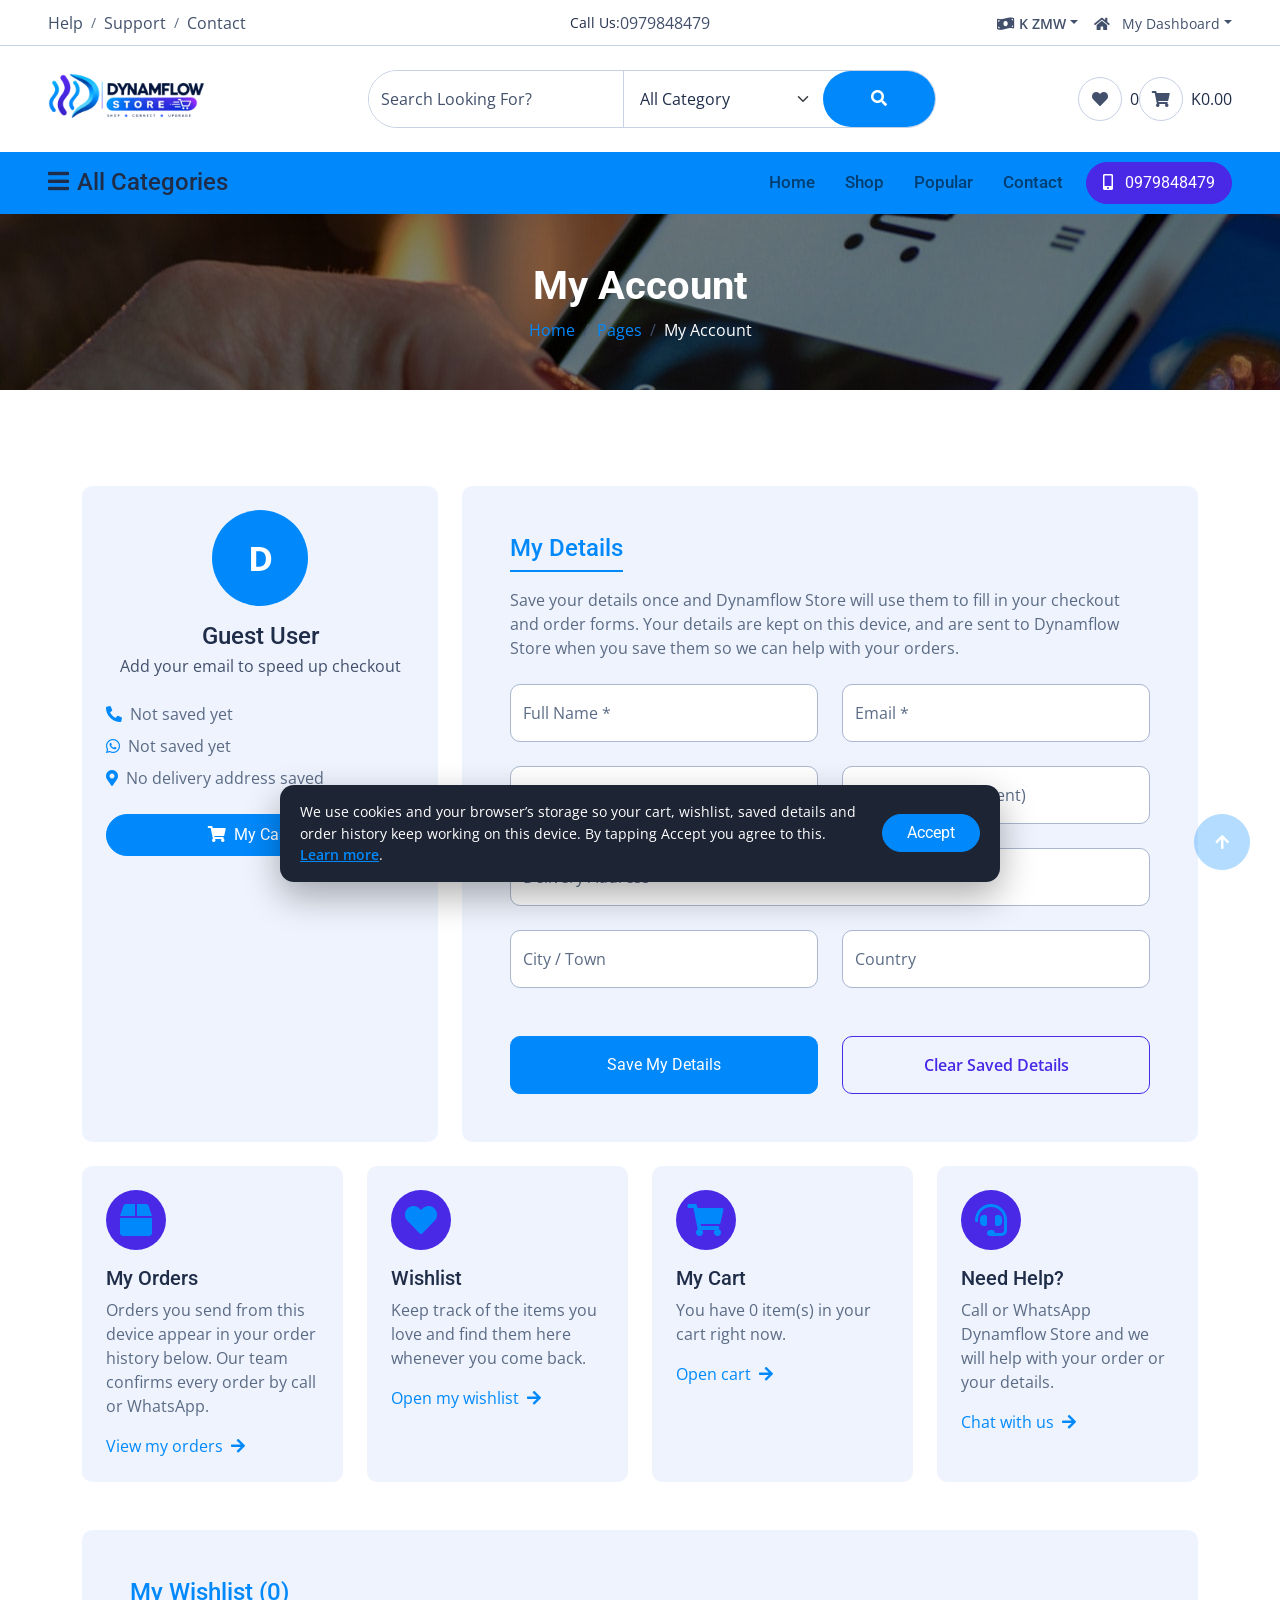
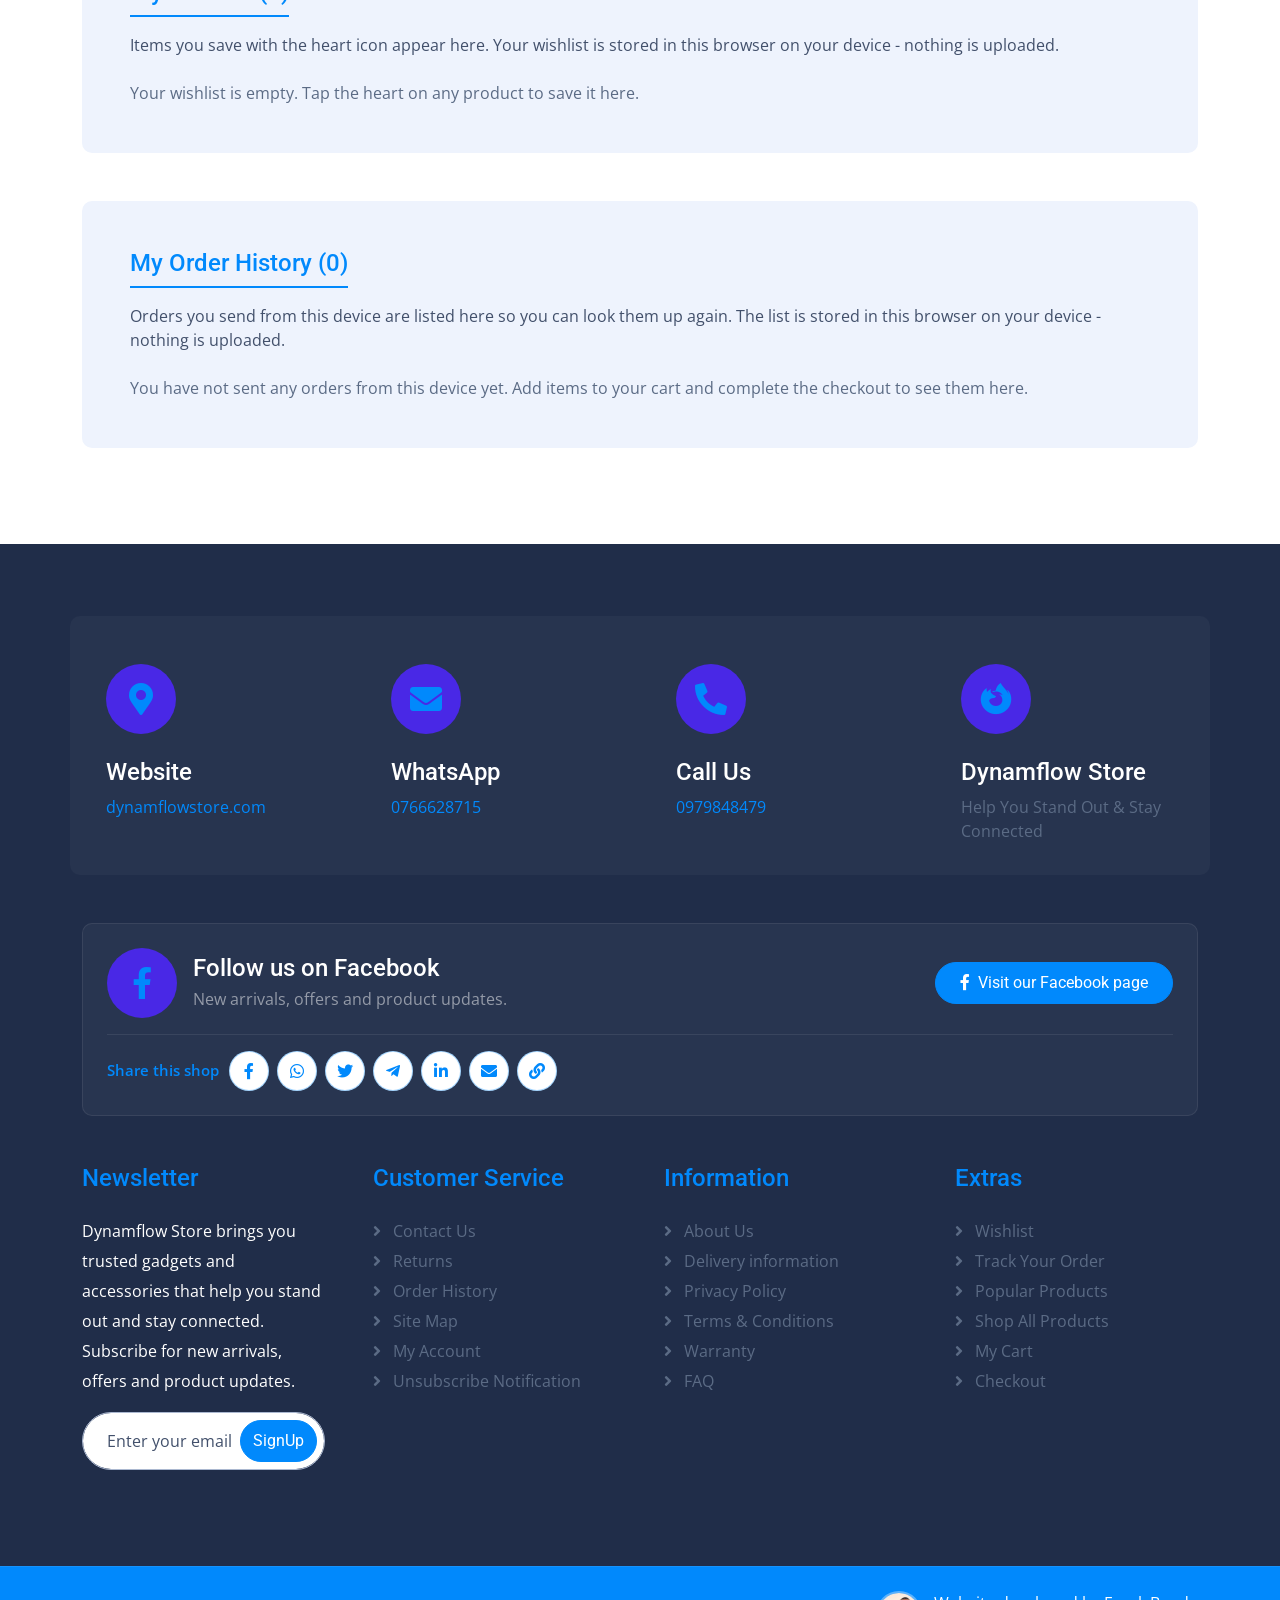
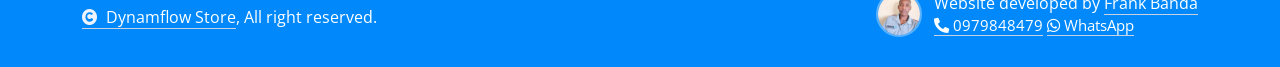
<file: profile.html>
<!DOCTYPE html>
<html lang="en">

<head>
    <meta charset="utf-8">
    <title>My Account | Dynamflow Store</title>
    <meta content="width=device-width, initial-scale=1.0" name="viewport">
    <meta content="Dynamflow Store, electronics, gadgets, accessories, earbuds, headphones, Zambia" name="keywords">
    <meta content="Dynamflow Store - manage your details, cart and orders, or order quickly on WhatsApp. Call 0979848479." name="description">

    <!-- Author -->
    <meta name="author" content="Frank Banda">

    <!-- Search engines -->
    <link rel="canonical" href="https://dynamflowstore.com/profile.html">
    <meta name="robots" content="index, follow, max-image-preview:large">
    <meta name="theme-color" content="#0189FC">

    <!-- Link previews (Facebook, WhatsApp, X, LinkedIn) -->
    <meta property="og:type" content="website">
    <meta property="og:site_name" content="Dynamflow Store">
    <meta property="og:locale" content="en_ZM">
    <meta property="og:title" content="My Account | Dynamflow Store">
    <meta property="og:description" content="Your Dynamflow Store account: your details, your wishlist and your saved items, kept privately in your own browser on your device.">
    <meta property="og:url" content="https://dynamflowstore.com/profile.html">
    <meta property="og:image" content="https://dynamflowstore.com/img/dynamflow-logo.png">
    <meta property="og:image:alt" content="Dynamflow Store - Electronics, Gadgets &amp; Accessories">
    <meta name="twitter:card" content="summary_large_image">
    <meta name="twitter:title" content="My Account | Dynamflow Store">
    <meta name="twitter:description" content="Your Dynamflow Store account: your details, your wishlist and your saved items, kept privately in your own browser on your device.">
    <meta name="twitter:image" content="https://dynamflowstore.com/img/dynamflow-logo.png">

    <!-- Shop details for search engines -->
    <script type="application/ld+json">
    {
      "@context": "https://schema.org",
      "@graph": [
        {
          "@type": "Organization",
          "@id": "https://dynamflowstore.com/#organization",
          "name": "Dynamflow Store",
          "url": "https://dynamflowstore.com",
          "logo": "https://dynamflowstore.com/img/dynamflow-logo.png",
          "image": "https://dynamflowstore.com/img/dynamflow-logo.png",
          "description": "Dynamflow Store sells electronics, gadgets and accessories in Zambia: earbuds, headphones, smart watches, power banks, laptops, phones and the accessories that go with them.",
          "slogan": "Help You Stand Out & Stay Connected",
          "telephone": "+260979848479",
          "currenciesAccepted": "ZMW",
          "sameAs": [
            "https://web.facebook.com/profile.php?id=61587012572604"
          ],
          "author": {
            "@type": "Person",
            "name": "Frank Banda",
            "url": "https://dynamflowstore.com"
          }
        },
        {
          "@type": "WebSite",
          "@id": "https://dynamflowstore.com/#website",
          "url": "https://dynamflowstore.com",
          "name": "Dynamflow Store",
          "inLanguage": "en",
          "publisher": {
            "@id": "https://dynamflowstore.com/#organization"
          },
          "potentialAction": {
            "@type": "SearchAction",
            "target": {
              "@type": "EntryPoint",
              "urlTemplate": "https://dynamflowstore.com/shop.html?q={search_term_string}"
            },
            "query-input": "required name=search_term_string"
          }
        }
      ]
    }
    </script>

    <!-- Favicon -->
    <link rel="icon" type="image/png" href="img/favicon.png">
    <link rel="apple-touch-icon" href="img/favicon.png">

    <!-- Google Web Fonts (bundled locally) -->
    <link href="lib/fonts/fonts.css" rel="stylesheet">

    <!-- Icon Font Stylesheet -->
    <link rel="stylesheet" href="lib/fontawesome/css/all.min.css" />
    <link href="lib/bootstrap-icons/bootstrap-icons.css" rel="stylesheet">

    <!-- Libraries Stylesheet -->
    <link href="lib/animate/animate.min.css" rel="stylesheet">
    <link href="lib/owlcarousel/assets/owl.carousel.min.css" rel="stylesheet">


    <!-- Customized Bootstrap Stylesheet -->
    <link href="css/bootstrap.min.css" rel="stylesheet">

    <!-- Template Stylesheet -->
    <link href="css/style.css" rel="stylesheet">
</head>

<body id="top">

    <!-- Spinner Start -->
    <div id="spinner"
        class="show bg-white position-fixed translate-middle w-100 vh-100 top-50 start-50 d-flex align-items-center justify-content-center">
        <div class="spinner-border text-primary" style="width: 3rem; height: 3rem;" role="status">
            <span class="sr-only">Loading...</span>
        </div>
    </div>
    <!-- Spinner End -->


    <!-- Mobile Header Start -->
    <div class="dynamflow-mobile-header d-lg-none">
        <div class="container-fluid px-4 py-3">
            <div class="dynamflow-mobile-header-top">
                <a href="index.html" class="dynamflow-mobile-header-brand">
                    <img src="img/dynamflow-logo.png" class="dynamflow-logo-img" alt="Dynamflow Store">
                </a>
                <div class="dynamflow-mobile-header-actions">
                    <button type="button" class="dynamflow-mobile-header-icon dynamflow-currency-toggle"
                        data-currency-toggle aria-label="Change currency"><span data-currency-current-short>K</span></button>
                    <a href="cart.html" class="dynamflow-mobile-header-icon" aria-label="View cart">
                        <i class="fa fa-shopping-cart" aria-hidden="true"></i>
                        <span class="dynamflow-mobile-header-cart-badge d-none" data-mobile-cart-count>0</span>
                    </a>
                    <div class="dynamflow-mobile-notify">
                        <button class="dynamflow-mobile-header-icon dynamflow-mobile-notify-btn" type="button"
                            data-notify-toggle aria-controls="dynamflow-notify-panel" aria-expanded="false" aria-label="Notifications">
                            <i class="fa fa-bell" aria-hidden="true"></i>
                            <span class="dynamflow-mobile-header-cart-badge dynamflow-notify-badge d-none" data-notify-count>0</span>
                        </button>
                    </div>
                </div>
            </div>
            <form class="dynamflow-mobile-search" role="search" data-search-form>
                <input type="search" class="form-control" placeholder="Search Looking For?"
                    aria-label="Search products" data-search-input>
                <button class="dynamflow-mobile-search-btn" type="submit" aria-label="Search">
                    <i class="fas fa-search" aria-hidden="true"></i>
                </button>
            </form>
        </div>
    </div>
    <!-- Mobile Header End -->

    <!-- Topbar Start -->
    <div class="container-fluid px-5 d-none border-bottom d-lg-block">
        <div class="row gx-0 align-items-center">
            <div class="col-lg-4 text-center text-lg-start mb-lg-0">
                <div class="d-inline-flex align-items-center" style="height: 45px;">
                    <a href="info.html#faq" class="text-muted me-2"> Help</a><small> / </small>
                    <a href="contact.html" class="text-muted mx-2"> Support</a><small> / </small>
                    <a href="contact.html" class="text-muted ms-2"> Contact</a>
                </div>
            </div>
            <div class="col-lg-4 text-center d-flex align-items-center justify-content-center">
                <small class="text-dark">Call Us:</small>
                <a href="tel:+260979848479" class="text-muted">0979848479</a>
            </div>

            <div class="col-lg-4 text-center text-lg-end">
                <div class="d-inline-flex align-items-center" style="height: 45px;">
                    <div class="dropdown dynamflow-currency">
                        <button type="button" class="dropdown-toggle text-muted me-2 border-0 bg-transparent p-0"
                            data-bs-toggle="dropdown" aria-label="Change currency"><small><i
                                    class="fa fa-money-bill-wave me-1"></i><span data-currency-current>K ZMW</span></small></button>
                        <div class="dropdown-menu rounded">
                            <button type="button" class="dropdown-item active" data-currency-option="ZMW">Kwacha
                                (ZMW)</button>
                            <button type="button" class="dropdown-item" data-currency-option="USD">US Dollar
                                (USD)</button>
                        </div>
                    </div>
                    <div class="dropdown">
                        <a href="profile.html" class="dropdown-toggle text-muted ms-2" data-bs-toggle="dropdown"><small><i
                                    class="fa fa-home me-2"></i> My Dashboard</small></a>
                        <div class="dropdown-menu rounded">
                            <a href="profile.html" class="dropdown-item"> Login</a>
                            <a href="profile.html#wishlist" class="dropdown-item"> Wishlist</a>
                            <a href="cart.html" class="dropdown-item"> My Cart</a>
                            <a href="notifications.html" class="dropdown-item"> Notifications</a>
                            <a href="profile.html" class="dropdown-item"> Account Settings</a>
                            <a href="profile.html" class="dropdown-item"> My Account</a>
                        </div>
                    </div>
                </div>
            </div>
        </div>
    </div>
    <div class="container-fluid px-5 py-4 d-none d-lg-block">
        <div class="row gx-0 align-items-center text-center">
            <div class="col-md-4 col-lg-3 text-center text-lg-start">
                <div class="d-inline-flex align-items-center">
                    <a href="index.html" class="navbar-brand p-0">
                        <img src="img/dynamflow-logo.png" class="dynamflow-logo-img" alt="Dynamflow Store">
                    </a>
                </div>
            </div>
            <div class="col-md-4 col-lg-6 text-center">
                <div class="position-relative ps-4">
                    <div class="d-flex border rounded-pill">
                        <input class="form-control border-0 rounded-pill w-100 py-3" type="text"
                            data-bs-target="#dropdownToggle123" placeholder="Search Looking For?">
                        <select class="form-select text-dark border-0 border-start rounded-0 p-3" style="width: 200px;">
                            <option value="All Category">All Category</option>
                            <option value="Accessories">Accessories</option>
                            <option value="Electronics &amp; Computer">Electronics &amp; Computer</option>
                            <option value="Laptops &amp; Desktops">Laptops &amp; Desktops</option>
                            <option value="Mobiles &amp; Tablets">Mobiles &amp; Tablets</option>
                            <option value="SmartPhone &amp; Smart TV">SmartPhone &amp; Smart TV</option>
                        </select>
                        <button type="button" class="btn btn-primary rounded-pill py-3 px-5" style="border: 0;"><i
                                class="fas fa-search"></i></button>
                    </div>
                </div>
            </div>
            <div class="col-md-4 col-lg-3 text-center text-lg-end">
                <div class="d-inline-flex align-items-center">
                    <a href="profile.html#wishlist" class="text-muted d-flex align-items-center justify-content-center"><span
                            class="rounded-circle btn-md-square border"><i class="fas fa-heart"></i></span>
                        <span class="text-dark ms-2" data-header-wishlist-total>0</span></a>
                    <a href="cart.html" class="text-muted d-flex align-items-center justify-content-center"><span
                            class="rounded-circle btn-md-square border"><i class="fas fa-shopping-cart"></i></span>
                        <span class="text-dark ms-2" data-header-cart-total>K0.00</span></a>
                </div>
            </div>
        </div>
    </div>
    <!-- Topbar End -->

    <!-- Navbar & Hero Start -->
    <div class="container-fluid nav-bar p-0">
        <div class="row gx-0 bg-primary px-5 align-items-center">
            <div class="col-lg-3 d-none d-lg-block">
                <nav class="navbar navbar-light position-relative" style="width: 250px;">
                    <button class="navbar-toggler border-0 fs-4 w-100 px-0 text-start" type="button"
                        data-bs-toggle="collapse" data-bs-target="#allCat">
                        <h4 class="m-0"><i class="fa fa-bars me-2"></i>All Categories</h4>
                    </button>
                    <div class="collapse navbar-collapse rounded-bottom" id="allCat">
                        <div class="navbar-nav ms-auto py-0">
                            <ul class="list-unstyled categories-bars">
                                <li>
                                    <div class="categories-bars-item">
                                        <a href="shop.html?cat=Accessories">Accessories</a>
                                        <span>(3)</span>
                                    </div>
                                </li>
                                <li>
                                    <div class="categories-bars-item">
                                        <a href="shop.html?cat=Electronics%20%26%20Computer">Electronics & Computer</a>
                                        <span>(5)</span>
                                    </div>
                                </li>
                                <li>
                                    <div class="categories-bars-item">
                                        <a href="shop.html?cat=Laptops%20%26%20Desktops">Laptops & Desktops</a>
                                        <span>(2)</span>
                                    </div>
                                </li>
                                <li>
                                    <div class="categories-bars-item">
                                        <a href="shop.html?cat=Mobiles%20%26%20Tablets">Mobiles & Tablets</a>
                                        <span>(8)</span>
                                    </div>
                                </li>
                                <li>
                                    <div class="categories-bars-item">
                                        <a href="shop.html?cat=SmartPhone%20%26%20Smart%20TV">SmartPhone & Smart TV</a>
                                        <span>(5)</span>
                                    </div>
                                </li>
                            </ul>
                        </div>
                    </div>
                </nav>
            </div>
            <div class="col-12 col-lg-9">
                <nav class="navbar navbar-expand-lg navbar-light bg-primary ">
                    <a href="index.html" class="navbar-brand d-block d-lg-none">
                        <img src="img/dynamflow-logo.png" class="dynamflow-logo-img dynamflow-logo-img--badge" alt="Dynamflow Store">
                    </a>
                    <button class="navbar-toggler ms-auto" type="button" data-bs-toggle="collapse"
                        data-bs-target="#navbarCollapse">
                        <span class="fa fa-bars fa-1x"></span>
                    </button>
                    <div class="collapse navbar-collapse" id="navbarCollapse">
                        <div class="navbar-nav ms-auto py-0">
                            <a href="index.html" class="nav-item nav-link">Home</a>
                            <a href="shop.html" class="nav-item nav-link">Shop</a>
                            <a href="bestseller.html" class="nav-item nav-link">Popular</a>
                            <a href="contact.html" class="nav-item nav-link me-2">Contact</a>
                        </div>
                        <a href="tel:+260979848479" class="btn btn-secondary rounded-pill py-2 px-4 px-lg-3 mb-3 mb-md-3 mb-lg-0"><i
                                class="fa fa-mobile-alt me-2"></i> 0979848479</a>
                    </div>
                </nav>
            </div>
        </div>
    </div>
    <!-- Navbar & Hero End -->

    <!-- Single Page Header start -->
    <div class="container-fluid page-header py-5">
        <h1 class="text-center text-white display-6 wow fadeInUp" data-wow-delay="0.1s">My Account</h1>
        <ol class="breadcrumb justify-content-center mb-0 wow fadeInUp" data-wow-delay="0.3s">
            <li class="breadcrumb-item"><a href="index.html">Home</a></li>
            <li class="breadcrumb-item"><a href="shop.html">Pages</a></li>
            <li class="breadcrumb-item active text-white">My Account</li>
        </ol>
    </div>
    <!-- Single Page Header End -->

    <!-- Account Start -->
    <div class="container-fluid py-5">
        <div class="container py-5">
            <div class="row g-4">
                <div class="col-lg-4 wow fadeInUp" data-wow-delay="0.1s">
                    <div class="rounded bg-light p-4 text-center h-100">
                        <div class="dynamflow-avatar rounded-circle bg-primary text-white d-inline-flex align-items-center justify-content-center mb-3"
                            data-profile-avatar>D</div>
                        <h4 class="mb-1" data-profile-display-name>Guest User</h4>
                        <p class="text-muted mb-4" data-profile-display-email>Add your email to speed up checkout</p>
                        <ul class="list-unstyled text-start mb-4">
                            <li class="mb-2"><i class="fa fa-phone-alt text-primary me-2"></i><span
                                    data-profile-display-phone>Not saved yet</span></li>
                            <li class="mb-2"><i class="fab fa-whatsapp text-primary me-2"></i><span
                                    data-profile-display-whatsapp>Not saved yet</span></li>
                            <li><i class="fa fa-map-marker-alt text-primary me-2"></i><span
                                    data-profile-display-address>No delivery address saved</span></li>
                        </ul>
                        <a href="cart.html" class="btn btn-primary rounded-pill w-100 py-2"><i
                                class="fa fa-shopping-cart me-2"></i>My Cart (<span data-profile-cart-count>0</span>)</a>
                    </div>
                </div>
                <div class="col-lg-8 wow fadeInUp" data-wow-delay="0.2s">
                    <div class="rounded bg-light p-4 p-lg-5 h-100">
                        <h4 class="text-primary border-bottom border-primary border-2 d-inline-block pb-2 mb-3">My Details</h4>
                        <p class="mb-4">Save your details once and Dynamflow Store will use them to fill in your
                            checkout and order forms. Your details are kept on this device, and are sent to Dynamflow
                            Store when you save them so we can help with your orders.</p>
                        <form id="profile-form" novalidate>
                            <div class="row g-4">
                                <div class="col-md-6">
                                    <div class="form-floating">
                                        <input type="text" class="form-control" id="profile-name" name="full_name"
                                            placeholder="Full Name" required>
                                        <label for="profile-name">Full Name *</label>
                                    </div>
                                </div>
                                <div class="col-md-6">
                                    <div class="form-floating">
                                        <input type="email" class="form-control" id="profile-email" name="email"
                                            placeholder="Email" required>
                                        <label for="profile-email">Email *</label>
                                    </div>
                                </div>
                                <div class="col-md-6">
                                    <div class="form-floating">
                                        <input type="tel" class="form-control" id="profile-phone" name="phone"
                                            placeholder="Phone" required>
                                        <label for="profile-phone">Phone *</label>
                                    </div>
                                </div>
                                <div class="col-md-6">
                                    <div class="form-floating">
                                        <input type="tel" class="form-control" id="profile-whatsapp" name="whatsapp"
                                            placeholder="WhatsApp">
                                        <label for="profile-whatsapp">WhatsApp (if different)</label>
                                    </div>
                                </div>
                                <div class="col-12">
                                    <div class="form-floating">
                                        <input type="text" class="form-control" id="profile-address" name="address"
                                            placeholder="Delivery Address">
                                        <label for="profile-address">Delivery Address</label>
                                    </div>
                                </div>
                                <div class="col-md-6">
                                    <div class="form-floating">
                                        <input type="text" class="form-control" id="profile-city" name="city"
                                            placeholder="City / Town">
                                        <label for="profile-city">City / Town</label>
                                    </div>
                                </div>
                                <div class="col-md-6">
                                    <div class="form-floating">
                                        <input type="text" class="form-control" id="profile-country" name="country"
                                            placeholder="Country">
                                        <label for="profile-country">Country</label>
                                    </div>
                                </div>
                                <div class="col-12" data-form-feedback></div>
                                <div class="col-md-6">
                                    <button type="submit" class="btn btn-primary w-100 py-3">Save My Details</button>
                                </div>
                                <div class="col-md-6">
                                    <button type="button" class="btn btn-outline-secondary w-100 py-3"
                                        data-profile-clear>Clear Saved Details</button>
                                </div>
                            </div>
                        </form>
                    </div>
                </div>
                <div class="col-sm-6 col-xl-3 wow fadeInUp" data-wow-delay="0.1s">
                    <div class="rounded bg-light p-4 h-100">
                        <div class="rounded-circle bg-secondary d-flex align-items-center justify-content-center mb-3"
                            style="width: 60px; height: 60px;">
                            <i class="fa fa-box fa-2x text-primary"></i>
                        </div>
                        <h5>My Orders</h5>
                        <p class="mb-3">Orders you send from this device appear in your order history below. Our team
                            confirms every order by call or WhatsApp.</p>
                        <a href="#orders" class="text-primary">View my orders <i class="fa fa-arrow-right ms-1"></i></a>
                    </div>
                </div>
                <div class="col-sm-6 col-xl-3 wow fadeInUp" data-wow-delay="0.3s">
                    <div class="rounded bg-light p-4 h-100">
                        <div class="rounded-circle bg-secondary d-flex align-items-center justify-content-center mb-3"
                            style="width: 60px; height: 60px;">
                            <i class="fa fa-heart fa-2x text-primary"></i>
                        </div>
                        <h5>Wishlist</h5>
                        <p class="mb-3">Keep track of the items you love and find them here whenever you come back.</p>
                        <a href="#wishlist" class="text-primary">Open my wishlist <i class="fa fa-arrow-right ms-1"></i></a>
                    </div>
                </div>
                <div class="col-sm-6 col-xl-3 wow fadeInUp" data-wow-delay="0.5s">
                    <div class="rounded bg-light p-4 h-100">
                        <div class="rounded-circle bg-secondary d-flex align-items-center justify-content-center mb-3"
                            style="width: 60px; height: 60px;">
                            <i class="fa fa-shopping-cart fa-2x text-primary"></i>
                        </div>
                        <h5>My Cart</h5>
                        <p class="mb-3">You have <span data-profile-cart-count>0</span> item(s) in your cart right now.</p>
                        <a href="cart.html" class="text-primary">Open cart <i class="fa fa-arrow-right ms-1"></i></a>
                    </div>
                </div>
                <div class="col-sm-6 col-xl-3 wow fadeInUp" data-wow-delay="0.7s">
                    <div class="rounded bg-light p-4 h-100">
                        <div class="rounded-circle bg-secondary d-flex align-items-center justify-content-center mb-3"
                            style="width: 60px; height: 60px;">
                            <i class="fa fa-headset fa-2x text-primary"></i>
                        </div>
                        <h5>Need Help?</h5>
                        <p class="mb-3">Call or WhatsApp Dynamflow Store and we will help with your order or your
                            details.</p>
                        <a href="https://wa.me/260766628715" class="text-primary" target="_blank" rel="noopener">Chat with
                            us <i class="fa fa-arrow-right ms-1"></i></a>
                    </div>
                </div>
            </div>

            <div class="row g-4 mt-4" id="wishlist">
                <div class="col-12">
                    <div class="rounded bg-light p-4 p-lg-5 wow fadeInUp" data-wow-delay="0.1s">
                        <h4 class="text-primary border-bottom border-primary border-2 d-inline-block pb-2 mb-3">
                            My Wishlist (<span data-wishlist-total>0</span>)</h4>
                        <p class="text-muted mb-4">Items you save with the heart icon appear here. Your wishlist is
                            stored in this browser on your device - nothing is uploaded.</p>
                        <p class="mb-0" data-wishlist-empty>Your wishlist is empty. Tap the heart on any product to save
                            it here.</p>
                        <div class="d-flex flex-column" data-wishlist-list></div>
                    </div>
                </div>
            </div>

            <div class="row g-4 mt-4" id="orders">
                <div class="col-12">
                    <div class="rounded bg-light p-4 p-lg-5 wow fadeInUp" data-wow-delay="0.1s">
                        <div class="d-flex flex-wrap justify-content-between align-items-center mb-3">
                            <h4 class="text-primary border-bottom border-primary border-2 d-inline-block pb-2 mb-0">
                                My Order History (<span data-orders-total>0</span>)</h4>
                            <button type="button" class="btn btn-outline-secondary btn-sm rounded-pill px-3 d-none"
                                data-orders-clear>Clear history</button>
                        </div>
                        <p class="text-muted mb-4">Orders you send from this device are listed here so you can look them
                            up again. The list is stored in this browser on your device - nothing is uploaded.</p>
                        <p class="mb-0" data-orders-empty>You have not sent any orders from this device yet. Add items to
                            your cart and complete the checkout to see them here.</p>
                        <div data-orders-list></div>
                    </div>
                </div>
            </div>
        </div>
    </div>
    <!-- Account End -->

    <!-- Footer Start -->
    <div class="container-fluid footer py-5 wow fadeIn" data-wow-delay="0.2s">
        <div class="container py-5">
            <div class="row g-4 rounded mb-5" style="background: rgba(255, 255, 255, .03);">
                <div class="col-md-6 col-lg-6 col-xl-3">
                    <div class="rounded p-4">
                        <div class="rounded-circle bg-secondary d-flex align-items-center justify-content-center mb-4"
                            style="width: 70px; height: 70px;">
                            <i class="fas fa-map-marker-alt fa-2x text-primary"></i>
                        </div>
                        <div>
                            <h4 class="text-white">Website</h4>
                            <p class="mb-2"><a href="https://dynamflowstore.com" class="text-primary" target="_blank" rel="noopener">dynamflowstore.com</a></p>
                        </div>
                    </div>
                </div>
                <div class="col-md-6 col-lg-6 col-xl-3">
                    <div class="rounded p-4">
                        <div class="rounded-circle bg-secondary d-flex align-items-center justify-content-center mb-4"
                            style="width: 70px; height: 70px;">
                            <i class="fas fa-envelope fa-2x text-primary"></i>
                        </div>
                        <div>
                            <h4 class="text-white">WhatsApp</h4>
                            <p class="mb-2"><a href="https://wa.me/260766628715" class="text-primary" target="_blank" rel="noopener">0766628715</a></p>
                        </div>
                    </div>
                </div>
                <div class="col-md-6 col-lg-6 col-xl-3">
                    <div class="rounded p-4">
                        <div class="rounded-circle bg-secondary d-flex align-items-center justify-content-center mb-4"
                            style="width: 70px; height: 70px;">
                            <i class="fa fa-phone-alt fa-2x text-primary"></i>
                        </div>
                        <div>
                            <h4 class="text-white">Call Us</h4>
                            <p class="mb-2"><a href="tel:+260979848479" class="text-primary">0979848479</a></p>
                        </div>
                    </div>
                </div>
                <div class="col-md-6 col-lg-6 col-xl-3">
                    <div class="rounded p-4">
                        <div class="rounded-circle bg-secondary d-flex align-items-center justify-content-center mb-4"
                            style="width: 70px; height: 70px;">
                            <i class="fab fa-firefox-browser fa-2x text-primary"></i>
                        </div>
                        <div>
                            <h4 class="text-white">Dynamflow Store</h4>
                            <p class="mb-2">Help You Stand Out &amp; Stay Connected</p>
                        </div>
                    </div>
                </div>
            </div>
            <div class="row g-4 mb-5">
                <div class="col-12">
                    <div class="dynamflow-social rounded p-4 d-flex flex-wrap align-items-center justify-content-between">
                        <div class="dynamflow-share">
                            <span class="dynamflow-share-label">Share this shop</span>
                            <div class="dynamflow-share-buttons">
                                <button type="button" class="dynamflow-share-btn is-facebook" data-share="facebook" title="Share on Facebook" aria-label="Share on Facebook"><i class="fab fa-facebook-f" aria-hidden="true"></i></button>
                                <button type="button" class="dynamflow-share-btn is-whatsapp" data-share="whatsapp" title="Share on WhatsApp" aria-label="Share on WhatsApp"><i class="fab fa-whatsapp" aria-hidden="true"></i></button>
                                <button type="button" class="dynamflow-share-btn is-twitter" data-share="twitter" title="Share on X (Twitter)" aria-label="Share on X (Twitter)"><i class="fab fa-twitter" aria-hidden="true"></i></button>
                                <button type="button" class="dynamflow-share-btn is-telegram" data-share="telegram" title="Share on Telegram" aria-label="Share on Telegram"><i class="fab fa-telegram-plane" aria-hidden="true"></i></button>
                                <button type="button" class="dynamflow-share-btn is-linkedin" data-share="linkedin" title="Share on LinkedIn" aria-label="Share on LinkedIn"><i class="fab fa-linkedin-in" aria-hidden="true"></i></button>
                                <button type="button" class="dynamflow-share-btn is-email" data-share="email" title="Share on E-mail" aria-label="Share on E-mail"><i class="fas fa-envelope" aria-hidden="true"></i></button>
                                <button type="button" class="dynamflow-share-btn is-copy" data-share="copy" title="Copy the link" aria-label="Copy the link"><i class="fas fa-link" aria-hidden="true"></i></button>
                                <button type="button" class="dynamflow-share-btn is-native" data-share="native" hidden title="Share" aria-label="Share using your device"><i class="fas fa-share-alt" aria-hidden="true"></i></button>
                            </div>
                        </div>
                        <div class="d-flex align-items-center">
                            <div class="rounded-circle bg-secondary d-flex align-items-center justify-content-center me-3 dynamflow-social-icon">
                                <i class="fab fa-facebook-f fa-2x text-primary"></i>
                            </div>
                            <div>
                                <h4 class="text-white mb-1">Follow us on Facebook</h4>
                                <p class="mb-0 text-white-50">New arrivals, offers and product updates.</p>
                            </div>
                        </div>
                        <div class="d-flex align-items-center flex-wrap gap-2 mt-3 mt-sm-0">
                            <a class="btn btn-primary rounded-pill py-2 px-4"
                                href="https://web.facebook.com/profile.php?id=61587012572604" data-social-facebook
                                target="_blank" rel="noopener"><i class="fab fa-facebook-f me-2"></i>Visit our Facebook page</a>
                            <span class="dynamflow-followers badge rounded-pill align-self-center"
                                data-social-followers-wrap hidden><i class="fab fa-facebook-f me-1"></i><span
                                    data-social-followers>0</span> followers</span>
                        </div>
                    </div>
                </div>
            </div>

            <div class="row g-5">
                <div class="col-md-6 col-lg-6 col-xl-3">
                    <div class="footer-item d-flex flex-column">
                        <div class="footer-item">
                            <h4 class="text-primary mb-4">Newsletter</h4>
                            <p class="text-white mb-3">Dynamflow Store brings you trusted gadgets and accessories that help you
                                stand out and stay connected. Subscribe for new arrivals, offers and product updates.</p>
                            <div class="position-relative mx-auto rounded-pill">
                                <input class="form-control rounded-pill w-100 py-3 ps-4 pe-5" type="text"
                                    placeholder="Enter your email">
                                <button type="button"
                                    class="btn btn-primary rounded-pill position-absolute top-0 end-0 py-2 mt-2 me-2">SignUp</button>
                            </div>
                        </div>
                    </div>
                </div>
                <div class="col-md-6 col-lg-6 col-xl-3">
                    <div class="footer-item d-flex flex-column">
                        <h4 class="text-primary mb-4">Customer Service</h4>
                        <a href="contact.html" class=""><i class="fas fa-angle-right me-2"></i> Contact Us</a>
                        <a href="info.html#returns" class=""><i class="fas fa-angle-right me-2"></i> Returns</a>
                        <a href="info.html#orders" class=""><i class="fas fa-angle-right me-2"></i> Order History</a>
                        <a href="info.html#sitemap" class=""><i class="fas fa-angle-right me-2"></i> Site Map</a>
                        <a href="profile.html" class=""><i class="fas fa-angle-right me-2"></i> My Account</a>
                        <a href="notifications.html" class=""><i class="fas fa-angle-right me-2"></i> Unsubscribe Notification</a>
                    </div>
                </div>
                <div class="col-md-6 col-lg-6 col-xl-3">
                    <div class="footer-item d-flex flex-column">
                        <h4 class="text-primary mb-4">Information</h4>
                        <a href="info.html#about" class=""><i class="fas fa-angle-right me-2"></i> About Us</a>
                        <a href="info.html#delivery" class=""><i class="fas fa-angle-right me-2"></i> Delivery information</a>
                        <a href="info.html#privacy" class=""><i class="fas fa-angle-right me-2"></i> Privacy Policy</a>
                        <a href="info.html#terms" class=""><i class="fas fa-angle-right me-2"></i> Terms & Conditions</a>
                        <a href="info.html#warranty" class=""><i class="fas fa-angle-right me-2"></i> Warranty</a>
                        <a href="info.html#faq" class=""><i class="fas fa-angle-right me-2"></i> FAQ</a>
                    </div>
                </div>
                <div class="col-md-6 col-lg-6 col-xl-3">
                    <div class="footer-item d-flex flex-column">
                        <h4 class="text-primary mb-4">Extras</h4>
                        <a href="profile.html#wishlist" class=""><i class="fas fa-angle-right me-2"></i> Wishlist</a>
                        <a href="info.html#orders" class=""><i class="fas fa-angle-right me-2"></i> Track Your Order</a>
                        <a href="bestseller.html" class=""><i class="fas fa-angle-right me-2"></i> Popular Products</a>
                        <a href="shop.html" class=""><i class="fas fa-angle-right me-2"></i> Shop All Products</a>
                        <a href="cart.html" class=""><i class="fas fa-angle-right me-2"></i> My Cart</a>
                        <a href="cheackout.html" class=""><i class="fas fa-angle-right me-2"></i> Checkout</a>
                    </div>
                </div>
            </div>
        </div>
    </div>
    <!-- Footer End -->


    <!-- Copyright Start -->
    <div class="container-fluid copyright py-4">
        <div class="container">
            <div class="row g-4 align-items-center">
                <div class="col-md-6 text-center text-md-start mb-md-0">
                    <span class="text-white"><a href="index.html" class="border-bottom text-white"><i
                                class="fas fa-copyright text-light me-2"></i>Dynamflow Store</a>, All right
                        reserved.</span>
                </div>
                <div class="col-md-6 text-center text-md-end text-white">

                    <div class="dynamflow-developer-credit">
                        <img src="img/developer.jpg" alt="Frank Banda, developer of this website"
                            class="dynamflow-developer-photo">
                        <div class="dynamflow-developer-text">
                            <span>Website developed by
                                <a class="border-bottom text-white" href="https://dynamflowstore.com"
                                    target="_blank" rel="noopener">Frank Banda</a></span>
                            <span class="dynamflow-developer-links">
                                <a class="border-bottom text-white" href="tel:+260979848479"><i
                                        class="fa fa-phone-alt me-1"></i>0979848479</a>
                                <a class="border-bottom text-white" href="https://wa.me/260766628715"
                                    target="_blank" rel="noopener"><i class="fab fa-whatsapp me-1"></i>WhatsApp</a>
                            </span>
                        </div>
                    </div>
                </div>
            </div>
        </div>
    </div>
    <!-- Copyright End -->


    <!-- Mobile Bottom Navigation Start -->
    <nav class="dynamflow-mobile-nav d-lg-none" aria-label="Mobile navigation">
        <a href="index.html" class="dynamflow-mobile-nav-item">
            <i class="fa fa-home" aria-hidden="true"></i><span>Home</span>
        </a>
        <a href="shop.html" class="dynamflow-mobile-nav-item">
            <i class="fa fa-store" aria-hidden="true"></i><span>Shop</span>
        </a>
        <a href="bestseller.html" class="dynamflow-mobile-nav-item">
            <i class="fa fa-fire" aria-hidden="true"></i><span>Popular</span>
        </a>
        <a href="profile.html" class="dynamflow-mobile-nav-item">
            <i class="fa fa-user" aria-hidden="true"></i><span>Profile</span>
        </a>
        <a href="contact.html" class="dynamflow-mobile-nav-item">
            <i class="fa fa-headset" aria-hidden="true"></i><span>Contact</span>
        </a>
    </nav>
    <!-- Mobile Bottom Navigation End -->

    <!-- Back to Top -->
    <a href="#top" class="btn btn-primary btn-lg-square back-to-top"><i class="fa fa-arrow-up"></i></a>


    <!-- JavaScript Libraries -->
    <script src="lib/jquery/jquery.min.js"></script>
    <script src="lib/bootstrap/bootstrap.bundle.min.js"></script>
    <script src="lib/wow/wow.min.js"></script>
    <script src="lib/owlcarousel/owl.carousel.min.js"></script>


    <!-- Template Javascript -->
    <script src="js/main.js"></script>

    <!-- Dynamflow Store (site data + storefront behaviour) -->
    <script src="js/dynamflow-data.js"></script>
    <script src="js/dynamflow-store.js"></script>
</body>

</html>
</file>
<file: lib/fonts/fonts.css>
/* cyrillic-ext */
@font-face {
  font-family: 'Open Sans';
  font-style: normal;
  font-weight: 400;
  font-stretch: 100%;
  font-display: swap;
  src: url(files/opensans-v44-memvYaGs126MiZpBA-UvWbX2vVnXBbObj2OVTSKmu1aB.woff2) format('woff2');
  unicode-range: U+0460-052F, U+1C80-1C8A, U+20B4, U+2DE0-2DFF, U+A640-A69F, U+FE2E-FE2F;
}
/* cyrillic */
@font-face {
  font-family: 'Open Sans';
  font-style: normal;
  font-weight: 400;
  font-stretch: 100%;
  font-display: swap;
  src: url(files/opensans-v44-memvYaGs126MiZpBA-UvWbX2vVnXBbObj2OVTSumu1aB.woff2) format('woff2');
  unicode-range: U+0301, U+0400-045F, U+0490-0491, U+04B0-04B1, U+2116;
}
/* greek-ext */
@font-face {
  font-family: 'Open Sans';
  font-style: normal;
  font-weight: 400;
  font-stretch: 100%;
  font-display: swap;
  src: url(files/opensans-v44-memvYaGs126MiZpBA-UvWbX2vVnXBbObj2OVTSOmu1aB.woff2) format('woff2');
  unicode-range: U+1F00-1FFF;
}
/* greek */
@font-face {
  font-family: 'Open Sans';
  font-style: normal;
  font-weight: 400;
  font-stretch: 100%;
  font-display: swap;
  src: url(files/opensans-v44-memvYaGs126MiZpBA-UvWbX2vVnXBbObj2OVTSymu1aB.woff2) format('woff2');
  unicode-range: U+0370-0377, U+037A-037F, U+0384-038A, U+038C, U+038E-03A1, U+03A3-03FF;
}
/* hebrew */
@font-face {
  font-family: 'Open Sans';
  font-style: normal;
  font-weight: 400;
  font-stretch: 100%;
  font-display: swap;
  src: url(files/opensans-v44-memvYaGs126MiZpBA-UvWbX2vVnXBbObj2OVTS2mu1aB.woff2) format('woff2');
  unicode-range: U+0307-0308, U+0590-05FF, U+200C-2010, U+20AA, U+25CC, U+FB1D-FB4F;
}
/* math */
@font-face {
  font-family: 'Open Sans';
  font-style: normal;
  font-weight: 400;
  font-stretch: 100%;
  font-display: swap;
  src: url(files/opensans-v44-memvYaGs126MiZpBA-UvWbX2vVnXBbObj2OVTVOmu1aB.woff2) format('woff2');
  unicode-range: U+0302-0303, U+0305, U+0307-0308, U+0310, U+0312, U+0315, U+031A, U+0326-0327, U+032C, U+032F-0330, U+0332-0333, U+0338, U+033A, U+0346, U+034D, U+0391-03A1, U+03A3-03A9, U+03B1-03C9, U+03D1, U+03D5-03D6, U+03F0-03F1, U+03F4-03F5, U+2016-2017, U+2034-2038, U+203C, U+2040, U+2043, U+2047, U+2050, U+2057, U+205F, U+2070-2071, U+2074-209F, U+20D0-20DC, U+20E1, U+20E5-20EF, U+2100-2112, U+2114-2115, U+2117-2121, U+2123-214F, U+2190, U+2192, U+2194-21AE, U+21B0-21E5, U+21F1-21F2, U+21F4-2211, U+2213-2214, U+2216-22FF, U+2308-230B, U+2310, U+2319, U+231C-2321, U+2336-237A, U+237C, U+2395, U+239B-23B7, U+23D0, U+23DC-23E1, U+2474-2475, U+25AF, U+25B3, U+25B7, U+25BD, U+25C1, U+25CA, U+25CC, U+25FB, U+266D-266F, U+27C0-27FF, U+2900-2AFF, U+2B0E-2B11, U+2B30-2B4C, U+2BFE, U+3030, U+FF5B, U+FF5D, U+1D400-1D7FF, U+1EE00-1EEFF;
}
/* symbols */
@font-face {
  font-family: 'Open Sans';
  font-style: normal;
  font-weight: 400;
  font-stretch: 100%;
  font-display: swap;
  src: url(files/opensans-v44-memvYaGs126MiZpBA-UvWbX2vVnXBbObj2OVTUGmu1aB.woff2) format('woff2');
  unicode-range: U+0001-000C, U+000E-001F, U+007F-009F, U+20DD-20E0, U+20E2-20E4, U+2150-218F, U+2190, U+2192, U+2194-2199, U+21AF, U+21E6-21F0, U+21F3, U+2218-2219, U+2299, U+22C4-22C6, U+2300-243F, U+2440-244A, U+2460-24FF, U+25A0-27BF, U+2800-28FF, U+2921-2922, U+2981, U+29BF, U+29EB, U+2B00-2BFF, U+4DC0-4DFF, U+FFF9-FFFB, U+10140-1018E, U+10190-1019C, U+101A0, U+101D0-101FD, U+102E0-102FB, U+10E60-10E7E, U+1D2C0-1D2D3, U+1D2E0-1D37F, U+1F000-1F0FF, U+1F100-1F1AE, U+1F1E6-1F1FF, U+1F30D-1F30F, U+1F315, U+1F31C, U+1F31E, U+1F320-1F32C, U+1F336, U+1F378, U+1F37D, U+1F382, U+1F393-1F39F, U+1F3A7-1F3A8, U+1F3AC-1F3AF, U+1F3C2, U+1F3C4-1F3C6, U+1F3CA-1F3CE, U+1F3D4-1F3E0, U+1F3ED, U+1F3F1-1F3F3, U+1F3F5-1F3F7, U+1F408, U+1F415, U+1F41F, U+1F426, U+1F43F, U+1F441-1F442, U+1F444, U+1F446-1F449, U+1F44C-1F44E, U+1F453, U+1F46A, U+1F47D, U+1F4A3, U+1F4B0, U+1F4B3, U+1F4B9, U+1F4BB, U+1F4BF, U+1F4C8-1F4CB, U+1F4D6, U+1F4DA, U+1F4DF, U+1F4E3-1F4E6, U+1F4EA-1F4ED, U+1F4F7, U+1F4F9-1F4FB, U+1F4FD-1F4FE, U+1F503, U+1F507-1F50B, U+1F50D, U+1F512-1F513, U+1F53E-1F54A, U+1F54F-1F5FA, U+1F610, U+1F650-1F67F, U+1F687, U+1F68D, U+1F691, U+1F694, U+1F698, U+1F6AD, U+1F6B2, U+1F6B9-1F6BA, U+1F6BC, U+1F6C6-1F6CF, U+1F6D3-1F6D7, U+1F6E0-1F6EA, U+1F6F0-1F6F3, U+1F6F7-1F6FC, U+1F700-1F80B, U+1F810-1F847, U+1F850-1F859, U+1F860-1F887, U+1F890-1F8AD, U+1F8B0-1F8BB, U+1F8C0-1F8C1, U+1F8D0-1F8D8, U+1F900-1F90B, U+1F93B, U+1F946, U+1F984, U+1F996, U+1F9E9, U+1FA00-1FA6F, U+1FA70-1FA7C, U+1FA80-1FAC6, U+1FAC8, U+1FACC-1FADD, U+1FADF-1FAEB, U+1FAEF-1FAFA, U+1FB00-1FBFF;
}
/* vietnamese */
@font-face {
  font-family: 'Open Sans';
  font-style: normal;
  font-weight: 400;
  font-stretch: 100%;
  font-display: swap;
  src: url(files/opensans-v44-memvYaGs126MiZpBA-UvWbX2vVnXBbObj2OVTSCmu1aB.woff2) format('woff2');
  unicode-range: U+0102-0103, U+0110-0111, U+0128-0129, U+0168-0169, U+01A0-01A1, U+01AF-01B0, U+0300-0301, U+0303-0304, U+0308-0309, U+0323, U+0329, U+1EA0-1EF9, U+20AB;
}
/* latin-ext */
@font-face {
  font-family: 'Open Sans';
  font-style: normal;
  font-weight: 400;
  font-stretch: 100%;
  font-display: swap;
  src: url(files/opensans-v44-memvYaGs126MiZpBA-UvWbX2vVnXBbObj2OVTSGmu1aB.woff2) format('woff2');
  unicode-range: U+0100-02BA, U+02BD-02C5, U+02C7-02CC, U+02CE-02D7, U+02DD-02FF, U+0304, U+0308, U+0329, U+1D00-1DBF, U+1E00-1E9F, U+1EF2-1EFF, U+2020, U+20A0-20AB, U+20AD-20C4, U+2113, U+2C60-2C7F, U+A720-A7FF;
}
/* latin */
@font-face {
  font-family: 'Open Sans';
  font-style: normal;
  font-weight: 400;
  font-stretch: 100%;
  font-display: swap;
  src: url(files/opensans-v44-memvYaGs126MiZpBA-UvWbX2vVnXBbObj2OVTS-muw.woff2) format('woff2');
  unicode-range: U+0000-00FF, U+0131, U+0152-0153, U+02BB-02BC, U+02C6, U+02DA, U+02DC, U+0304, U+0308, U+0329, U+2000-206F, U+20AC, U+2122, U+2191, U+2193, U+2212, U+2215, U+FEFF, U+FFFD;
}
/* cyrillic-ext */
@font-face {
  font-family: 'Open Sans';
  font-style: normal;
  font-weight: 500;
  font-stretch: 100%;
  font-display: swap;
  src: url(files/opensans-v44-memvYaGs126MiZpBA-UvWbX2vVnXBbObj2OVTSKmu1aB.woff2) format('woff2');
  unicode-range: U+0460-052F, U+1C80-1C8A, U+20B4, U+2DE0-2DFF, U+A640-A69F, U+FE2E-FE2F;
}
/* cyrillic */
@font-face {
  font-family: 'Open Sans';
  font-style: normal;
  font-weight: 500;
  font-stretch: 100%;
  font-display: swap;
  src: url(files/opensans-v44-memvYaGs126MiZpBA-UvWbX2vVnXBbObj2OVTSumu1aB.woff2) format('woff2');
  unicode-range: U+0301, U+0400-045F, U+0490-0491, U+04B0-04B1, U+2116;
}
/* greek-ext */
@font-face {
  font-family: 'Open Sans';
  font-style: normal;
  font-weight: 500;
  font-stretch: 100%;
  font-display: swap;
  src: url(files/opensans-v44-memvYaGs126MiZpBA-UvWbX2vVnXBbObj2OVTSOmu1aB.woff2) format('woff2');
  unicode-range: U+1F00-1FFF;
}
/* greek */
@font-face {
  font-family: 'Open Sans';
  font-style: normal;
  font-weight: 500;
  font-stretch: 100%;
  font-display: swap;
  src: url(files/opensans-v44-memvYaGs126MiZpBA-UvWbX2vVnXBbObj2OVTSymu1aB.woff2) format('woff2');
  unicode-range: U+0370-0377, U+037A-037F, U+0384-038A, U+038C, U+038E-03A1, U+03A3-03FF;
}
/* hebrew */
@font-face {
  font-family: 'Open Sans';
  font-style: normal;
  font-weight: 500;
  font-stretch: 100%;
  font-display: swap;
  src: url(files/opensans-v44-memvYaGs126MiZpBA-UvWbX2vVnXBbObj2OVTS2mu1aB.woff2) format('woff2');
  unicode-range: U+0307-0308, U+0590-05FF, U+200C-2010, U+20AA, U+25CC, U+FB1D-FB4F;
}
/* math */
@font-face {
  font-family: 'Open Sans';
  font-style: normal;
  font-weight: 500;
  font-stretch: 100%;
  font-display: swap;
  src: url(files/opensans-v44-memvYaGs126MiZpBA-UvWbX2vVnXBbObj2OVTVOmu1aB.woff2) format('woff2');
  unicode-range: U+0302-0303, U+0305, U+0307-0308, U+0310, U+0312, U+0315, U+031A, U+0326-0327, U+032C, U+032F-0330, U+0332-0333, U+0338, U+033A, U+0346, U+034D, U+0391-03A1, U+03A3-03A9, U+03B1-03C9, U+03D1, U+03D5-03D6, U+03F0-03F1, U+03F4-03F5, U+2016-2017, U+2034-2038, U+203C, U+2040, U+2043, U+2047, U+2050, U+2057, U+205F, U+2070-2071, U+2074-209F, U+20D0-20DC, U+20E1, U+20E5-20EF, U+2100-2112, U+2114-2115, U+2117-2121, U+2123-214F, U+2190, U+2192, U+2194-21AE, U+21B0-21E5, U+21F1-21F2, U+21F4-2211, U+2213-2214, U+2216-22FF, U+2308-230B, U+2310, U+2319, U+231C-2321, U+2336-237A, U+237C, U+2395, U+239B-23B7, U+23D0, U+23DC-23E1, U+2474-2475, U+25AF, U+25B3, U+25B7, U+25BD, U+25C1, U+25CA, U+25CC, U+25FB, U+266D-266F, U+27C0-27FF, U+2900-2AFF, U+2B0E-2B11, U+2B30-2B4C, U+2BFE, U+3030, U+FF5B, U+FF5D, U+1D400-1D7FF, U+1EE00-1EEFF;
}
/* symbols */
@font-face {
  font-family: 'Open Sans';
  font-style: normal;
  font-weight: 500;
  font-stretch: 100%;
  font-display: swap;
  src: url(files/opensans-v44-memvYaGs126MiZpBA-UvWbX2vVnXBbObj2OVTUGmu1aB.woff2) format('woff2');
  unicode-range: U+0001-000C, U+000E-001F, U+007F-009F, U+20DD-20E0, U+20E2-20E4, U+2150-218F, U+2190, U+2192, U+2194-2199, U+21AF, U+21E6-21F0, U+21F3, U+2218-2219, U+2299, U+22C4-22C6, U+2300-243F, U+2440-244A, U+2460-24FF, U+25A0-27BF, U+2800-28FF, U+2921-2922, U+2981, U+29BF, U+29EB, U+2B00-2BFF, U+4DC0-4DFF, U+FFF9-FFFB, U+10140-1018E, U+10190-1019C, U+101A0, U+101D0-101FD, U+102E0-102FB, U+10E60-10E7E, U+1D2C0-1D2D3, U+1D2E0-1D37F, U+1F000-1F0FF, U+1F100-1F1AE, U+1F1E6-1F1FF, U+1F30D-1F30F, U+1F315, U+1F31C, U+1F31E, U+1F320-1F32C, U+1F336, U+1F378, U+1F37D, U+1F382, U+1F393-1F39F, U+1F3A7-1F3A8, U+1F3AC-1F3AF, U+1F3C2, U+1F3C4-1F3C6, U+1F3CA-1F3CE, U+1F3D4-1F3E0, U+1F3ED, U+1F3F1-1F3F3, U+1F3F5-1F3F7, U+1F408, U+1F415, U+1F41F, U+1F426, U+1F43F, U+1F441-1F442, U+1F444, U+1F446-1F449, U+1F44C-1F44E, U+1F453, U+1F46A, U+1F47D, U+1F4A3, U+1F4B0, U+1F4B3, U+1F4B9, U+1F4BB, U+1F4BF, U+1F4C8-1F4CB, U+1F4D6, U+1F4DA, U+1F4DF, U+1F4E3-1F4E6, U+1F4EA-1F4ED, U+1F4F7, U+1F4F9-1F4FB, U+1F4FD-1F4FE, U+1F503, U+1F507-1F50B, U+1F50D, U+1F512-1F513, U+1F53E-1F54A, U+1F54F-1F5FA, U+1F610, U+1F650-1F67F, U+1F687, U+1F68D, U+1F691, U+1F694, U+1F698, U+1F6AD, U+1F6B2, U+1F6B9-1F6BA, U+1F6BC, U+1F6C6-1F6CF, U+1F6D3-1F6D7, U+1F6E0-1F6EA, U+1F6F0-1F6F3, U+1F6F7-1F6FC, U+1F700-1F80B, U+1F810-1F847, U+1F850-1F859, U+1F860-1F887, U+1F890-1F8AD, U+1F8B0-1F8BB, U+1F8C0-1F8C1, U+1F8D0-1F8D8, U+1F900-1F90B, U+1F93B, U+1F946, U+1F984, U+1F996, U+1F9E9, U+1FA00-1FA6F, U+1FA70-1FA7C, U+1FA80-1FAC6, U+1FAC8, U+1FACC-1FADD, U+1FADF-1FAEB, U+1FAEF-1FAFA, U+1FB00-1FBFF;
}
/* vietnamese */
@font-face {
  font-family: 'Open Sans';
  font-style: normal;
  font-weight: 500;
  font-stretch: 100%;
  font-display: swap;
  src: url(files/opensans-v44-memvYaGs126MiZpBA-UvWbX2vVnXBbObj2OVTSCmu1aB.woff2) format('woff2');
  unicode-range: U+0102-0103, U+0110-0111, U+0128-0129, U+0168-0169, U+01A0-01A1, U+01AF-01B0, U+0300-0301, U+0303-0304, U+0308-0309, U+0323, U+0329, U+1EA0-1EF9, U+20AB;
}
/* latin-ext */
@font-face {
  font-family: 'Open Sans';
  font-style: normal;
  font-weight: 500;
  font-stretch: 100%;
  font-display: swap;
  src: url(files/opensans-v44-memvYaGs126MiZpBA-UvWbX2vVnXBbObj2OVTSGmu1aB.woff2) format('woff2');
  unicode-range: U+0100-02BA, U+02BD-02C5, U+02C7-02CC, U+02CE-02D7, U+02DD-02FF, U+0304, U+0308, U+0329, U+1D00-1DBF, U+1E00-1E9F, U+1EF2-1EFF, U+2020, U+20A0-20AB, U+20AD-20C4, U+2113, U+2C60-2C7F, U+A720-A7FF;
}
/* latin */
@font-face {
  font-family: 'Open Sans';
  font-style: normal;
  font-weight: 500;
  font-stretch: 100%;
  font-display: swap;
  src: url(files/opensans-v44-memvYaGs126MiZpBA-UvWbX2vVnXBbObj2OVTS-muw.woff2) format('woff2');
  unicode-range: U+0000-00FF, U+0131, U+0152-0153, U+02BB-02BC, U+02C6, U+02DA, U+02DC, U+0304, U+0308, U+0329, U+2000-206F, U+20AC, U+2122, U+2191, U+2193, U+2212, U+2215, U+FEFF, U+FFFD;
}
/* cyrillic-ext */
@font-face {
  font-family: 'Open Sans';
  font-style: normal;
  font-weight: 600;
  font-stretch: 100%;
  font-display: swap;
  src: url(files/opensans-v44-memvYaGs126MiZpBA-UvWbX2vVnXBbObj2OVTSKmu1aB.woff2) format('woff2');
  unicode-range: U+0460-052F, U+1C80-1C8A, U+20B4, U+2DE0-2DFF, U+A640-A69F, U+FE2E-FE2F;
}
/* cyrillic */
@font-face {
  font-family: 'Open Sans';
  font-style: normal;
  font-weight: 600;
  font-stretch: 100%;
  font-display: swap;
  src: url(files/opensans-v44-memvYaGs126MiZpBA-UvWbX2vVnXBbObj2OVTSumu1aB.woff2) format('woff2');
  unicode-range: U+0301, U+0400-045F, U+0490-0491, U+04B0-04B1, U+2116;
}
/* greek-ext */
@font-face {
  font-family: 'Open Sans';
  font-style: normal;
  font-weight: 600;
  font-stretch: 100%;
  font-display: swap;
  src: url(files/opensans-v44-memvYaGs126MiZpBA-UvWbX2vVnXBbObj2OVTSOmu1aB.woff2) format('woff2');
  unicode-range: U+1F00-1FFF;
}
/* greek */
@font-face {
  font-family: 'Open Sans';
  font-style: normal;
  font-weight: 600;
  font-stretch: 100%;
  font-display: swap;
  src: url(files/opensans-v44-memvYaGs126MiZpBA-UvWbX2vVnXBbObj2OVTSymu1aB.woff2) format('woff2');
  unicode-range: U+0370-0377, U+037A-037F, U+0384-038A, U+038C, U+038E-03A1, U+03A3-03FF;
}
/* hebrew */
@font-face {
  font-family: 'Open Sans';
  font-style: normal;
  font-weight: 600;
  font-stretch: 100%;
  font-display: swap;
  src: url(files/opensans-v44-memvYaGs126MiZpBA-UvWbX2vVnXBbObj2OVTS2mu1aB.woff2) format('woff2');
  unicode-range: U+0307-0308, U+0590-05FF, U+200C-2010, U+20AA, U+25CC, U+FB1D-FB4F;
}
/* math */
@font-face {
  font-family: 'Open Sans';
  font-style: normal;
  font-weight: 600;
  font-stretch: 100%;
  font-display: swap;
  src: url(files/opensans-v44-memvYaGs126MiZpBA-UvWbX2vVnXBbObj2OVTVOmu1aB.woff2) format('woff2');
  unicode-range: U+0302-0303, U+0305, U+0307-0308, U+0310, U+0312, U+0315, U+031A, U+0326-0327, U+032C, U+032F-0330, U+0332-0333, U+0338, U+033A, U+0346, U+034D, U+0391-03A1, U+03A3-03A9, U+03B1-03C9, U+03D1, U+03D5-03D6, U+03F0-03F1, U+03F4-03F5, U+2016-2017, U+2034-2038, U+203C, U+2040, U+2043, U+2047, U+2050, U+2057, U+205F, U+2070-2071, U+2074-209F, U+20D0-20DC, U+20E1, U+20E5-20EF, U+2100-2112, U+2114-2115, U+2117-2121, U+2123-214F, U+2190, U+2192, U+2194-21AE, U+21B0-21E5, U+21F1-21F2, U+21F4-2211, U+2213-2214, U+2216-22FF, U+2308-230B, U+2310, U+2319, U+231C-2321, U+2336-237A, U+237C, U+2395, U+239B-23B7, U+23D0, U+23DC-23E1, U+2474-2475, U+25AF, U+25B3, U+25B7, U+25BD, U+25C1, U+25CA, U+25CC, U+25FB, U+266D-266F, U+27C0-27FF, U+2900-2AFF, U+2B0E-2B11, U+2B30-2B4C, U+2BFE, U+3030, U+FF5B, U+FF5D, U+1D400-1D7FF, U+1EE00-1EEFF;
}
/* symbols */
@font-face {
  font-family: 'Open Sans';
  font-style: normal;
  font-weight: 600;
  font-stretch: 100%;
  font-display: swap;
  src: url(files/opensans-v44-memvYaGs126MiZpBA-UvWbX2vVnXBbObj2OVTUGmu1aB.woff2) format('woff2');
  unicode-range: U+0001-000C, U+000E-001F, U+007F-009F, U+20DD-20E0, U+20E2-20E4, U+2150-218F, U+2190, U+2192, U+2194-2199, U+21AF, U+21E6-21F0, U+21F3, U+2218-2219, U+2299, U+22C4-22C6, U+2300-243F, U+2440-244A, U+2460-24FF, U+25A0-27BF, U+2800-28FF, U+2921-2922, U+2981, U+29BF, U+29EB, U+2B00-2BFF, U+4DC0-4DFF, U+FFF9-FFFB, U+10140-1018E, U+10190-1019C, U+101A0, U+101D0-101FD, U+102E0-102FB, U+10E60-10E7E, U+1D2C0-1D2D3, U+1D2E0-1D37F, U+1F000-1F0FF, U+1F100-1F1AE, U+1F1E6-1F1FF, U+1F30D-1F30F, U+1F315, U+1F31C, U+1F31E, U+1F320-1F32C, U+1F336, U+1F378, U+1F37D, U+1F382, U+1F393-1F39F, U+1F3A7-1F3A8, U+1F3AC-1F3AF, U+1F3C2, U+1F3C4-1F3C6, U+1F3CA-1F3CE, U+1F3D4-1F3E0, U+1F3ED, U+1F3F1-1F3F3, U+1F3F5-1F3F7, U+1F408, U+1F415, U+1F41F, U+1F426, U+1F43F, U+1F441-1F442, U+1F444, U+1F446-1F449, U+1F44C-1F44E, U+1F453, U+1F46A, U+1F47D, U+1F4A3, U+1F4B0, U+1F4B3, U+1F4B9, U+1F4BB, U+1F4BF, U+1F4C8-1F4CB, U+1F4D6, U+1F4DA, U+1F4DF, U+1F4E3-1F4E6, U+1F4EA-1F4ED, U+1F4F7, U+1F4F9-1F4FB, U+1F4FD-1F4FE, U+1F503, U+1F507-1F50B, U+1F50D, U+1F512-1F513, U+1F53E-1F54A, U+1F54F-1F5FA, U+1F610, U+1F650-1F67F, U+1F687, U+1F68D, U+1F691, U+1F694, U+1F698, U+1F6AD, U+1F6B2, U+1F6B9-1F6BA, U+1F6BC, U+1F6C6-1F6CF, U+1F6D3-1F6D7, U+1F6E0-1F6EA, U+1F6F0-1F6F3, U+1F6F7-1F6FC, U+1F700-1F80B, U+1F810-1F847, U+1F850-1F859, U+1F860-1F887, U+1F890-1F8AD, U+1F8B0-1F8BB, U+1F8C0-1F8C1, U+1F8D0-1F8D8, U+1F900-1F90B, U+1F93B, U+1F946, U+1F984, U+1F996, U+1F9E9, U+1FA00-1FA6F, U+1FA70-1FA7C, U+1FA80-1FAC6, U+1FAC8, U+1FACC-1FADD, U+1FADF-1FAEB, U+1FAEF-1FAFA, U+1FB00-1FBFF;
}
/* vietnamese */
@font-face {
  font-family: 'Open Sans';
  font-style: normal;
  font-weight: 600;
  font-stretch: 100%;
  font-display: swap;
  src: url(files/opensans-v44-memvYaGs126MiZpBA-UvWbX2vVnXBbObj2OVTSCmu1aB.woff2) format('woff2');
  unicode-range: U+0102-0103, U+0110-0111, U+0128-0129, U+0168-0169, U+01A0-01A1, U+01AF-01B0, U+0300-0301, U+0303-0304, U+0308-0309, U+0323, U+0329, U+1EA0-1EF9, U+20AB;
}
/* latin-ext */
@font-face {
  font-family: 'Open Sans';
  font-style: normal;
  font-weight: 600;
  font-stretch: 100%;
  font-display: swap;
  src: url(files/opensans-v44-memvYaGs126MiZpBA-UvWbX2vVnXBbObj2OVTSGmu1aB.woff2) format('woff2');
  unicode-range: U+0100-02BA, U+02BD-02C5, U+02C7-02CC, U+02CE-02D7, U+02DD-02FF, U+0304, U+0308, U+0329, U+1D00-1DBF, U+1E00-1E9F, U+1EF2-1EFF, U+2020, U+20A0-20AB, U+20AD-20C4, U+2113, U+2C60-2C7F, U+A720-A7FF;
}
/* latin */
@font-face {
  font-family: 'Open Sans';
  font-style: normal;
  font-weight: 600;
  font-stretch: 100%;
  font-display: swap;
  src: url(files/opensans-v44-memvYaGs126MiZpBA-UvWbX2vVnXBbObj2OVTS-muw.woff2) format('woff2');
  unicode-range: U+0000-00FF, U+0131, U+0152-0153, U+02BB-02BC, U+02C6, U+02DA, U+02DC, U+0304, U+0308, U+0329, U+2000-206F, U+20AC, U+2122, U+2191, U+2193, U+2212, U+2215, U+FEFF, U+FFFD;
}
/* cyrillic-ext */
@font-face {
  font-family: 'Open Sans';
  font-style: normal;
  font-weight: 700;
  font-stretch: 100%;
  font-display: swap;
  src: url(files/opensans-v44-memvYaGs126MiZpBA-UvWbX2vVnXBbObj2OVTSKmu1aB.woff2) format('woff2');
  unicode-range: U+0460-052F, U+1C80-1C8A, U+20B4, U+2DE0-2DFF, U+A640-A69F, U+FE2E-FE2F;
}
/* cyrillic */
@font-face {
  font-family: 'Open Sans';
  font-style: normal;
  font-weight: 700;
  font-stretch: 100%;
  font-display: swap;
  src: url(files/opensans-v44-memvYaGs126MiZpBA-UvWbX2vVnXBbObj2OVTSumu1aB.woff2) format('woff2');
  unicode-range: U+0301, U+0400-045F, U+0490-0491, U+04B0-04B1, U+2116;
}
/* greek-ext */
@font-face {
  font-family: 'Open Sans';
  font-style: normal;
  font-weight: 700;
  font-stretch: 100%;
  font-display: swap;
  src: url(files/opensans-v44-memvYaGs126MiZpBA-UvWbX2vVnXBbObj2OVTSOmu1aB.woff2) format('woff2');
  unicode-range: U+1F00-1FFF;
}
/* greek */
@font-face {
  font-family: 'Open Sans';
  font-style: normal;
  font-weight: 700;
  font-stretch: 100%;
  font-display: swap;
  src: url(files/opensans-v44-memvYaGs126MiZpBA-UvWbX2vVnXBbObj2OVTSymu1aB.woff2) format('woff2');
  unicode-range: U+0370-0377, U+037A-037F, U+0384-038A, U+038C, U+038E-03A1, U+03A3-03FF;
}
/* hebrew */
@font-face {
  font-family: 'Open Sans';
  font-style: normal;
  font-weight: 700;
  font-stretch: 100%;
  font-display: swap;
  src: url(files/opensans-v44-memvYaGs126MiZpBA-UvWbX2vVnXBbObj2OVTS2mu1aB.woff2) format('woff2');
  unicode-range: U+0307-0308, U+0590-05FF, U+200C-2010, U+20AA, U+25CC, U+FB1D-FB4F;
}
/* math */
@font-face {
  font-family: 'Open Sans';
  font-style: normal;
  font-weight: 700;
  font-stretch: 100%;
  font-display: swap;
  src: url(files/opensans-v44-memvYaGs126MiZpBA-UvWbX2vVnXBbObj2OVTVOmu1aB.woff2) format('woff2');
  unicode-range: U+0302-0303, U+0305, U+0307-0308, U+0310, U+0312, U+0315, U+031A, U+0326-0327, U+032C, U+032F-0330, U+0332-0333, U+0338, U+033A, U+0346, U+034D, U+0391-03A1, U+03A3-03A9, U+03B1-03C9, U+03D1, U+03D5-03D6, U+03F0-03F1, U+03F4-03F5, U+2016-2017, U+2034-2038, U+203C, U+2040, U+2043, U+2047, U+2050, U+2057, U+205F, U+2070-2071, U+2074-209F, U+20D0-20DC, U+20E1, U+20E5-20EF, U+2100-2112, U+2114-2115, U+2117-2121, U+2123-214F, U+2190, U+2192, U+2194-21AE, U+21B0-21E5, U+21F1-21F2, U+21F4-2211, U+2213-2214, U+2216-22FF, U+2308-230B, U+2310, U+2319, U+231C-2321, U+2336-237A, U+237C, U+2395, U+239B-23B7, U+23D0, U+23DC-23E1, U+2474-2475, U+25AF, U+25B3, U+25B7, U+25BD, U+25C1, U+25CA, U+25CC, U+25FB, U+266D-266F, U+27C0-27FF, U+2900-2AFF, U+2B0E-2B11, U+2B30-2B4C, U+2BFE, U+3030, U+FF5B, U+FF5D, U+1D400-1D7FF, U+1EE00-1EEFF;
}
/* symbols */
@font-face {
  font-family: 'Open Sans';
  font-style: normal;
  font-weight: 700;
  font-stretch: 100%;
  font-display: swap;
  src: url(files/opensans-v44-memvYaGs126MiZpBA-UvWbX2vVnXBbObj2OVTUGmu1aB.woff2) format('woff2');
  unicode-range: U+0001-000C, U+000E-001F, U+007F-009F, U+20DD-20E0, U+20E2-20E4, U+2150-218F, U+2190, U+2192, U+2194-2199, U+21AF, U+21E6-21F0, U+21F3, U+2218-2219, U+2299, U+22C4-22C6, U+2300-243F, U+2440-244A, U+2460-24FF, U+25A0-27BF, U+2800-28FF, U+2921-2922, U+2981, U+29BF, U+29EB, U+2B00-2BFF, U+4DC0-4DFF, U+FFF9-FFFB, U+10140-1018E, U+10190-1019C, U+101A0, U+101D0-101FD, U+102E0-102FB, U+10E60-10E7E, U+1D2C0-1D2D3, U+1D2E0-1D37F, U+1F000-1F0FF, U+1F100-1F1AE, U+1F1E6-1F1FF, U+1F30D-1F30F, U+1F315, U+1F31C, U+1F31E, U+1F320-1F32C, U+1F336, U+1F378, U+1F37D, U+1F382, U+1F393-1F39F, U+1F3A7-1F3A8, U+1F3AC-1F3AF, U+1F3C2, U+1F3C4-1F3C6, U+1F3CA-1F3CE, U+1F3D4-1F3E0, U+1F3ED, U+1F3F1-1F3F3, U+1F3F5-1F3F7, U+1F408, U+1F415, U+1F41F, U+1F426, U+1F43F, U+1F441-1F442, U+1F444, U+1F446-1F449, U+1F44C-1F44E, U+1F453, U+1F46A, U+1F47D, U+1F4A3, U+1F4B0, U+1F4B3, U+1F4B9, U+1F4BB, U+1F4BF, U+1F4C8-1F4CB, U+1F4D6, U+1F4DA, U+1F4DF, U+1F4E3-1F4E6, U+1F4EA-1F4ED, U+1F4F7, U+1F4F9-1F4FB, U+1F4FD-1F4FE, U+1F503, U+1F507-1F50B, U+1F50D, U+1F512-1F513, U+1F53E-1F54A, U+1F54F-1F5FA, U+1F610, U+1F650-1F67F, U+1F687, U+1F68D, U+1F691, U+1F694, U+1F698, U+1F6AD, U+1F6B2, U+1F6B9-1F6BA, U+1F6BC, U+1F6C6-1F6CF, U+1F6D3-1F6D7, U+1F6E0-1F6EA, U+1F6F0-1F6F3, U+1F6F7-1F6FC, U+1F700-1F80B, U+1F810-1F847, U+1F850-1F859, U+1F860-1F887, U+1F890-1F8AD, U+1F8B0-1F8BB, U+1F8C0-1F8C1, U+1F8D0-1F8D8, U+1F900-1F90B, U+1F93B, U+1F946, U+1F984, U+1F996, U+1F9E9, U+1FA00-1FA6F, U+1FA70-1FA7C, U+1FA80-1FAC6, U+1FAC8, U+1FACC-1FADD, U+1FADF-1FAEB, U+1FAEF-1FAFA, U+1FB00-1FBFF;
}
/* vietnamese */
@font-face {
  font-family: 'Open Sans';
  font-style: normal;
  font-weight: 700;
  font-stretch: 100%;
  font-display: swap;
  src: url(files/opensans-v44-memvYaGs126MiZpBA-UvWbX2vVnXBbObj2OVTSCmu1aB.woff2) format('woff2');
  unicode-range: U+0102-0103, U+0110-0111, U+0128-0129, U+0168-0169, U+01A0-01A1, U+01AF-01B0, U+0300-0301, U+0303-0304, U+0308-0309, U+0323, U+0329, U+1EA0-1EF9, U+20AB;
}
/* latin-ext */
@font-face {
  font-family: 'Open Sans';
  font-style: normal;
  font-weight: 700;
  font-stretch: 100%;
  font-display: swap;
  src: url(files/opensans-v44-memvYaGs126MiZpBA-UvWbX2vVnXBbObj2OVTSGmu1aB.woff2) format('woff2');
  unicode-range: U+0100-02BA, U+02BD-02C5, U+02C7-02CC, U+02CE-02D7, U+02DD-02FF, U+0304, U+0308, U+0329, U+1D00-1DBF, U+1E00-1E9F, U+1EF2-1EFF, U+2020, U+20A0-20AB, U+20AD-20C4, U+2113, U+2C60-2C7F, U+A720-A7FF;
}
/* latin */
@font-face {
  font-family: 'Open Sans';
  font-style: normal;
  font-weight: 700;
  font-stretch: 100%;
  font-display: swap;
  src: url(files/opensans-v44-memvYaGs126MiZpBA-UvWbX2vVnXBbObj2OVTS-muw.woff2) format('woff2');
  unicode-range: U+0000-00FF, U+0131, U+0152-0153, U+02BB-02BC, U+02C6, U+02DA, U+02DC, U+0304, U+0308, U+0329, U+2000-206F, U+20AC, U+2122, U+2191, U+2193, U+2212, U+2215, U+FEFF, U+FFFD;
}
/* cyrillic-ext */
@font-face {
  font-family: 'Roboto';
  font-style: normal;
  font-weight: 400;
  font-stretch: 100%;
  font-display: swap;
  src: url(files/roboto-v51-KFO7CnqEu92Fr1ME7kSn66aGLdTylUAMa3GUBGEe.woff2) format('woff2');
  unicode-range: U+0460-052F, U+1C80-1C8A, U+20B4, U+2DE0-2DFF, U+A640-A69F, U+FE2E-FE2F;
}
/* cyrillic */
@font-face {
  font-family: 'Roboto';
  font-style: normal;
  font-weight: 400;
  font-stretch: 100%;
  font-display: swap;
  src: url(files/roboto-v51-KFO7CnqEu92Fr1ME7kSn66aGLdTylUAMa3iUBGEe.woff2) format('woff2');
  unicode-range: U+0301, U+0400-045F, U+0490-0491, U+04B0-04B1, U+2116;
}
/* greek-ext */
@font-face {
  font-family: 'Roboto';
  font-style: normal;
  font-weight: 400;
  font-stretch: 100%;
  font-display: swap;
  src: url(files/roboto-v51-KFO7CnqEu92Fr1ME7kSn66aGLdTylUAMa3CUBGEe.woff2) format('woff2');
  unicode-range: U+1F00-1FFF;
}
/* greek */
@font-face {
  font-family: 'Roboto';
  font-style: normal;
  font-weight: 400;
  font-stretch: 100%;
  font-display: swap;
  src: url(files/roboto-v51-KFO7CnqEu92Fr1ME7kSn66aGLdTylUAMa3-UBGEe.woff2) format('woff2');
  unicode-range: U+0370-0377, U+037A-037F, U+0384-038A, U+038C, U+038E-03A1, U+03A3-03FF;
}
/* math */
@font-face {
  font-family: 'Roboto';
  font-style: normal;
  font-weight: 400;
  font-stretch: 100%;
  font-display: swap;
  src: url(files/roboto-v51-KFO7CnqEu92Fr1ME7kSn66aGLdTylUAMawCUBGEe.woff2) format('woff2');
  unicode-range: U+0302-0303, U+0305, U+0307-0308, U+0310, U+0312, U+0315, U+031A, U+0326-0327, U+032C, U+032F-0330, U+0332-0333, U+0338, U+033A, U+0346, U+034D, U+0391-03A1, U+03A3-03A9, U+03B1-03C9, U+03D1, U+03D5-03D6, U+03F0-03F1, U+03F4-03F5, U+2016-2017, U+2034-2038, U+203C, U+2040, U+2043, U+2047, U+2050, U+2057, U+205F, U+2070-2071, U+2074-209F, U+20D0-20DC, U+20E1, U+20E5-20EF, U+2100-2112, U+2114-2115, U+2117-2121, U+2123-214F, U+2190, U+2192, U+2194-21AE, U+21B0-21E5, U+21F1-21F2, U+21F4-2211, U+2213-2214, U+2216-22FF, U+2308-230B, U+2310, U+2319, U+231C-2321, U+2336-237A, U+237C, U+2395, U+239B-23B7, U+23D0, U+23DC-23E1, U+2474-2475, U+25AF, U+25B3, U+25B7, U+25BD, U+25C1, U+25CA, U+25CC, U+25FB, U+266D-266F, U+27C0-27FF, U+2900-2AFF, U+2B0E-2B11, U+2B30-2B4C, U+2BFE, U+3030, U+FF5B, U+FF5D, U+1D400-1D7FF, U+1EE00-1EEFF;
}
/* symbols */
@font-face {
  font-family: 'Roboto';
  font-style: normal;
  font-weight: 400;
  font-stretch: 100%;
  font-display: swap;
  src: url(files/roboto-v51-KFO7CnqEu92Fr1ME7kSn66aGLdTylUAMaxKUBGEe.woff2) format('woff2');
  unicode-range: U+0001-000C, U+000E-001F, U+007F-009F, U+20DD-20E0, U+20E2-20E4, U+2150-218F, U+2190, U+2192, U+2194-2199, U+21AF, U+21E6-21F0, U+21F3, U+2218-2219, U+2299, U+22C4-22C6, U+2300-243F, U+2440-244A, U+2460-24FF, U+25A0-27BF, U+2800-28FF, U+2921-2922, U+2981, U+29BF, U+29EB, U+2B00-2BFF, U+4DC0-4DFF, U+FFF9-FFFB, U+10140-1018E, U+10190-1019C, U+101A0, U+101D0-101FD, U+102E0-102FB, U+10E60-10E7E, U+1D2C0-1D2D3, U+1D2E0-1D37F, U+1F000-1F0FF, U+1F100-1F1AE, U+1F1E6-1F1FF, U+1F30D-1F30F, U+1F315, U+1F31C, U+1F31E, U+1F320-1F32C, U+1F336, U+1F378, U+1F37D, U+1F382, U+1F393-1F39F, U+1F3A7-1F3A8, U+1F3AC-1F3AF, U+1F3C2, U+1F3C4-1F3C6, U+1F3CA-1F3CE, U+1F3D4-1F3E0, U+1F3ED, U+1F3F1-1F3F3, U+1F3F5-1F3F7, U+1F408, U+1F415, U+1F41F, U+1F426, U+1F43F, U+1F441-1F442, U+1F444, U+1F446-1F449, U+1F44C-1F44E, U+1F453, U+1F46A, U+1F47D, U+1F4A3, U+1F4B0, U+1F4B3, U+1F4B9, U+1F4BB, U+1F4BF, U+1F4C8-1F4CB, U+1F4D6, U+1F4DA, U+1F4DF, U+1F4E3-1F4E6, U+1F4EA-1F4ED, U+1F4F7, U+1F4F9-1F4FB, U+1F4FD-1F4FE, U+1F503, U+1F507-1F50B, U+1F50D, U+1F512-1F513, U+1F53E-1F54A, U+1F54F-1F5FA, U+1F610, U+1F650-1F67F, U+1F687, U+1F68D, U+1F691, U+1F694, U+1F698, U+1F6AD, U+1F6B2, U+1F6B9-1F6BA, U+1F6BC, U+1F6C6-1F6CF, U+1F6D3-1F6D7, U+1F6E0-1F6EA, U+1F6F0-1F6F3, U+1F6F7-1F6FC, U+1F700-1F80B, U+1F810-1F847, U+1F850-1F859, U+1F860-1F887, U+1F890-1F8AD, U+1F8B0-1F8BB, U+1F8C0-1F8C1, U+1F8D0-1F8D8, U+1F900-1F90B, U+1F93B, U+1F946, U+1F984, U+1F996, U+1F9E9, U+1FA00-1FA6F, U+1FA70-1FA7C, U+1FA80-1FAC6, U+1FAC8, U+1FACC-1FADD, U+1FADF-1FAEB, U+1FAEF-1FAFA, U+1FB00-1FBFF;
}
/* vietnamese */
@font-face {
  font-family: 'Roboto';
  font-style: normal;
  font-weight: 400;
  font-stretch: 100%;
  font-display: swap;
  src: url(files/roboto-v51-KFO7CnqEu92Fr1ME7kSn66aGLdTylUAMa3OUBGEe.woff2) format('woff2');
  unicode-range: U+0102-0103, U+0110-0111, U+0128-0129, U+0168-0169, U+01A0-01A1, U+01AF-01B0, U+0300-0301, U+0303-0304, U+0308-0309, U+0323, U+0329, U+1EA0-1EF9, U+20AB;
}
/* latin-ext */
@font-face {
  font-family: 'Roboto';
  font-style: normal;
  font-weight: 400;
  font-stretch: 100%;
  font-display: swap;
  src: url(files/roboto-v51-KFO7CnqEu92Fr1ME7kSn66aGLdTylUAMa3KUBGEe.woff2) format('woff2');
  unicode-range: U+0100-02BA, U+02BD-02C5, U+02C7-02CC, U+02CE-02D7, U+02DD-02FF, U+0304, U+0308, U+0329, U+1D00-1DBF, U+1E00-1E9F, U+1EF2-1EFF, U+2020, U+20A0-20AB, U+20AD-20C4, U+2113, U+2C60-2C7F, U+A720-A7FF;
}
/* latin */
@font-face {
  font-family: 'Roboto';
  font-style: normal;
  font-weight: 400;
  font-stretch: 100%;
  font-display: swap;
  src: url(files/roboto-v51-KFO7CnqEu92Fr1ME7kSn66aGLdTylUAMa3yUBA.woff2) format('woff2');
  unicode-range: U+0000-00FF, U+0131, U+0152-0153, U+02BB-02BC, U+02C6, U+02DA, U+02DC, U+0304, U+0308, U+0329, U+2000-206F, U+20AC, U+2122, U+2191, U+2193, U+2212, U+2215, U+FEFF, U+FFFD;
}
/* cyrillic-ext */
@font-face {
  font-family: 'Roboto';
  font-style: normal;
  font-weight: 500;
  font-stretch: 100%;
  font-display: swap;
  src: url(files/roboto-v51-KFO7CnqEu92Fr1ME7kSn66aGLdTylUAMa3GUBGEe.woff2) format('woff2');
  unicode-range: U+0460-052F, U+1C80-1C8A, U+20B4, U+2DE0-2DFF, U+A640-A69F, U+FE2E-FE2F;
}
/* cyrillic */
@font-face {
  font-family: 'Roboto';
  font-style: normal;
  font-weight: 500;
  font-stretch: 100%;
  font-display: swap;
  src: url(files/roboto-v51-KFO7CnqEu92Fr1ME7kSn66aGLdTylUAMa3iUBGEe.woff2) format('woff2');
  unicode-range: U+0301, U+0400-045F, U+0490-0491, U+04B0-04B1, U+2116;
}
/* greek-ext */
@font-face {
  font-family: 'Roboto';
  font-style: normal;
  font-weight: 500;
  font-stretch: 100%;
  font-display: swap;
  src: url(files/roboto-v51-KFO7CnqEu92Fr1ME7kSn66aGLdTylUAMa3CUBGEe.woff2) format('woff2');
  unicode-range: U+1F00-1FFF;
}
/* greek */
@font-face {
  font-family: 'Roboto';
  font-style: normal;
  font-weight: 500;
  font-stretch: 100%;
  font-display: swap;
  src: url(files/roboto-v51-KFO7CnqEu92Fr1ME7kSn66aGLdTylUAMa3-UBGEe.woff2) format('woff2');
  unicode-range: U+0370-0377, U+037A-037F, U+0384-038A, U+038C, U+038E-03A1, U+03A3-03FF;
}
/* math */
@font-face {
  font-family: 'Roboto';
  font-style: normal;
  font-weight: 500;
  font-stretch: 100%;
  font-display: swap;
  src: url(files/roboto-v51-KFO7CnqEu92Fr1ME7kSn66aGLdTylUAMawCUBGEe.woff2) format('woff2');
  unicode-range: U+0302-0303, U+0305, U+0307-0308, U+0310, U+0312, U+0315, U+031A, U+0326-0327, U+032C, U+032F-0330, U+0332-0333, U+0338, U+033A, U+0346, U+034D, U+0391-03A1, U+03A3-03A9, U+03B1-03C9, U+03D1, U+03D5-03D6, U+03F0-03F1, U+03F4-03F5, U+2016-2017, U+2034-2038, U+203C, U+2040, U+2043, U+2047, U+2050, U+2057, U+205F, U+2070-2071, U+2074-209F, U+20D0-20DC, U+20E1, U+20E5-20EF, U+2100-2112, U+2114-2115, U+2117-2121, U+2123-214F, U+2190, U+2192, U+2194-21AE, U+21B0-21E5, U+21F1-21F2, U+21F4-2211, U+2213-2214, U+2216-22FF, U+2308-230B, U+2310, U+2319, U+231C-2321, U+2336-237A, U+237C, U+2395, U+239B-23B7, U+23D0, U+23DC-23E1, U+2474-2475, U+25AF, U+25B3, U+25B7, U+25BD, U+25C1, U+25CA, U+25CC, U+25FB, U+266D-266F, U+27C0-27FF, U+2900-2AFF, U+2B0E-2B11, U+2B30-2B4C, U+2BFE, U+3030, U+FF5B, U+FF5D, U+1D400-1D7FF, U+1EE00-1EEFF;
}
/* symbols */
@font-face {
  font-family: 'Roboto';
  font-style: normal;
  font-weight: 500;
  font-stretch: 100%;
  font-display: swap;
  src: url(files/roboto-v51-KFO7CnqEu92Fr1ME7kSn66aGLdTylUAMaxKUBGEe.woff2) format('woff2');
  unicode-range: U+0001-000C, U+000E-001F, U+007F-009F, U+20DD-20E0, U+20E2-20E4, U+2150-218F, U+2190, U+2192, U+2194-2199, U+21AF, U+21E6-21F0, U+21F3, U+2218-2219, U+2299, U+22C4-22C6, U+2300-243F, U+2440-244A, U+2460-24FF, U+25A0-27BF, U+2800-28FF, U+2921-2922, U+2981, U+29BF, U+29EB, U+2B00-2BFF, U+4DC0-4DFF, U+FFF9-FFFB, U+10140-1018E, U+10190-1019C, U+101A0, U+101D0-101FD, U+102E0-102FB, U+10E60-10E7E, U+1D2C0-1D2D3, U+1D2E0-1D37F, U+1F000-1F0FF, U+1F100-1F1AE, U+1F1E6-1F1FF, U+1F30D-1F30F, U+1F315, U+1F31C, U+1F31E, U+1F320-1F32C, U+1F336, U+1F378, U+1F37D, U+1F382, U+1F393-1F39F, U+1F3A7-1F3A8, U+1F3AC-1F3AF, U+1F3C2, U+1F3C4-1F3C6, U+1F3CA-1F3CE, U+1F3D4-1F3E0, U+1F3ED, U+1F3F1-1F3F3, U+1F3F5-1F3F7, U+1F408, U+1F415, U+1F41F, U+1F426, U+1F43F, U+1F441-1F442, U+1F444, U+1F446-1F449, U+1F44C-1F44E, U+1F453, U+1F46A, U+1F47D, U+1F4A3, U+1F4B0, U+1F4B3, U+1F4B9, U+1F4BB, U+1F4BF, U+1F4C8-1F4CB, U+1F4D6, U+1F4DA, U+1F4DF, U+1F4E3-1F4E6, U+1F4EA-1F4ED, U+1F4F7, U+1F4F9-1F4FB, U+1F4FD-1F4FE, U+1F503, U+1F507-1F50B, U+1F50D, U+1F512-1F513, U+1F53E-1F54A, U+1F54F-1F5FA, U+1F610, U+1F650-1F67F, U+1F687, U+1F68D, U+1F691, U+1F694, U+1F698, U+1F6AD, U+1F6B2, U+1F6B9-1F6BA, U+1F6BC, U+1F6C6-1F6CF, U+1F6D3-1F6D7, U+1F6E0-1F6EA, U+1F6F0-1F6F3, U+1F6F7-1F6FC, U+1F700-1F80B, U+1F810-1F847, U+1F850-1F859, U+1F860-1F887, U+1F890-1F8AD, U+1F8B0-1F8BB, U+1F8C0-1F8C1, U+1F8D0-1F8D8, U+1F900-1F90B, U+1F93B, U+1F946, U+1F984, U+1F996, U+1F9E9, U+1FA00-1FA6F, U+1FA70-1FA7C, U+1FA80-1FAC6, U+1FAC8, U+1FACC-1FADD, U+1FADF-1FAEB, U+1FAEF-1FAFA, U+1FB00-1FBFF;
}
/* vietnamese */
@font-face {
  font-family: 'Roboto';
  font-style: normal;
  font-weight: 500;
  font-stretch: 100%;
  font-display: swap;
  src: url(files/roboto-v51-KFO7CnqEu92Fr1ME7kSn66aGLdTylUAMa3OUBGEe.woff2) format('woff2');
  unicode-range: U+0102-0103, U+0110-0111, U+0128-0129, U+0168-0169, U+01A0-01A1, U+01AF-01B0, U+0300-0301, U+0303-0304, U+0308-0309, U+0323, U+0329, U+1EA0-1EF9, U+20AB;
}
/* latin-ext */
@font-face {
  font-family: 'Roboto';
  font-style: normal;
  font-weight: 500;
  font-stretch: 100%;
  font-display: swap;
  src: url(files/roboto-v51-KFO7CnqEu92Fr1ME7kSn66aGLdTylUAMa3KUBGEe.woff2) format('woff2');
  unicode-range: U+0100-02BA, U+02BD-02C5, U+02C7-02CC, U+02CE-02D7, U+02DD-02FF, U+0304, U+0308, U+0329, U+1D00-1DBF, U+1E00-1E9F, U+1EF2-1EFF, U+2020, U+20A0-20AB, U+20AD-20C4, U+2113, U+2C60-2C7F, U+A720-A7FF;
}
/* latin */
@font-face {
  font-family: 'Roboto';
  font-style: normal;
  font-weight: 500;
  font-stretch: 100%;
  font-display: swap;
  src: url(files/roboto-v51-KFO7CnqEu92Fr1ME7kSn66aGLdTylUAMa3yUBA.woff2) format('woff2');
  unicode-range: U+0000-00FF, U+0131, U+0152-0153, U+02BB-02BC, U+02C6, U+02DA, U+02DC, U+0304, U+0308, U+0329, U+2000-206F, U+20AC, U+2122, U+2191, U+2193, U+2212, U+2215, U+FEFF, U+FFFD;
}
/* cyrillic-ext */
@font-face {
  font-family: 'Roboto';
  font-style: normal;
  font-weight: 700;
  font-stretch: 100%;
  font-display: swap;
  src: url(files/roboto-v51-KFO7CnqEu92Fr1ME7kSn66aGLdTylUAMa3GUBGEe.woff2) format('woff2');
  unicode-range: U+0460-052F, U+1C80-1C8A, U+20B4, U+2DE0-2DFF, U+A640-A69F, U+FE2E-FE2F;
}
/* cyrillic */
@font-face {
  font-family: 'Roboto';
  font-style: normal;
  font-weight: 700;
  font-stretch: 100%;
  font-display: swap;
  src: url(files/roboto-v51-KFO7CnqEu92Fr1ME7kSn66aGLdTylUAMa3iUBGEe.woff2) format('woff2');
  unicode-range: U+0301, U+0400-045F, U+0490-0491, U+04B0-04B1, U+2116;
}
/* greek-ext */
@font-face {
  font-family: 'Roboto';
  font-style: normal;
  font-weight: 700;
  font-stretch: 100%;
  font-display: swap;
  src: url(files/roboto-v51-KFO7CnqEu92Fr1ME7kSn66aGLdTylUAMa3CUBGEe.woff2) format('woff2');
  unicode-range: U+1F00-1FFF;
}
/* greek */
@font-face {
  font-family: 'Roboto';
  font-style: normal;
  font-weight: 700;
  font-stretch: 100%;
  font-display: swap;
  src: url(files/roboto-v51-KFO7CnqEu92Fr1ME7kSn66aGLdTylUAMa3-UBGEe.woff2) format('woff2');
  unicode-range: U+0370-0377, U+037A-037F, U+0384-038A, U+038C, U+038E-03A1, U+03A3-03FF;
}
/* math */
@font-face {
  font-family: 'Roboto';
  font-style: normal;
  font-weight: 700;
  font-stretch: 100%;
  font-display: swap;
  src: url(files/roboto-v51-KFO7CnqEu92Fr1ME7kSn66aGLdTylUAMawCUBGEe.woff2) format('woff2');
  unicode-range: U+0302-0303, U+0305, U+0307-0308, U+0310, U+0312, U+0315, U+031A, U+0326-0327, U+032C, U+032F-0330, U+0332-0333, U+0338, U+033A, U+0346, U+034D, U+0391-03A1, U+03A3-03A9, U+03B1-03C9, U+03D1, U+03D5-03D6, U+03F0-03F1, U+03F4-03F5, U+2016-2017, U+2034-2038, U+203C, U+2040, U+2043, U+2047, U+2050, U+2057, U+205F, U+2070-2071, U+2074-209F, U+20D0-20DC, U+20E1, U+20E5-20EF, U+2100-2112, U+2114-2115, U+2117-2121, U+2123-214F, U+2190, U+2192, U+2194-21AE, U+21B0-21E5, U+21F1-21F2, U+21F4-2211, U+2213-2214, U+2216-22FF, U+2308-230B, U+2310, U+2319, U+231C-2321, U+2336-237A, U+237C, U+2395, U+239B-23B7, U+23D0, U+23DC-23E1, U+2474-2475, U+25AF, U+25B3, U+25B7, U+25BD, U+25C1, U+25CA, U+25CC, U+25FB, U+266D-266F, U+27C0-27FF, U+2900-2AFF, U+2B0E-2B11, U+2B30-2B4C, U+2BFE, U+3030, U+FF5B, U+FF5D, U+1D400-1D7FF, U+1EE00-1EEFF;
}
/* symbols */
@font-face {
  font-family: 'Roboto';
  font-style: normal;
  font-weight: 700;
  font-stretch: 100%;
  font-display: swap;
  src: url(files/roboto-v51-KFO7CnqEu92Fr1ME7kSn66aGLdTylUAMaxKUBGEe.woff2) format('woff2');
  unicode-range: U+0001-000C, U+000E-001F, U+007F-009F, U+20DD-20E0, U+20E2-20E4, U+2150-218F, U+2190, U+2192, U+2194-2199, U+21AF, U+21E6-21F0, U+21F3, U+2218-2219, U+2299, U+22C4-22C6, U+2300-243F, U+2440-244A, U+2460-24FF, U+25A0-27BF, U+2800-28FF, U+2921-2922, U+2981, U+29BF, U+29EB, U+2B00-2BFF, U+4DC0-4DFF, U+FFF9-FFFB, U+10140-1018E, U+10190-1019C, U+101A0, U+101D0-101FD, U+102E0-102FB, U+10E60-10E7E, U+1D2C0-1D2D3, U+1D2E0-1D37F, U+1F000-1F0FF, U+1F100-1F1AE, U+1F1E6-1F1FF, U+1F30D-1F30F, U+1F315, U+1F31C, U+1F31E, U+1F320-1F32C, U+1F336, U+1F378, U+1F37D, U+1F382, U+1F393-1F39F, U+1F3A7-1F3A8, U+1F3AC-1F3AF, U+1F3C2, U+1F3C4-1F3C6, U+1F3CA-1F3CE, U+1F3D4-1F3E0, U+1F3ED, U+1F3F1-1F3F3, U+1F3F5-1F3F7, U+1F408, U+1F415, U+1F41F, U+1F426, U+1F43F, U+1F441-1F442, U+1F444, U+1F446-1F449, U+1F44C-1F44E, U+1F453, U+1F46A, U+1F47D, U+1F4A3, U+1F4B0, U+1F4B3, U+1F4B9, U+1F4BB, U+1F4BF, U+1F4C8-1F4CB, U+1F4D6, U+1F4DA, U+1F4DF, U+1F4E3-1F4E6, U+1F4EA-1F4ED, U+1F4F7, U+1F4F9-1F4FB, U+1F4FD-1F4FE, U+1F503, U+1F507-1F50B, U+1F50D, U+1F512-1F513, U+1F53E-1F54A, U+1F54F-1F5FA, U+1F610, U+1F650-1F67F, U+1F687, U+1F68D, U+1F691, U+1F694, U+1F698, U+1F6AD, U+1F6B2, U+1F6B9-1F6BA, U+1F6BC, U+1F6C6-1F6CF, U+1F6D3-1F6D7, U+1F6E0-1F6EA, U+1F6F0-1F6F3, U+1F6F7-1F6FC, U+1F700-1F80B, U+1F810-1F847, U+1F850-1F859, U+1F860-1F887, U+1F890-1F8AD, U+1F8B0-1F8BB, U+1F8C0-1F8C1, U+1F8D0-1F8D8, U+1F900-1F90B, U+1F93B, U+1F946, U+1F984, U+1F996, U+1F9E9, U+1FA00-1FA6F, U+1FA70-1FA7C, U+1FA80-1FAC6, U+1FAC8, U+1FACC-1FADD, U+1FADF-1FAEB, U+1FAEF-1FAFA, U+1FB00-1FBFF;
}
/* vietnamese */
@font-face {
  font-family: 'Roboto';
  font-style: normal;
  font-weight: 700;
  font-stretch: 100%;
  font-display: swap;
  src: url(files/roboto-v51-KFO7CnqEu92Fr1ME7kSn66aGLdTylUAMa3OUBGEe.woff2) format('woff2');
  unicode-range: U+0102-0103, U+0110-0111, U+0128-0129, U+0168-0169, U+01A0-01A1, U+01AF-01B0, U+0300-0301, U+0303-0304, U+0308-0309, U+0323, U+0329, U+1EA0-1EF9, U+20AB;
}
/* latin-ext */
@font-face {
  font-family: 'Roboto';
  font-style: normal;
  font-weight: 700;
  font-stretch: 100%;
  font-display: swap;
  src: url(files/roboto-v51-KFO7CnqEu92Fr1ME7kSn66aGLdTylUAMa3KUBGEe.woff2) format('woff2');
  unicode-range: U+0100-02BA, U+02BD-02C5, U+02C7-02CC, U+02CE-02D7, U+02DD-02FF, U+0304, U+0308, U+0329, U+1D00-1DBF, U+1E00-1E9F, U+1EF2-1EFF, U+2020, U+20A0-20AB, U+20AD-20C4, U+2113, U+2C60-2C7F, U+A720-A7FF;
}
/* latin */
@font-face {
  font-family: 'Roboto';
  font-style: normal;
  font-weight: 700;
  font-stretch: 100%;
  font-display: swap;
  src: url(files/roboto-v51-KFO7CnqEu92Fr1ME7kSn66aGLdTylUAMa3yUBA.woff2) format('woff2');
  unicode-range: U+0000-00FF, U+0131, U+0152-0153, U+02BB-02BC, U+02C6, U+02DA, U+02DC, U+0304, U+0308, U+0329, U+2000-206F, U+20AC, U+2122, U+2191, U+2193, U+2212, U+2215, U+FEFF, U+FFFD;
}
</file>
<file: css/style.css>
/*** Spinner Start ***/
/*** Spinner ***/
#spinner {
    opacity: 0;
    visibility: hidden;
    transition: opacity .5s ease-out, visibility 0s linear .5s;
    z-index: 99999;
}

#spinner.show {
    transition: opacity .5s ease-out, visibility 0s linear 0s;
    visibility: visible;
    opacity: 1;
}
/*** Spinner End ***/

.back-to-top {
    position: fixed;
    right: 30px;
    bottom: 30px;
    display: flex;
    width: 45px;
    height: 45px;
    align-items: center;
    justify-content: center;
    transition: 0.5s;
    z-index: 99;
}

/*** Button Start ***/
.btn {
    font-weight: 600;
    transition: .5s;
}

.btn-square {
    width: 32px;
    height: 32px;
}

.btn-sm-square {
    width: 34px;
    height: 34px;
}

.btn-md-square {
    width: 44px;
    height: 44px;
}

.btn-lg-square {
    width: 56px;
    height: 56px;
}

.btn-square,
.btn-sm-square,
.btn-md-square,
.btn-lg-square {
    padding: 0;
    display: flex;
    align-items: center;
    justify-content: center;
    font-weight: normal;
    border-radius: 50%;
}

.btn.btn-primary {
    background: var(--bs-primary) !important;
    color: var(--bs-white) !important;
    font-family: 'Roboto', sans-serif;
    font-weight: 400;
    transition: 0.5s;
}

.btn.btn-primary:hover {
    background: var(--bs-secondary) !important;
    color: var(--bs-white);
}

.btn.btn-secondary {
    background: var(--bs-secondary) !important;
    color: var(--bs-white);
    font-family: 'Roboto', sans-serif;
    font-weight: 400;
    border: 1px solid var(--bs-secondary);
    transition: 0.5s;
}

.btn.btn-secondary:hover {
    background: var(--bs-primary) !important;
    color: var(--bs-secondary) !important;
}

/*** Topbar Start ***/
.topbar {
    padding: 2px 10px 2px 20px;
    background: var(--bs-primary) !important;
}

.topbar a,
.topbar a i {
    transition: 0.5s;
}

.topbar a:hover,
.topbar a i:hover {
    color: var(--bs-secondary) !important;
}


@media (max-width: 768px) {
    .topbar {
        display: none;    
    }
}
/*** Topbar End ***/


/*** Navbar ***/
.nav-bar .categories-bars .categories-bars-item {
    padding: 5px 15px;
    border-bottom: 1px solid rgba(256, 256, 256, 0.1);
    display: flex;
    justify-content: space-between;
    transition: 0.5s;
}

.nav-bar .categories-bars .categories-bars-item a,
.nav-bar .categories-bars .categories-bars-item span {
    color: var(--bs-dark);
    transition: 0.5s;
}

.nav-bar .categories-bars .categories-bars-item:hover {
    background: var(--bs-primary);
}

.nav-bar .categories-bars .categories-bars-item:hover a,
.nav-bar .categories-bars .categories-bars-item:hover span {
    color: var(--bs-white);
}

.nav-bar .navbar.navbar-light {
    padding: 0 !important;
}

.nav-bar .navbar .navbar-nav .nav-link {
    padding: 18px 15px;
    font-weight: 500;
    font-family: 'Roboto', sans-serif;
    font-size: 17px;
    transition: .5s;
}

.navbar .navbar-nav .nav-link:hover,
.navbar .navbar-nav .nav-link.active,
.fixed-top.bg-white .navbar .navbar-nav .nav-link:hover,
.fixed-top.bg-white .navbar .navbar-nav .nav-link.active {
    color: var(--bs-white);
}

.navbar .dropdown-toggle::after {
    border: none;
    content: "\f107";
    font-family: "Font Awesome 5 Free";
    font-weight: 600;
    vertical-align: middle;
}

@media (min-width: 992px) {
    .navbar .nav-item .dropdown-menu {
        display: block;
        visibility: hidden;
        top: 100%;
        transform: rotateX(-75deg);
        transform-origin: 0% 0%;
        border: 0;
        border-radius: 10px;
        transition: .5s;
        opacity: 0;
    }
}

@media (max-width: 992px) {
    .nav-bar .navbar .navbar-nav .nav-link {
        padding: 8px 0px;
    }
}

.dropdown .dropdown-menu a:hover {
    background: var(--bs-primary);
    color: var(--bs-white);
}

.navbar .nav-item:hover .dropdown-menu {
    transform: rotateX(0deg);
    visibility: visible;
    background: var(--bs-light) !important;
    transition: .5s;
    opacity: 1;
}

.navbar .navbar-toggler {
    padding: 5px 15px;
}

#allCat {
    position: absolute; 
    left: 0; 
    right: 0; 
    top: 51px; 
    z-index: 999; 
    background: var(--bs-light);
}

.nav-bar .navbar-toggler {
    border-radius: 5px !important; 
    box-shadow: none !important;
}

/*** Navbar End ***/

/*** Carousel Header Start ***/
.header-carousel.owl-carousel .owl-nav .owl-prev,
.header-carousel.owl-carousel .owl-nav .owl-next {
    position: absolute;
    width: 50px;
    height: 50px;
    top: 87%;
    border-radius: 30px;
    display: flex;
    align-items: center;
    justify-content: center;
    background: var(--bs-primary);
    color: var(--bs-white);
}

.header-carousel.owl-carousel .owl-nav .owl-prev {
    right: 130px;
    transition: 0.5s;
}

.header-carousel.owl-carousel .owl-nav .owl-next {
    right: 60px;
    transition: 0.5s;
}

.header-carousel.owl-carousel .owl-nav .owl-prev:hover,
.header-carousel.owl-carousel .owl-nav .owl-next:hover {
    background: var(--bs-secondary);
    color: var(--bs-white);
}

.carousel .carousel-header-banner {
    position: relative;
}

.carousel .carousel-banner-offer {
    position: absolute;
    top: 20px; 
    left: 20px;
    display: flex;
    align-items: center;
    z-index: 2;
}

.carousel .carousel-banner {
    position: absolute;
    width: 100%;
    height: 100%;
    top: 0; 
    left: 0;
    padding: 30px;
    display: flex;
    flex-direction: column;
    align-items: center;
    justify-content: end;
    background: rgba(0, 0, 0, 0.3);
    z-index: 1;
}
/*** Carousel Header End ***/


/*** Page Header start ***/
.page-header {
    position: relative;
    padding: 100px 0;
    background: linear-gradient(rgba(0, 0, 0, 0.5), rgba(0, 0, 0, 0.5)), url(../img/carousel-1.jpg);
    background-position: center top;
    background-repeat: no-repeat;
    background-attachment: fixed;
}
/*** Page Header end ***/


/*** Products Start ***/
.product .product-item {
    width: 100%;
    height: 100%;
    position: relative;
}

.product .product-item .product-item-inner {
    height: 100%;
}

.product .product-item .product-item-add {
    width: 100%;
    position: absolute;
    bottom: 0;
    left: 0;
    opacity: 0;
    transition: 0.5s;
    z-index: 1;
}

.product .product-item:hover .product-item-add {
    background: var(--bs-white);
    margin-bottom: -124px;
    opacity: 1;
}
.product .product-item:hover .product-item-inner {
    border-bottom: 0 !important;
    border-bottom-right-radius: 0 !important;
    border-bottom-left-radius: 0 !important;
}

.product .product-item .product-item-inner .product-item-inner-item {
    position: relative;
    border-top-right-radius: 10px;
    border-top-left-radius: 10px;
    overflow: hidden;
}

.product .product-item .product-item-inner .product-item-inner-item .product-new,
.product .product-item .product-item-inner .product-item-inner-item .product-sale {
    position: absolute;
    width: 60px; 
    height: 60px;
    border-radius: 60px; 
    top: 20px; 
    right: 20px;
    display: flex;
    align-items: center;
    justify-content: center; 
}

.product .product-item .product-item-inner .product-item-inner-item .product-new {
    background: var(--bs-primary);
    color: var(--bs-white);
}

.product .product-item .product-item-inner .product-item-inner-item .product-sale {
    background: var(--bs-secondary);
    color: var(--bs-white);
}

.product .product-item .product-item-inner img {
    transition: 0.5s;
}

.product .product-item:hover .product-item-inner img {
    transform: scale(1.1);
}

.product .product-item .product-item-inner .product-item-inner-item .product-details {
    position: absolute;
    width: 100%; 
    height: 100%; 
    top: 0; 
    left: 0;
    border-top-right-radius: 10px;
    border-top-left-radius: 10px;
    display: flex;
    align-items: center;
    justify-content: center;
    opacity: 0;
    background: rgba(255, 255, 255, 0.2);
    transition: 0.5s;
}

.product .product-item .product-item-inner .product-item-inner-item .product-details a i {
    width: 50px; 
    height: 50px;
    border-radius: 50px;
    display: flex;
    align-items: center;
    justify-content: center;
    background: var(--bs-primary);
    color: var(--bs-white);
    transition: 0.5s;
}

.product .product-item:hover .product-item-inner .product-item-inner-item .product-details a i:hover {
    background: var(--bs-secondary);
    color: var(--bs-white);
}

.product .product-item:hover .product-item-inner .product-details {
    opacity: 1;
}

.product .tab-class .nav .nav-item a.active {
    background: var(--bs-primary) !important;
}

.product .tab-class .nav .nav-item a.active span {
    color: var(--bs-white) !important;
}
/*** Product End ***/


/*** ProductList Categories Start ***/
.productList .productList-carousel {
    height: 215px !important;
}

.productList .productList-carousel .productImg-carousel.productList-item .productImg-item {
    position: relative;
    width: calc(100% - 1px);
    transition: 0.5s;
}

.productList .productList-carousel .productImg-carousel.productList-item .productImg-item {
    margin-bottom: 75px;
}

.productList .productList-carousel .productImg-carousel.productList-item .productImg-item:hover {
    border-bottom: 0 !important;
    border-bottom-left-radius: 0 !important;
    border-bottom-right-radius: 0 !important;
}

.productList .productList-carousel .owl-nav .owl-prev,
.productList .productList-carousel .owl-nav .owl-next {
    position: absolute;
    top: -40px;
    padding: 5px 40px;
    border-radius: 30px;
    background: var(--bs-primary);
    color: var(--bs-white);
    transition: 0.5s;
}

.productList .productList-carousel .owl-nav .owl-prev:hover,
.productList .productList-carousel .owl-nav .owl-next:hover {
    background: var(--bs-secondary) !important;
    color: var(--bs-white) !important;
}

.productList .productList-carousel .owl-nav .owl-prev {
    left: 0;
}

.productList .productList-carousel .owl-nav .owl-next {
    right: 0;
}

.productList .productList-carousel .productImg-carousel .owl-nav .owl-prev,
.productList .productList-carousel .productImg-carousel .owl-nav .owl-next {
    position: absolute;
    top: 0px;
    padding: 5px 10px;
    border-radius: 30px;
    background: var(--bs-primary);
    color: var(--bs-white);
    transition: 0.5s;
    opacity: 0;
}

.productList .productList-carousel .productImg-carousel .owl-nav .owl-prev:hover,
.productList .productList-carousel .productImg-carousel .owl-nav .owl-next:hover {
    background: var(--bs-secondary) !important;
    color: var(--bs-white) !important;
}

.productList .productList-carousel .productImg-carousel .owl-nav .owl-prev {
    left: 0;
}

.productList .productList-carousel .productImg-carousel .owl-nav .owl-next {
    right: 0;
}

.productList .productList-carousel .productImg-carousel.productList-item:hover .owl-nav .owl-prev,
.productList .productList-carousel .productImg-carousel.productList-item:hover .owl-nav .owl-next {
    opacity: 1;
}
/*** ProductList Categories End ***/



/*** bestseller Products Start ***/
.products .products-mini .products-mini-item {
    position: relative;
    border-radius: 10px;
    transition: 0.5s;
}

.products .products-mini .products-mini-item:hover {
    border-bottom-left-radius: 0 !important;
    border-bottom-right-radius: 0 !important;
}

.products .products-mini .products-mini-item .products-mini-img {
 position: relative;
 overflow: hidden;
}

.products .products-mini .products-mini-item .products-mini-img img {
    border-top-left-radius: 10px;
    border-bottom-left-radius: 10px;
    transition: 0.5s;
}

.products .products-mini .products-mini-item:hover .products-mini-img img {
    border-bottom-left-radius: 0 !important;
    transform: scale(1.3);
}

.products .products-mini .products-mini-item .products-mini-img .products-mini-icon {
    position: absolute;
    width: 50px; 
    height: 50px; 
    top: 50%; 
    left: 50%;
    transform: translate(-50%, -50%); 
    display: flex;
    align-items: center;
    justify-content: center;
    opacity: 0;
    transition: 0.5s;
}

.products .products-mini .products-mini-item:hover .products-mini-img .products-mini-icon {
    opacity: 1;
}

.products .products-mini .products-mini-item:hover .products-mini-img .products-mini-icon:hover {
    background: var(--bs-secondary) !important;
}

.products .products-mini .products-mini-item .products-mini-add {
    position: absolute;
    bottom: 0;
    left: -1px;
    right: -1px;
    display: flex;
    align-items: center;
    justify-content: space-between;
    background: var(--bs-white);
    transition: 0.5s;
    z-index: 9;
    opacity: 0;
}

.products .products-mini .products-mini-item:hover .products-mini-add {
    opacity: 1;
    margin-bottom: -75px;
    border-bottom-left-radius: 10px;
    border-bottom-right-radius: 10px;
}
/*** bestseller Products End ***/

/*** Pagination Start ***/
.pagination {
    display: inline-block;
}
  
.pagination a {
    color: var(--bs-dark);
    padding: 10px 16px;
    text-decoration: none;
    transition: 0.5s;
    border: 1px solid var(--bs-secondary);
    margin: 0 4px;
}
  
.pagination a.active {
    background-color: var(--bs-primary);
    color: var(--bs-light);
    border: 1px solid var(--bs-secondary);
}
  
.pagination a:hover:not(.active) {background-color: var(--bs-primary)}

.nav.nav-tabs .nav-link.active {
    border-bottom: 2px solid var(--bs-secondary) !important;
}
/*** Pagination End ***/

/*** Shop Page Start ***/
.shop .product-categories .categories-item {
    display: flex;
    justify-content: space-between;
    padding: 10px 0;
}

.shop .product-categories .categories-item a {
    transition: 0.5s;
}

.shop .product-categories .categories-item a:hover {
    color: var(--bs-primary) !important;
}

.shop .product-color .product-color-item {
    display: flex;
    padding: 10px 0;
}

.shop .product-color .product-color-item a {
    transition: 0.5s;
}

.shop .product-color .product-color-item a:hover {
    color: var(--bs-secondary);
}

.shop .price {
    padding: 10px 0;
}

.shop .additional-product .additional-product-item {
    padding: 10px 0;
}

.shop .featured-product .featured-product-item {
    display: flex;
    align-items: center;
    justify-content: start;
}

.shop .product-tags .product-tags-items a {
    display: inline-block !important;
    background: var(--bs-white);
    color: var(--bs-dark);
    transition: 0.5;
}

.shop .product-tags .product-tags-items a:hover {
    background: var(--bs-primary) !important;
    color: var(--bs-white) !important;
}

/*** Shop Page End ***/


/*** Single Products Start ***/
.single-product .owl-nav .owl-prev,
.single-product .owl-nav .owl-next {
    position: absolute;
    top: 50%;
    transform: translateY(-50%);
    margin-top: -13%;
    font-size: 22px;
    color: var(--bs-primary);
}

.single-product .owl-nav .owl-prev {
    left: 0;
}

.single-product .owl-nav .owl-next {
    right: 0 !important;
}


.single-product .single-carousel .owl-dots {
    width: 100%;
    height: 120px;
    display: flex;
    align-items: center;
    justify-content: center;
    margin-top: 10px;
    transition: 0.5s;
}

.single-product .single-carousel .owl-dots .owl-dot img {
    width: 60px;
    height: 60px;
    border-radius: 30px;
    margin-right: 15px;
    border: 2px solid var(--bs-primary);
    transition: 0.5s;
}

.single-product .single-carousel .owl-dots .owl-dot.active img {
    width: 80px;
    height: 80px;
    border-radius: 40px;
    border: 4px solid var(--bs-secondary);
}














.related-product .related-carousel .related-item {
    width: 100%;
    height: 100%;
    position: relative;
    margin-bottom: 125px;
    transition: 0.5s;
}

.related-product .related-carousel .related-item .related-item-add {
    width: 100%;
    position: absolute;
    bottom: 0;
    left: 0;
    opacity: 0;
    transition: 0.5s;
    z-index: 99;
}

.related-product .related-carousel .related-item:hover .related-item-add {
    background: var(--bs-white);
    margin-bottom: -125px;
    opacity: 1;
}

.related-product .related-carousel .related-item:hover .related-item-inner {
    border-bottom: 0 !important;
    border-bottom-right-radius: 0 !important;
    border-bottom-left-radius: 0 !important;
}

.related-product .related-carousel .related-item .related-item-inner .related-item-inner-item {
    position: relative;
    border-top-right-radius: 10px;
    border-top-left-radius: 10px;
    overflow: hidden;
}

.related-product .related-carousel .related-item .related-item-inner .related-item-inner-item .related-new,
.related-product .related-carousel .related-item .related-item-inner .related-item-inner-item .related-sale {
    position: absolute;
    width: 60px; 
    height: 60px;
    border-radius: 60px; 
    top: 20px; 
    right: 20px;
    display: flex;
    align-items: center;
    justify-content: center; 
    z-index: 5;
}

.related-product .related-carousel .related-item .related-item-inner .related-item-inner-item .related-new {
    background: var(--bs-primary);
    color: var(--bs-white);
}

.related-product .related-carousel .related-item .related-item-inner .related-item-inner-item .related-sale {
    background: var(--bs-secondary);
    color: var(--bs-white);
}

.related-product .related-carousel .related-item .related-item-inner img {
    transition: 0.5s;
}

.related-product .related-carousel .related-item:hover .related-item-inner img {
    transform: scale(1.1);
}

.related-product .related-carousel .related-item .related-item-inner .related-item-inner-item .related-details {
    position: absolute;
    width: 100%; 
    height: 100%; 
    top: 0; 
    left: 0;
    border-top-right-radius: 10px;
    border-top-left-radius: 10px;
    display: flex;
    align-items: center;
    justify-content: center;
    opacity: 0;
    background: rgba(255, 255, 255, 0.2);
    transition: 0.5s;
}

.related-product .related-carousel .related-item .related-item-inner .related-item-inner-item .related-details a i {
    width: 50px; 
    height: 50px;
    border-radius: 50px;
    display: flex;
    align-items: center;
    justify-content: center;
    background: var(--bs-primary);
    color: var(--bs-white);
    transition: 0.5s;
}

.related-product .related-carousel .related-item:hover .related-item-inner .related-item-inner-item .related-details a i:hover {
    background: var(--bs-secondary);
    color: var(--bs-white);
}

.related-product .related-carousel .related-item:hover .related-item-inner .related-details {
    opacity: 1;
}


.related-product .owl-nav .owl-prev,
.related-product .owl-nav .owl-next {
    position: absolute;
    top: -40px;
    padding: 5px 40px;
    border-radius: 30px;
    background: var(--bs-primary);
    color: var(--bs-white);
    transition: 0.5s;
}

.related-product .owl-nav .owl-prev {
    left: 0;
}

.related-product .owl-nav .owl-next {
    right: 0;
}

.related-product .owl-nav .owl-prev:hover,
.related-product .owl-nav .owl-next:hover {
    background: var(--bs-secondary) !important;
}
/*** Single Products End ***/

/*** Footer Start ***/
.footer {
    background: var(--bs-dark);
}
.footer .footer-item a {
    line-height: 30px;
    color: var(--bs-body);
    transition: 0.5s;
}

.footer .footer-item p {
    line-height: 30px;
}

.footer .footer-item a:hover {
    letter-spacing: 2px;
    color: var(--bs-secondary);
}

/*** Footer End ***/


/*** copyright Start ***/
.copyright {
    border-top: 1px solid rgba(255, 255, 255, 0.08);
    background: var(--bs-primary) !important;
}
/*** copyright end ***/


/*** Dynamflow Store Start ***/

/* Brand colours taken from the Dynamflow Store logo.
   The template's original orange (#F28B00) / red (#F92400) palette and the
   neutral greys were also remapped inside css/bootstrap.min.css to the values
   below (logo blue + logo purple) plus a blue-tinted neutral set, so the whole
   theme — buttons, navbar, text, backgrounds, borders, focus rings, hovers —
   now matches the logo. */
:root {
    --bs-primary: #0189FC;
    --bs-secondary: #4928E6;
}

/* Brand logo (official Dynamflow Store logo) */
.dynamflow-logo-img {
    height: 46px;
    width: auto;
    max-width: 100%;
    display: block;
}

/* Keeps the logo legible on the coloured navbar of small screens */
.dynamflow-logo-img--badge {
    height: 40px;
    padding: 5px 8px;
    background: var(--bs-white);
    border-radius: 8px;
}

@media (max-width: 991.98px) {
    .dynamflow-logo-img--badge {
        height: 38px;
    }
}

/* Profile avatar on the My Account page */
.dynamflow-avatar {
    width: 96px;
    height: 96px;
    font-size: 34px;
    font-weight: 700;
    line-height: 1;
}

/* Product cards are fully clickable */
.product-item .product-item-inner img,
.related-item .related-item-inner img,
.products-mini-item .products-mini-img img {
    cursor: pointer;
}

/* Popup feedback (add to cart, form results, validation, ...).
   Centered overlay dialog: dimmed backdrop + rounded card + icon + OK. */
#dynamflow-toasts {
    position: fixed;
    inset: 0;
    z-index: 10900;
    display: none;
    align-items: center;
    justify-content: center;
    padding: 24px;
}

#dynamflow-toasts.is-open {
    display: flex;
}

#dynamflow-toasts.is-hiding {
    opacity: 0;
    transition: opacity .24s ease;
}

#dynamflow-toasts.is-hiding .dynamflow-popup,
#dynamflow-toasts.is-hiding .dynamflow-popup-backdrop {
    animation: none;
}

.dynamflow-popup-backdrop {
    position: absolute;
    inset: 0;
    background: rgba(14, 22, 40, .58);
    -webkit-backdrop-filter: blur(3px);
    backdrop-filter: blur(3px);
    /* no fill-mode: if the animation cannot run, the card stays visible */
    animation: dynamflow-popup-fade .22s ease;
}

.dynamflow-popup {
    position: relative;
    width: min(420px, 100%);
    max-height: calc(100vh - 48px);
    overflow-y: auto;
    padding: 32px 26px 24px;
    background: var(--bs-white);
    border-radius: 22px;
    box-shadow: 0 30px 70px rgba(10, 18, 38, .38);
    text-align: center;
    animation: dynamflow-popup-in .32s cubic-bezier(.2, .9, .3, 1.15);
}

.dynamflow-popup-icon {
    display: inline-flex;
    align-items: center;
    justify-content: center;
    width: 64px;
    height: 64px;
    margin-bottom: 16px;
    border-radius: 50%;
    background: rgba(1, 137, 252, .12);
    color: var(--bs-primary);
    font-size: 26px;
}

.dynamflow-popup.is-success .dynamflow-popup-icon {
    background: rgba(25, 135, 84, .13);
    color: #198754;
}

.dynamflow-popup.is-error .dynamflow-popup-icon {
    background: rgba(220, 53, 69, .13);
    color: #dc3545;
}

.dynamflow-popup.is-warning .dynamflow-popup-icon {
    background: rgba(255, 168, 0, .18);
    color: #c77700;
}

.dynamflow-popup-title {
    margin: 0 0 8px;
    color: var(--bs-dark);
    font-size: 20px;
    font-weight: 700;
}

.dynamflow-popup-message {
    margin: 0 0 22px;
    color: var(--bs-gray);
    font-size: 15px;
    line-height: 1.55;
}

.dynamflow-popup-ok {
    min-width: 134px;
    padding: 11px 26px;
    border-radius: 999px;
    font-weight: 600;
}

.dynamflow-popup-progress {
    position: absolute;
    top: 0;
    left: 0;
    width: 100%;
    height: 4px;
    background: var(--bs-primary);
    transform-origin: left center;
    animation-name: dynamflow-popup-progress;
    animation-duration: 5s;
    animation-timing-function: linear;
    animation-fill-mode: both;
}

.dynamflow-popup.is-success .dynamflow-popup-progress {
    background: #198754;
}

.dynamflow-popup.is-error .dynamflow-popup-progress {
    background: #dc3545;
}

.dynamflow-popup.is-warning .dynamflow-popup-progress {
    background: #c77700;
}

@keyframes dynamflow-popup-fade {
    from {
        opacity: 0;
    }

    to {
        opacity: 1;
    }
}

@keyframes dynamflow-popup-in {
    from {
        transform: translateY(12px) scale(.97);
    }

    to {
        transform: translateY(0) scale(1);
    }
}

@keyframes dynamflow-popup-progress {
    from {
        transform: scaleX(1);
    }

    to {
        transform: scaleX(0);
    }
}

@media (max-width: 575.98px) {
    #dynamflow-toasts {
        padding: 16px;
    }

    .dynamflow-popup {
        padding: 26px 20px 20px;
        border-radius: 20px;
    }

    .dynamflow-popup-icon {
        width: 56px;
        height: 56px;
        font-size: 22px;
    }

    .dynamflow-popup-title {
        font-size: 18px;
    }
}

/* Inline form feedback */
.dynamflow-feedback {
    display: none;
    margin-top: 16px;
}

.dynamflow-feedback.is-visible {
    display: block;
}

/* Order / checkout helpers */
.dynamflow-option-group label {
    font-weight: 600;
    color: var(--bs-dark);
    margin-bottom: 6px;
}

.dynamflow-summary-list {
    list-style: none;
    margin: 0;
    padding: 0;
}

.dynamflow-summary-list li {
    display: flex;
    justify-content: space-between;
    gap: 12px;
    padding: 7px 0;
}

.btn.is-loading {
    opacity: .8;
    pointer-events: none;
}

/* Empty states */
.dynamflow-empty {
    padding: 48px 20px;
    text-align: center;
}

/* Mobile bottom navigation (app-style tab bar, shown below 992px) */
.dynamflow-mobile-nav {
    display: none;
}

/* Mobile top header (logo + search, shown below 992px) */
.dynamflow-mobile-header {
    display: none;
}

@media (max-width: 991.98px) {
    .dynamflow-mobile-nav {
        position: fixed;
        left: 0;
        right: 0;
        bottom: 0;
        z-index: 10700;
        display: flex;
        align-items: stretch;
        justify-content: space-around;
        gap: 2px;
        padding: 6px 6px calc(6px + env(safe-area-inset-bottom, 0px));
        background: var(--bs-white);
        border-top: 1px solid rgba(1, 137, 252, .14);
        box-shadow: 0 -8px 24px rgba(16, 24, 44, .12);
    }

    .dynamflow-mobile-nav-item {
        position: relative;
        flex: 1 1 0;
        display: flex;
        flex-direction: column;
        align-items: center;
        justify-content: center;
        gap: 4px;
        padding: 7px 2px;
        border-radius: 12px;
        color: var(--bs-secondary);
        text-decoration: none;
        font-size: 11px;
        font-weight: 600;
        line-height: 1;
        transition: color .25s ease, background-color .25s ease;
    }

    .dynamflow-mobile-nav-item i {
        font-size: 19px;
        line-height: 1;
        transition: transform .25s ease;
    }

    .dynamflow-mobile-nav-item:hover,
    .dynamflow-mobile-nav-item:focus-visible {
        color: var(--bs-primary);
        background: rgba(1, 137, 252, .08);
        text-decoration: none;
    }

    .dynamflow-mobile-nav-item.active {
        color: var(--bs-primary);
        background: rgba(1, 137, 252, .10);
    }

    .dynamflow-mobile-nav-item.active i {
        transform: translateY(-1px);
    }

    .dynamflow-mobile-nav-item.active::before {
        content: "";
        position: absolute;
        top: 0;
        left: 50%;
        transform: translateX(-50%);
        width: 26px;
        height: 3px;
        border-radius: 0 0 3px 3px;
        background: var(--bs-primary);
    }

    .dynamflow-mobile-nav-icon {
        position: relative;
        display: inline-flex;
    }

    .dynamflow-mobile-nav-badge {
        position: absolute;
        top: -7px;
        left: 11px;
        min-width: 17px;
        height: 17px;
        padding: 0 4px;
        border-radius: 9px;
        background: var(--bs-secondary);
        color: var(--bs-white);
        font-size: 10px;
        font-weight: 700;
        line-height: 17px;
        text-align: center;
        box-shadow: 0 0 0 2px var(--bs-white);
    }

    /* keep page content clear of the fixed bar */
    body {
        padding-bottom: 74px;
    }

    .back-to-top {
        bottom: 86px;
    }
}

/* Mobile top header: logo + search + menu (shown below 992px) */
@media (max-width: 991.98px) {
    .dynamflow-mobile-header {
        display: block;
        position: sticky;
        top: 0;
        z-index: 10760;
        background: var(--bs-white);
        border-bottom: 1px solid rgba(1, 137, 252, .14);
        box-shadow: 0 4px 14px rgba(16, 24, 44, .06);
    }

    .dynamflow-mobile-header-top {
        display: flex;
        align-items: center;
        justify-content: space-between;
        gap: 12px;
        margin-bottom: 12px;
    }

    .dynamflow-mobile-header-brand {
        display: inline-flex;
        text-decoration: none;
    }

    .dynamflow-mobile-header-actions {
        display: inline-flex;
        align-items: center;
        gap: 10px;
    }

    .dynamflow-mobile-header-icon {
        position: relative;
        display: inline-flex;
        align-items: center;
        justify-content: center;
        width: 42px;
        height: 42px;
        border: 1px solid rgba(1, 137, 252, .25);
        border-radius: 50%;
        color: var(--bs-secondary);
        font-size: 17px;
        text-decoration: none;
        transition: color .25s ease, border-color .25s ease, background-color .25s ease;
    }

    .dynamflow-mobile-header-icon:hover {
        color: var(--bs-primary);
        border-color: var(--bs-primary);
        background: rgba(1, 137, 252, .08);
    }

    .dynamflow-mobile-header-cart-badge {
        position: absolute;
        top: -4px;
        right: -4px;
        min-width: 18px;
        height: 18px;
        padding: 0 4px;
        border-radius: 9px;
        background: var(--bs-secondary);
        color: var(--bs-white);
        font-size: 10px;
        font-weight: 700;
        line-height: 18px;
        text-align: center;
        box-shadow: 0 0 0 2px var(--bs-white);
    }

    /* Notifications bell (mobile header - replaces the old hamburger button) */
    .dynamflow-mobile-notify {
        display: inline-flex;
    }

    button.dynamflow-mobile-header-icon {
        padding: 0;
        background: transparent;
        cursor: pointer;
        line-height: 1;
    }

    .dynamflow-notify-badge {
        background: var(--bs-primary);
    }

    .dynamflow-notify-panel {
        display: none;
        position: absolute;
        top: calc(100% + 10px);
        right: 16px;
        z-index: 10800;
        width: min(330px, calc(100% - 32px));
        max-height: min(70vh, 460px);
        overflow-y: auto;
        background: var(--bs-white);
        border: 1px solid rgba(1, 137, 252, .18);
        border-radius: 16px;
        box-shadow: 0 22px 44px rgba(16, 24, 44, .22);
    }

    .dynamflow-notify-panel.is-open {
        display: block;
    }

    .dynamflow-notify-head {
        position: sticky;
        top: 0;
        z-index: 1;
        display: flex;
        align-items: center;
        justify-content: space-between;
        padding: 14px 16px;
        background: var(--bs-white);
        border-bottom: 1px solid rgba(16, 24, 44, .08);
        font-weight: 700;
        color: var(--bs-dark);
    }

    .dynamflow-notify-head-actions {
        display: inline-flex;
        align-items: center;
        gap: 10px;
    }

    .dynamflow-notify-view-all {
        color: var(--bs-primary);
        font-size: 12px;
        font-weight: 600;
        text-decoration: none;
        white-space: nowrap;
    }

    .dynamflow-notify-view-all:hover {
        color: var(--bs-secondary);
    }

    .dynamflow-notify-close {
        display: inline-flex;
        align-items: center;
        justify-content: center;
        width: 30px;
        height: 30px;
        padding: 0;
        border: 0;
        border-radius: 50%;
        background: rgba(1, 137, 252, .10);
        color: var(--bs-secondary);
    }

    .dynamflow-notify-item {
        display: flex;
        gap: 12px;
        padding: 14px 16px;
        border-bottom: 1px solid rgba(16, 24, 44, .06);
        text-decoration: none;
        color: inherit;
    }

    .dynamflow-notify-item:last-child {
        border-bottom: 0;
    }

    .dynamflow-notify-item.is-unread {
        background: rgba(1, 137, 252, .05);
    }

    .dynamflow-notify-item-icon {
        flex: 0 0 auto;
        display: inline-flex;
        align-items: center;
        justify-content: center;
        width: 38px;
        height: 38px;
        border-radius: 50%;
        background: rgba(73, 40, 230, .12);
        color: var(--bs-primary);
        font-size: 15px;
    }

    .dynamflow-notify-item-body {
        display: flex;
        flex-direction: column;
        gap: 2px;
        min-width: 0;
    }

    .dynamflow-notify-item-body strong {
        color: var(--bs-dark);
        font-size: 14px;
    }

    .dynamflow-notify-item-body span {
        color: #5a6072;
        font-size: 12.5px;
        line-height: 1.5;
    }

    .dynamflow-notify-item-body em {
        color: var(--bs-primary);
        font-size: 12px;
        font-style: normal;
        font-weight: 600;
    }

    .dynamflow-mobile-search {
        position: relative;
        display: flex;
        align-items: center;
    }

    .dynamflow-mobile-search .form-control {
        height: 46px;
        padding-left: 18px;
        padding-right: 56px;
        border: 1px solid rgba(1, 137, 252, .25);
        border-radius: 999px;
        background: var(--bs-white);
        box-shadow: none;
    }

    .dynamflow-mobile-search .form-control:focus {
        border-color: var(--bs-primary);
        box-shadow: 0 0 0 .2rem rgba(1, 137, 252, .15);
    }

    .dynamflow-mobile-search-btn {
        position: absolute;
        right: 5px;
        top: 50%;
        transform: translateY(-50%);
        display: inline-flex;
        align-items: center;
        justify-content: center;
        width: 36px;
        height: 36px;
        border: 0;
        border-radius: 50%;
        background: var(--bs-primary);
        color: var(--bs-white);
        font-size: 15px;
    }

    .dynamflow-mobile-search-btn:hover {
        background: var(--bs-secondary);
        color: var(--bs-white);
    }

    /* The blue nav bar turns into a drop-down panel under the mobile header */
    .nav-bar .row.bg-primary,
    .nav-bar .navbar.bg-primary {
        background: transparent !important;
    }

    .nav-bar .row.bg-primary {
        padding-left: 0 !important;
        padding-right: 0 !important;
    }

    .nav-bar .navbar .navbar-brand,
    .nav-bar .navbar .navbar-toggler {
        display: none !important;
    }

    #navbarCollapse.show,
    #navbarCollapse.collapsing {
        background: var(--bs-primary);
        border-radius: 0 0 14px 14px;
        padding: 6px 16px 16px;
        box-shadow: 0 16px 26px rgba(16, 24, 44, .20);
    }

    #navbarCollapse .nav-link {
        color: rgba(255, 255, 255, .92);
    }

    #navbarCollapse .nav-link:hover,
    #navbarCollapse .nav-link.active {
        color: var(--bs-white);
    }

    #navbarCollapse .dropdown-menu {
        border: 0;
        border-radius: 10px;
    }

    /* Keep the template pagination from overflowing very narrow screens */
    .pagination {
        flex-wrap: wrap;
        row-gap: 8px;
    }
}

/* Notifications page cards */
.dynamflow-notify-card {
    display: flex;
    gap: 20px;
    align-items: flex-start;
    padding: 24px;
    border-radius: 16px;
    background: var(--bs-white);
    border: 1px solid rgba(16, 24, 44, .09);
    box-shadow: 0 10px 24px rgba(16, 24, 44, .06);
}

.dynamflow-notify-card.is-unread {
    border-color: rgba(1, 137, 252, .38);
    background: linear-gradient(0deg, rgba(1, 137, 252, .05), rgba(1, 137, 252, .05)), var(--bs-white);
}

.dynamflow-notify-card-body h5 {
    color: var(--bs-dark);
}

.dynamflow-notify-card-body p {
    color: #5a6072;
}

.dynamflow-notify-new {
    display: inline-block;
    padding: 2px 10px;
    border-radius: 999px;
    background: var(--bs-primary);
    color: var(--bs-white);
    font-size: 11px;
    font-weight: 700;
    letter-spacing: .04em;
    text-transform: uppercase;
}

@media (max-width: 575.98px) {
    .dynamflow-logo-img {
        height: 38px;
    }

    .dynamflow-notify-card {
        padding: 18px;
        gap: 14px;
    }

    /* Keep the offer cards ("40% Off", "20% Off") inside the viewport on the
       narrowest phones, where the large heading + image would otherwise push
       past the screen edge. Desktop/tablet layout is untouched. */
    a.d-flex.align-items-center.justify-content-between.border {
        flex-wrap: wrap;
        row-gap: 10px;
    }

    a.d-flex.align-items-center.justify-content-between.border > img.img-fluid {
        max-width: 160px;
    }
}

/* Shop page (mobile): lead with the product grid so shoppers see products
   straight away instead of scrolling past the services/offers/sidebar first.
   Desktop keeps the original order (services -> offers -> shop grid). */
@media (max-width: 991.98px) {
    .dynamflow-shop-flow {
        display: flex;
        flex-direction: column;
    }

    .dynamflow-shop-flow > .dynamflow-shop-main {
        order: 1;
    }

    .dynamflow-shop-flow > .dynamflow-shop-services {
        order: 2;
    }

    .dynamflow-shop-flow > .dynamflow-shop-offers {
        order: 3;
    }

    /* Inside the shop grid: product column first, filter column after it. */
    .dynamflow-shop-main .dynamflow-shop-products {
        order: 1;
    }

    .dynamflow-shop-main .dynamflow-shop-sidebar {
        order: 2;
    }

    /* Inside the product column: search/sort bar on top, then the grid, and
       the decorative sale banner drops to the end. */
    .dynamflow-shop-products {
        display: flex;
        flex-direction: column;
    }

    .dynamflow-shop-products > .dynamflow-shop-toolbar {
        order: 1;
        margin-top: 0;
    }

    .dynamflow-shop-products > .tab-content {
        order: 3;
    }

    .dynamflow-shop-products > .dynamflow-shop-sale {
        order: 4;
        margin-top: 1.5rem;
    }

    /* Trim the stacked padding above the grid so the first row of products
       lands within the first screen instead of below the fold. Bootstrap's
       .py-5 uses !important, so these overrides need it as well. */
    .dynamflow-shop-main {
        padding-top: 1.25rem !important;
    }

    .dynamflow-shop-main > .container {
        padding-top: 0 !important;
    }

    /* Slightly tighter rows in the search / sort / view bar. */
    .dynamflow-shop-toolbar {
        --bs-gutter-y: 0.75rem;
    }

    /* The row is the first item now, so drop the gutter offset its first
       child would otherwise add at the very top. */
    .dynamflow-shop-products > .dynamflow-shop-toolbar > :first-child {
        margin-top: 0;
    }
}

/* Popular page (bestseller.html, mobile): lead with the bestseller products so
   shoppers see products straight away, then the services and offers. Desktop
   keeps the original order (services -> offers -> bestsellers -> ...). */
@media (max-width: 991.98px) {
    .dynamflow-pop-flow {
        display: flex;
        flex-direction: column;
    }

    .dynamflow-pop-flow > .dynamflow-pop-bestseller {
        order: 1;
    }

    .dynamflow-pop-flow > .dynamflow-pop-services {
        order: 2;
    }

    .dynamflow-pop-flow > .dynamflow-pop-offers {
        order: 3;
    }

    /* Trim the stacked padding above the bestsellers so the first row of
       products lands within the first screen. Bootstrap's .pt-5/.py-5 use
       !important, so these overrides need it as well. */
    .dynamflow-pop-bestseller {
        padding-top: 1.25rem !important;
    }

    .dynamflow-pop-bestseller > .container {
        padding-top: 0 !important;
    }

    .dynamflow-pop-bestseller .mx-auto.text-center.mb-5 {
        margin-bottom: 1.75rem !important;
    }
}

/* Very small screens: squeeze the bestseller intro so the first product still
   lands above the fold. */
@media (max-width: 575.98px) {
    .dynamflow-pop-bestseller {
        padding-top: .75rem !important;
    }

    .dynamflow-pop-bestseller .mx-auto.text-center.mb-5 {
        margin-bottom: 1.25rem !important;
    }

    .dynamflow-pop-bestseller .mx-auto.text-center.mb-5 > h4 {
        margin-bottom: .5rem !important;
    }
}

/* Shop page: heading that doubles as the live search status line.
   It takes the place of the old "keywords" input in the toolbar. */
.dynamflow-shop-heading {
    color: var(--bs-dark);
    font-weight: 700;
    padding: 8px 0;
    scroll-margin-top: 150px;
}

@media (min-width: 992px) {
    .dynamflow-shop-heading {
        scroll-margin-top: 24px;
    }
}

/* Live "available products" results that drop down under the header search
   boxes, on every page, as soon as the shopper starts typing. */
.dynamflow-search-panel {
    display: none;
    position: absolute;
    top: calc(100% + 8px);
    left: 0;
    right: 0;
    z-index: 10850;
    max-height: min(70vh, 420px);
    overflow-y: auto;
    background: var(--bs-white);
    border: 1px solid rgba(1, 137, 252, .18);
    border-radius: 16px;
    box-shadow: 0 22px 44px rgba(16, 24, 44, .22);
    text-align: left;
}

.dynamflow-search-panel.is-open {
    display: block;
}

.dynamflow-search-panel-head {
    position: sticky;
    top: 0;
    display: flex;
    align-items: center;
    justify-content: space-between;
    gap: 10px;
    padding: 12px 16px;
    background: var(--bs-white);
    border-bottom: 1px solid rgba(16, 24, 44, .08);
    font-size: 11px;
    font-weight: 700;
    letter-spacing: .06em;
    text-transform: uppercase;
    color: var(--bs-gray);
}

.dynamflow-search-panel-head span:last-child {
    text-transform: none;
    letter-spacing: 0;
    font-weight: 600;
    color: var(--bs-primary);
}

.dynamflow-search-item {
    display: flex;
    align-items: center;
    gap: 12px;
    padding: 10px 16px;
    border-bottom: 1px solid rgba(16, 24, 44, .06);
    text-decoration: none;
    transition: background .2s ease;
}

.dynamflow-search-item:hover {
    background: var(--bs-light);
}

.dynamflow-search-thumb {
    flex: 0 0 auto;
    display: inline-flex;
    align-items: center;
    justify-content: center;
    width: 52px;
    height: 52px;
    border: 1px solid rgba(16, 24, 44, .08);
    border-radius: 12px;
    background: var(--bs-white);
    overflow: hidden;
}

.dynamflow-search-thumb img {
    width: 100%;
    height: 100%;
    object-fit: contain;
}

.dynamflow-search-info {
    flex: 1 1 auto;
    min-width: 0;
}

.dynamflow-search-name {
    display: block;
    font-size: 14px;
    font-weight: 600;
    line-height: 1.3;
    color: var(--bs-dark);
    white-space: nowrap;
    overflow: hidden;
    text-overflow: ellipsis;
}

.dynamflow-search-meta {
    display: block;
    font-size: 12px;
    color: var(--bs-gray);
    white-space: nowrap;
    overflow: hidden;
    text-overflow: ellipsis;
}

.dynamflow-search-price {
    flex: 0 0 auto;
    font-size: 14px;
    font-weight: 700;
    color: var(--bs-primary);
}

.dynamflow-search-empty {
    padding: 18px 16px;
    font-size: 14px;
    line-height: 1.5;
    color: var(--bs-gray);
}

.dynamflow-search-empty a {
    color: var(--bs-primary);
    font-weight: 600;
}

.dynamflow-search-all {
    display: block;
    padding: 13px 16px;
    text-align: center;
    font-size: 14px;
    font-weight: 600;
    color: var(--bs-primary);
    background: var(--bs-light);
    text-decoration: none;
}

.dynamflow-search-all:hover {
    color: var(--bs-secondary);
}

/*** Single Product Photo Viewer Start ***/
.single-product .single-inner {
    position: relative;
    overflow: hidden;
}

.single-product .single-inner > img {
    cursor: zoom-in;
}

.dynamflow-gallery-actions {
    position: absolute;
    top: 12px;
    right: 12px;
    z-index: 3;
    display: flex;
    gap: 8px;
}

.dynamflow-gallery-btn {
    display: inline-flex;
    align-items: center;
    justify-content: center;
    width: 42px;
    height: 42px;
    padding: 0;
    border: 0;
    border-radius: 50%;
    background: rgba(255, 255, 255, .94);
    color: var(--bs-primary);
    font-size: 15px;
    line-height: 1;
    text-decoration: none;
    box-shadow: 0 8px 20px rgba(10, 18, 38, .18);
    transition: background .25s ease, color .25s ease, transform .25s ease;
}

.dynamflow-gallery-btn:hover,
.dynamflow-gallery-btn:focus-visible {
    background: var(--bs-primary);
    color: var(--bs-white);
    transform: translateY(-2px);
}

.dynamflow-viewer {
    position: fixed;
    top: 0;
    right: 0;
    bottom: 0;
    left: 0;
    z-index: 10950;
    display: none;
    touch-action: none;
    overscroll-behavior: contain;
    background: rgba(9, 15, 30, .95);
}

.dynamflow-viewer.is-open {
    display: block;
}

.dynamflow-viewer-backdrop {
    position: absolute;
    top: 0;
    right: 0;
    bottom: 0;
    left: 0;
}

.dynamflow-viewer-bar {
    position: absolute;
    top: 0;
    right: 0;
    left: 0;
    z-index: 4;
    display: flex;
    align-items: center;
    justify-content: flex-end;
    gap: 8px;
    padding: 14px 16px;
    background: linear-gradient(to bottom, rgba(6, 12, 24, .78), rgba(6, 12, 24, 0));
}

.dynamflow-viewer-btn {
    display: inline-flex;
    align-items: center;
    justify-content: center;
    width: 44px;
    height: 44px;
    padding: 0;
    border: 1px solid rgba(255, 255, 255, .24);
    border-radius: 50%;
    background: rgba(255, 255, 255, .12);
    color: var(--bs-white);
    font-size: 16px;
    line-height: 1;
    text-decoration: none;
    transition: background .2s ease, opacity .2s ease;
}

.dynamflow-viewer-btn:hover,
.dynamflow-viewer-btn:focus-visible {
    background: rgba(255, 255, 255, .28);
    color: var(--bs-white);
}

.dynamflow-viewer-btn[disabled] {
    opacity: .35;
    pointer-events: none;
}

.dynamflow-viewer-btn.is-close {
    background: var(--bs-primary);
    border-color: var(--bs-primary);
}

.dynamflow-viewer-btn.is-close:hover,
.dynamflow-viewer-btn.is-close:focus-visible {
    background: var(--bs-secondary);
    border-color: var(--bs-secondary);
}

.dynamflow-viewer-level {
    min-width: 56px;
    text-align: center;
    color: var(--bs-white);
    font-size: 13px;
    font-weight: 600;
}

.dynamflow-viewer-stage {
    position: absolute;
    top: 0;
    right: 0;
    bottom: 0;
    left: 0;
    z-index: 2;
    display: flex;
    align-items: center;
    justify-content: center;
    padding: 68px 16px 58px;
    overflow: hidden;
    touch-action: none;
    cursor: grab;
}

.dynamflow-viewer-stage.is-dragging {
    cursor: grabbing;
}

.dynamflow-viewer-img {
    max-width: 100%;
    max-height: 100%;
    border-radius: 10px;
    box-shadow: 0 30px 80px rgba(0, 0, 0, .55);
    transform-origin: center center;
    will-change: transform;
    -webkit-user-drag: none;
    user-select: none;
}

.dynamflow-viewer-hint {
    position: absolute;
    right: 0;
    bottom: 16px;
    left: 0;
    z-index: 3;
    margin: 0;
    padding: 0 16px;
    text-align: center;
    color: rgba(255, 255, 255, .7);
    font-size: 12.5px;
}

@media (max-width: 991.98px) {
    .dynamflow-gallery-btn {
        width: 46px;
        height: 46px;
        font-size: 16px;
    }

    .dynamflow-viewer-bar {
        gap: 6px;
        padding: 12px;
    }

    .dynamflow-viewer-btn {
        width: 42px;
        height: 42px;
    }

    .dynamflow-viewer-level {
        min-width: 46px;
        font-size: 12px;
    }
}

/*** Single Product Photo Viewer End ***/

/*** Developer Credit Start ***/

.dynamflow-developer-credit {
    display: inline-flex;
    align-items: center;
    gap: 0.75rem;
    flex-wrap: wrap;
    justify-content: center;
    text-align: left;
}

.dynamflow-developer-credit .dynamflow-developer-photo {
    width: 46px;
    height: 46px;
    border-radius: 50%;
    object-fit: cover;
    border: 2px solid rgba(255, 255, 255, 0.35);
    flex: 0 0 auto;
}

.dynamflow-developer-text {
    display: flex;
    flex-direction: column;
    line-height: 1.35;
}

.dynamflow-developer-links {
    font-size: .95em;
}

.dynamflow-developer-links a {
    white-space: nowrap;
}

/*** Developer photo used on the Contact and Information pages ***/
.dynamflow-dev-photo {
    width: 100%;
    max-width: 150px;
    border-radius: 50%;
    object-fit: cover;
}

/*** Developer Credit End ***/

/*** Social media + live Facebook follower badge Start ***/
.dynamflow-social {
    background: rgba(255, 255, 255, .04);
    border: 1px solid rgba(255, 255, 255, .08);
}

.dynamflow-social-icon {
    width: 70px;
    height: 70px;
    flex: 0 0 70px;
}

.dynamflow-followers {
    background-color: #1877f2;
    color: #fff;
    font-size: .95rem;
    font-weight: 600;
    padding: .6rem 1rem;
}

/* keep the badge hidden until a real number arrives from the shop's own
   follower endpoint - a count is never invented in the page */
.dynamflow-followers[hidden] {
    display: none !important;
}

.dynamflow-social .dynamflow-followers i {
    color: #fff;
}

/*** Social media + live Facebook follower badge End ***/

/*** Share controls (product page + footer) Start ***/
.dynamflow-share {
    display: flex;
    align-items: center;
    flex-wrap: wrap;
    gap: .6rem;
}

/* inside the footer's dark social card the share row gets its own line */
.dynamflow-social .dynamflow-share {
    order: 3;
    flex-basis: 100%;
    margin-top: 1rem;
    padding-top: 1rem;
    border-top: 1px solid rgba(255, 255, 255, .08);
}

.dynamflow-share-label {
    font-size: .95rem;
    font-weight: 600;
    color: var(--bs-primary);
}

.dynamflow-share-buttons {
    display: flex;
    align-items: center;
    flex-wrap: wrap;
    gap: .5rem;
}

.dynamflow-share-btn {
    width: 40px;
    height: 40px;
    padding: 0;
    display: inline-flex;
    align-items: center;
    justify-content: center;
    border: 1px solid rgba(1, 137, 252, .35);
    border-radius: 50%;
    background-color: #fff;
    color: var(--bs-primary);
    font-size: 1rem;
    line-height: 1;
    cursor: pointer;
    transition: background-color .25s ease, border-color .25s ease, color .25s ease, transform .25s ease;
}

.dynamflow-share-btn:hover,
.dynamflow-share-btn:focus-visible {
    color: #fff;
    transform: translateY(-2px);
}

/* the "use your device's share sheet" button only appears where one exists */
.dynamflow-share-btn[hidden] {
    display: none !important;
}

.dynamflow-share-btn.is-facebook:hover,
.dynamflow-share-btn.is-facebook:focus-visible {
    background-color: #1877f2;
    border-color: #1877f2;
}

.dynamflow-share-btn.is-whatsapp:hover,
.dynamflow-share-btn.is-whatsapp:focus-visible {
    background-color: #25d366;
    border-color: #25d366;
}

.dynamflow-share-btn.is-twitter:hover,
.dynamflow-share-btn.is-twitter:focus-visible {
    background-color: #000;
    border-color: #000;
}

.dynamflow-share-btn.is-telegram:hover,
.dynamflow-share-btn.is-telegram:focus-visible {
    background-color: #229ed9;
    border-color: #229ed9;
}

.dynamflow-share-btn.is-linkedin:hover,
.dynamflow-share-btn.is-linkedin:focus-visible {
    background-color: #0a66c2;
    border-color: #0a66c2;
}

.dynamflow-share-btn.is-email:hover,
.dynamflow-share-btn.is-email:focus-visible,
.dynamflow-share-btn.is-copy:hover,
.dynamflow-share-btn.is-copy:focus-visible,
.dynamflow-share-btn.is-native:hover,
.dynamflow-share-btn.is-native:focus-visible {
    background-color: var(--bs-primary);
    border-color: var(--bs-primary);
}

/*** Share controls End ***/

/*** Currency picker Start ***/
.dynamflow-currency .dropdown-toggle {
    text-decoration: none;
    font-weight: 600;
}

.dynamflow-currency .dropdown-menu .dropdown-item.active,
.dynamflow-currency .dropdown-menu .dropdown-item:active {
    background-color: var(--bs-primary);
    color: var(--bs-white);
}

.dynamflow-currency .dropdown-menu .dropdown-item.disabled {
    opacity: .5;
    pointer-events: none;
}

.dynamflow-currency-toggle {
    font-weight: 700;
    font-size: 15px;
}

/*** Currency picker End ***/

/*** Order history Start ***/
.dynamflow-order {
    background: var(--bs-white);
    border-color: rgba(16, 24, 44, .10) !important;
}

.dynamflow-order .badge {
    font-weight: 600;
    letter-spacing: .3px;
}

/*** Order history End ***/

/*** Cookie consent Start ***/
.dynamflow-cookie {
    position: fixed;
    left: 50%;
    bottom: 18px;
    transform: translate(-50%, 150%);
    width: min(720px, calc(100% - 24px));
    z-index: 10800;
    display: flex;
    align-items: center;
    gap: 14px 18px;
    flex-wrap: wrap;
    justify-content: space-between;
    padding: 16px 20px;
    background: #1d2433;
    color: var(--bs-white);
    border-radius: 14px;
    box-shadow: 0 14px 36px rgba(0, 0, 0, .32);
    opacity: 0;
    transition: transform .3s ease, opacity .3s ease;
}

.dynamflow-cookie.is-visible {
    transform: translate(-50%, 0);
    opacity: 1;
}

.dynamflow-cookie__text {
    margin: 0;
    flex: 1 1 340px;
    font-size: 14px;
    line-height: 1.55;
}

.dynamflow-cookie__text a {
    color: var(--bs-primary);
    font-weight: 600;
    text-decoration: underline;
}

.dynamflow-cookie__accept {
    flex: 0 0 auto;
}

@media (max-width: 991.98px) {
    .dynamflow-cookie {
        bottom: calc(74px + env(safe-area-inset-bottom, 0px));
    }
}

@media (max-width: 575.98px) {
    .dynamflow-cookie {
        flex-direction: column;
        align-items: stretch;
        text-align: center;
        padding: 14px 16px;
    }

    .dynamflow-cookie__accept {
        width: 100%;
    }
}

/*** Cookie consent End ***/

/*** Dynamflow Store End ***/
</file>
